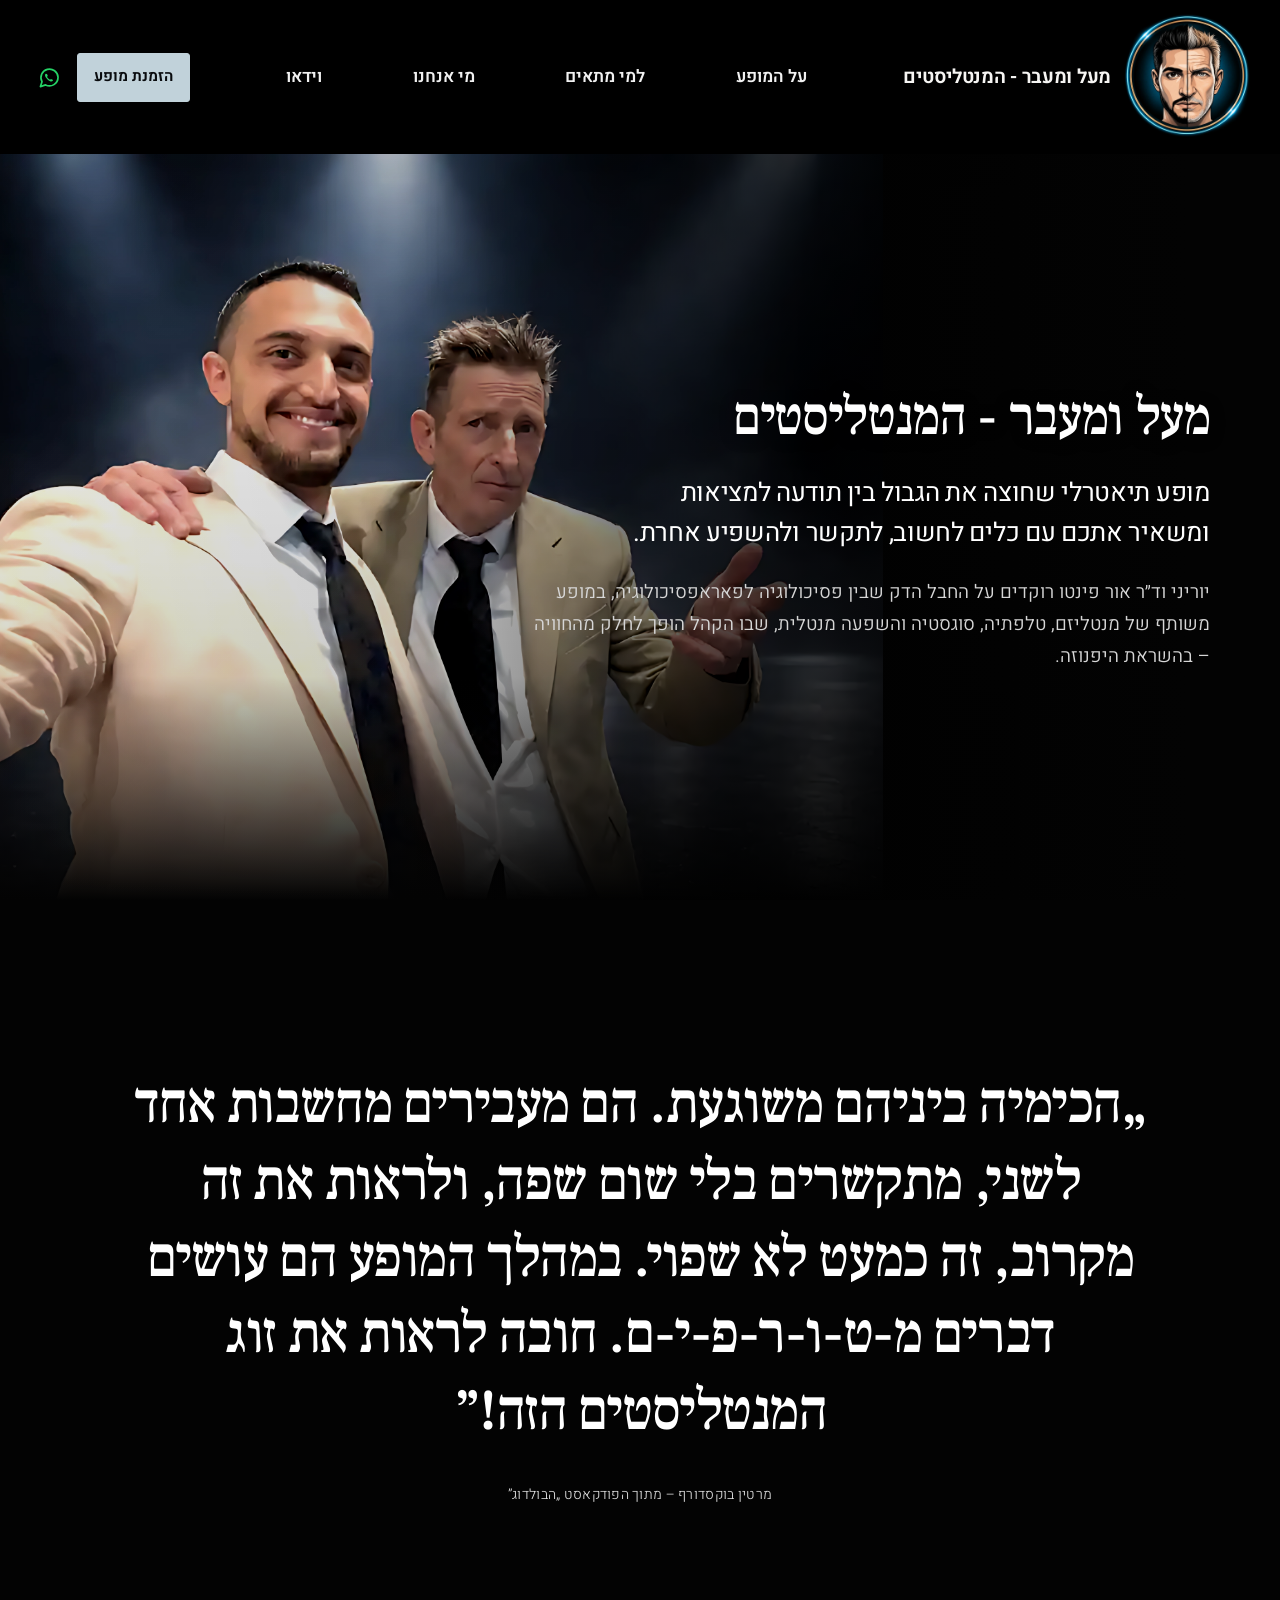
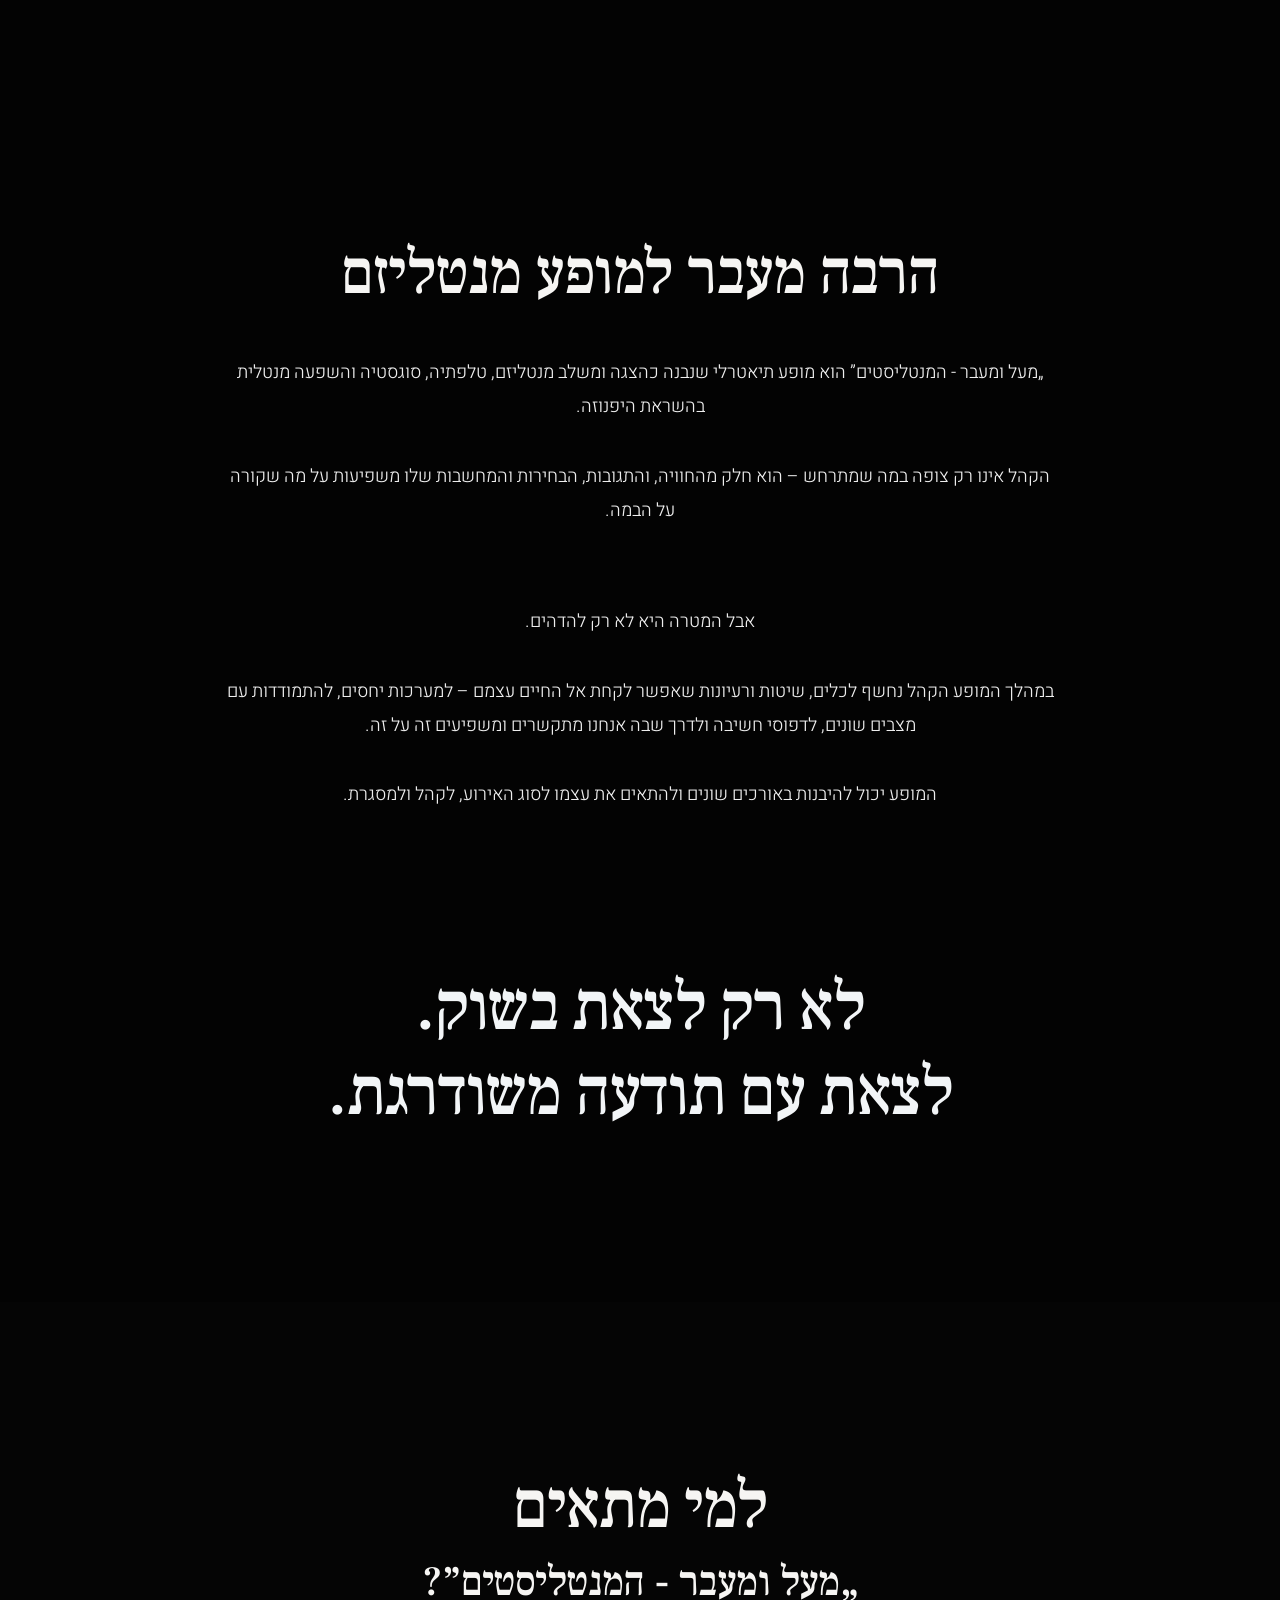
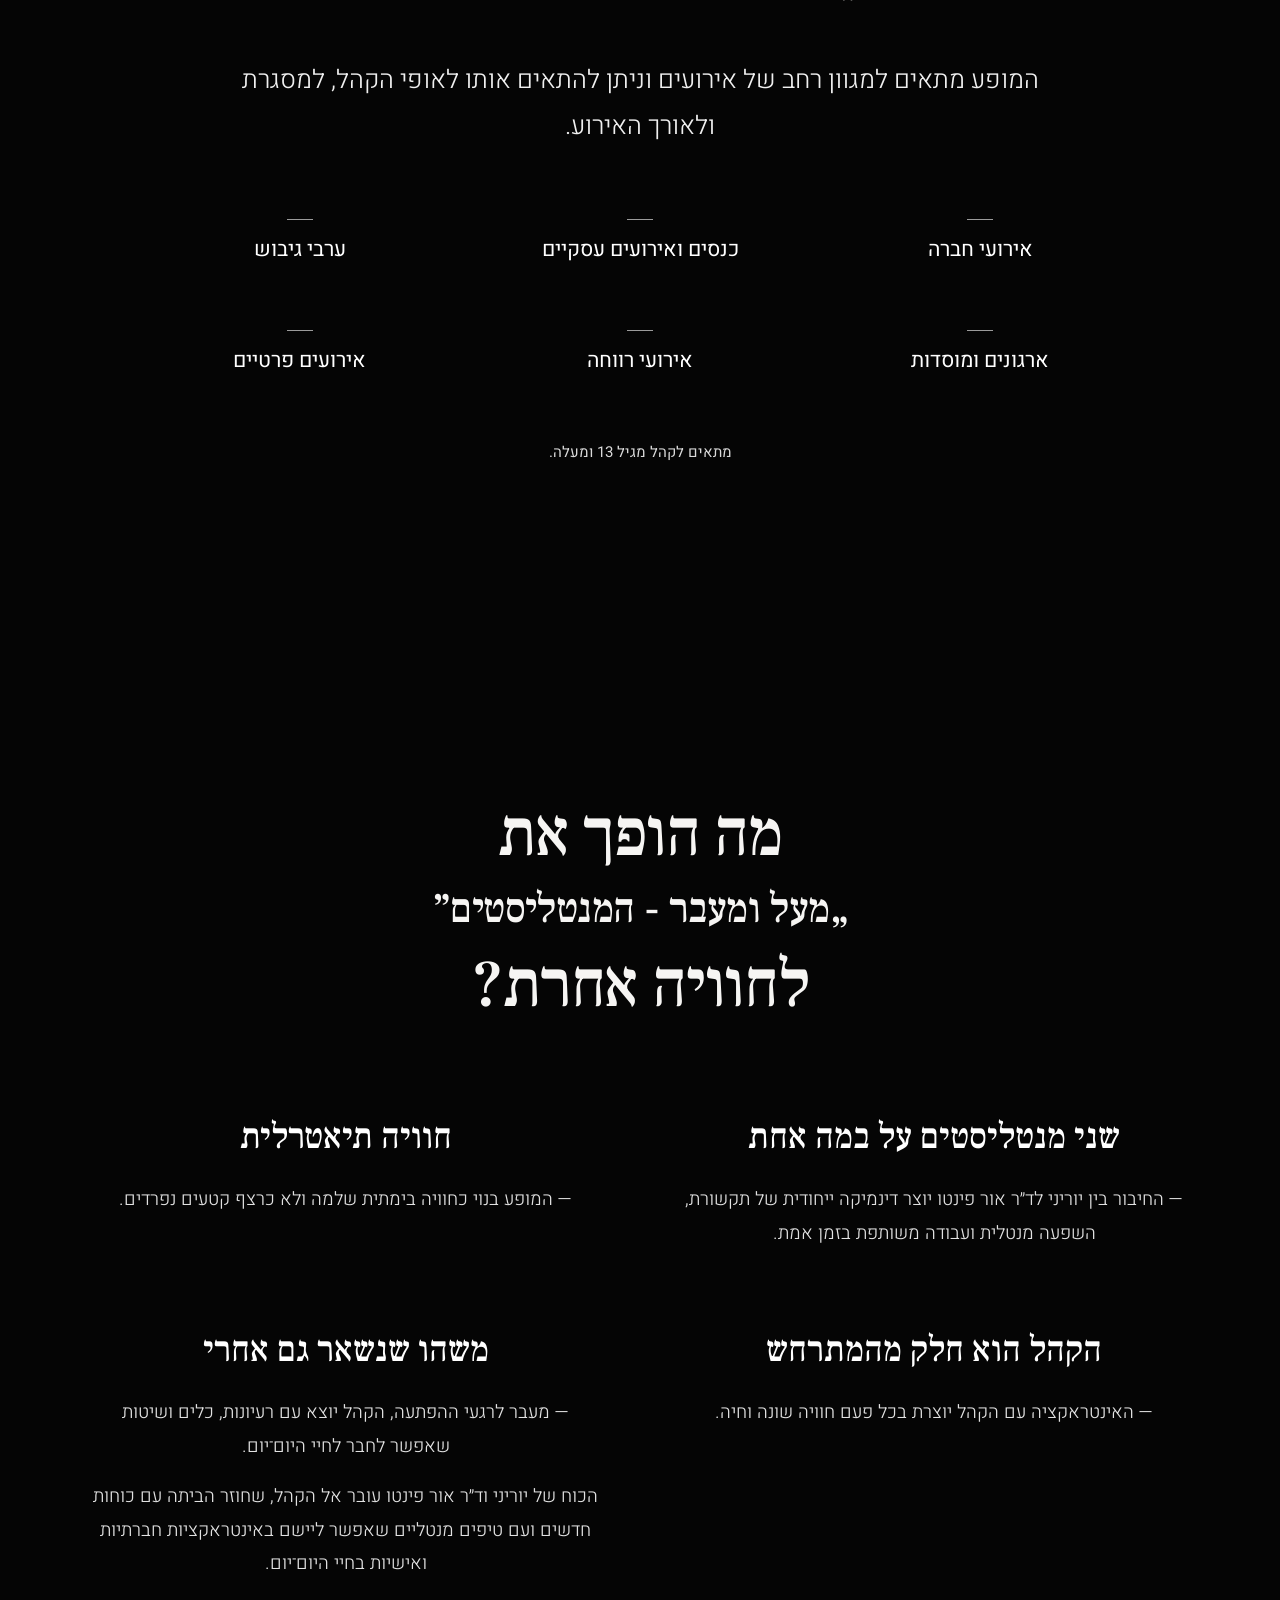
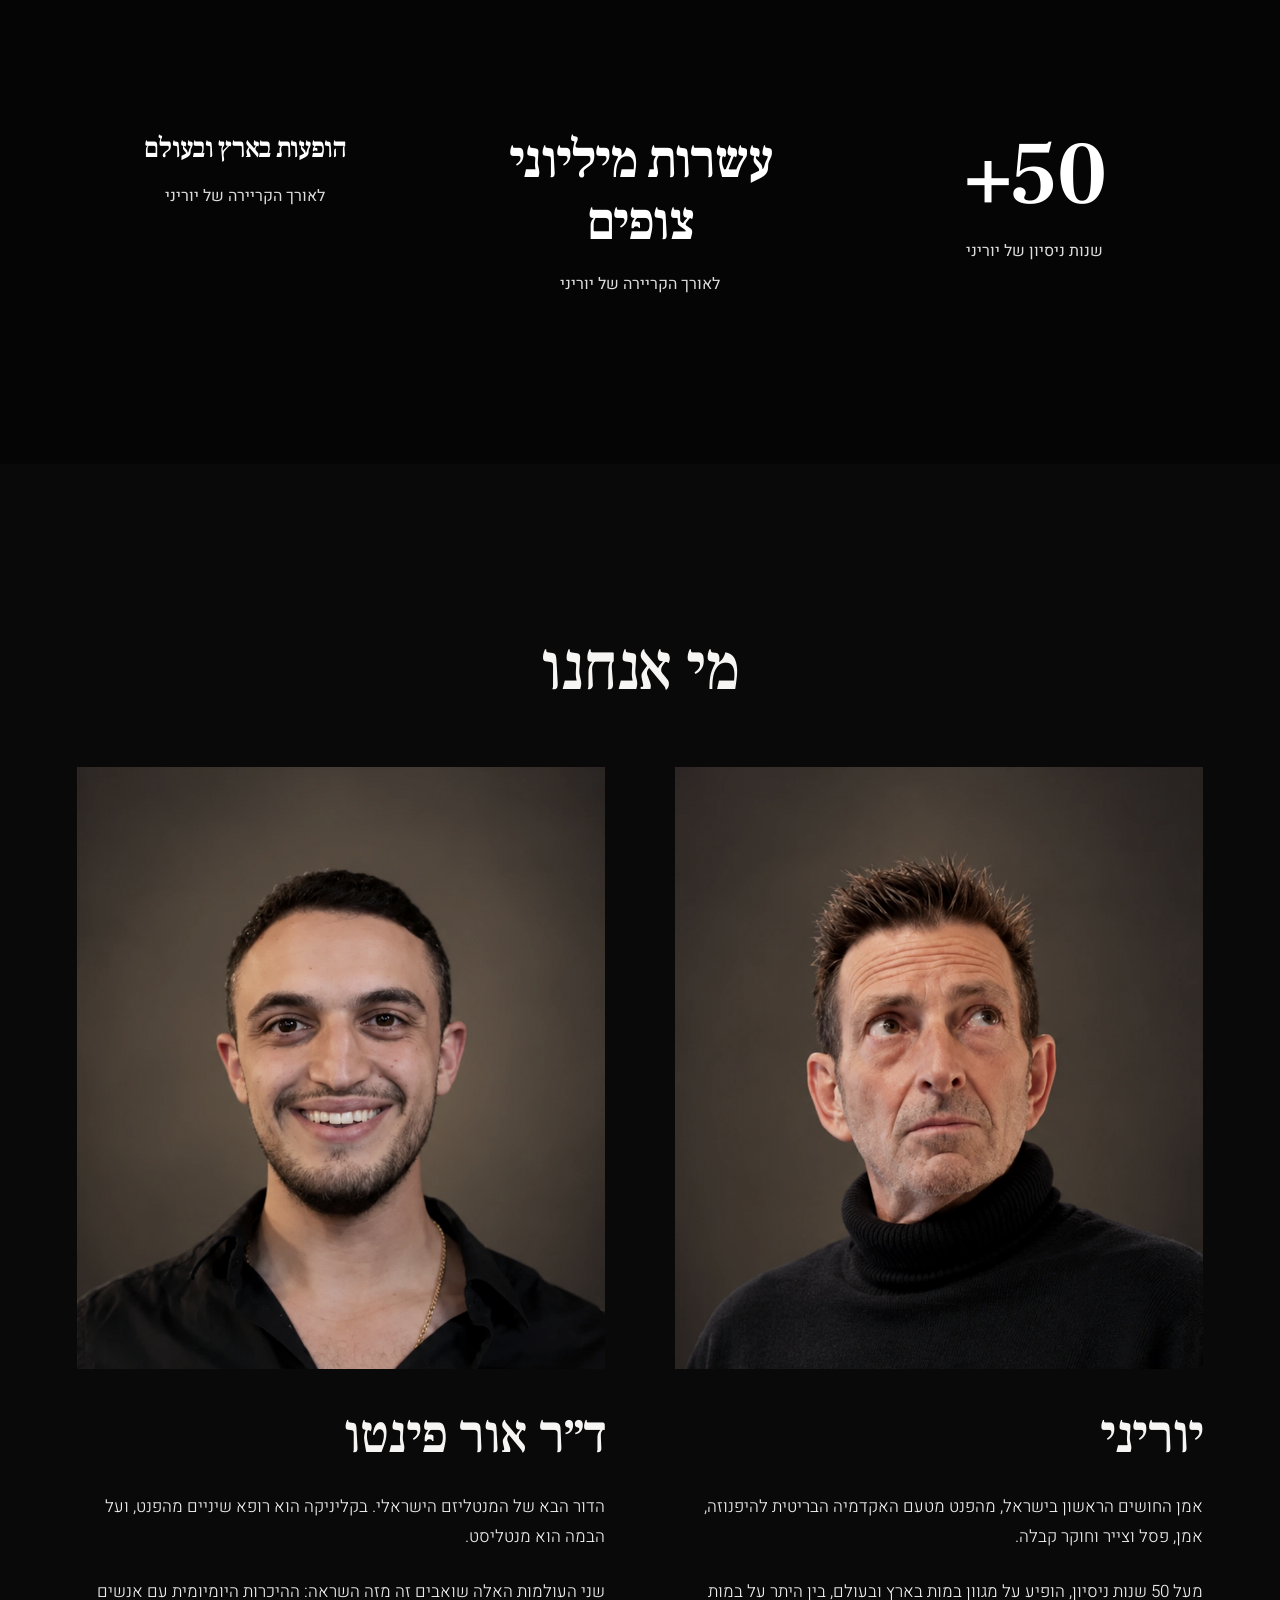
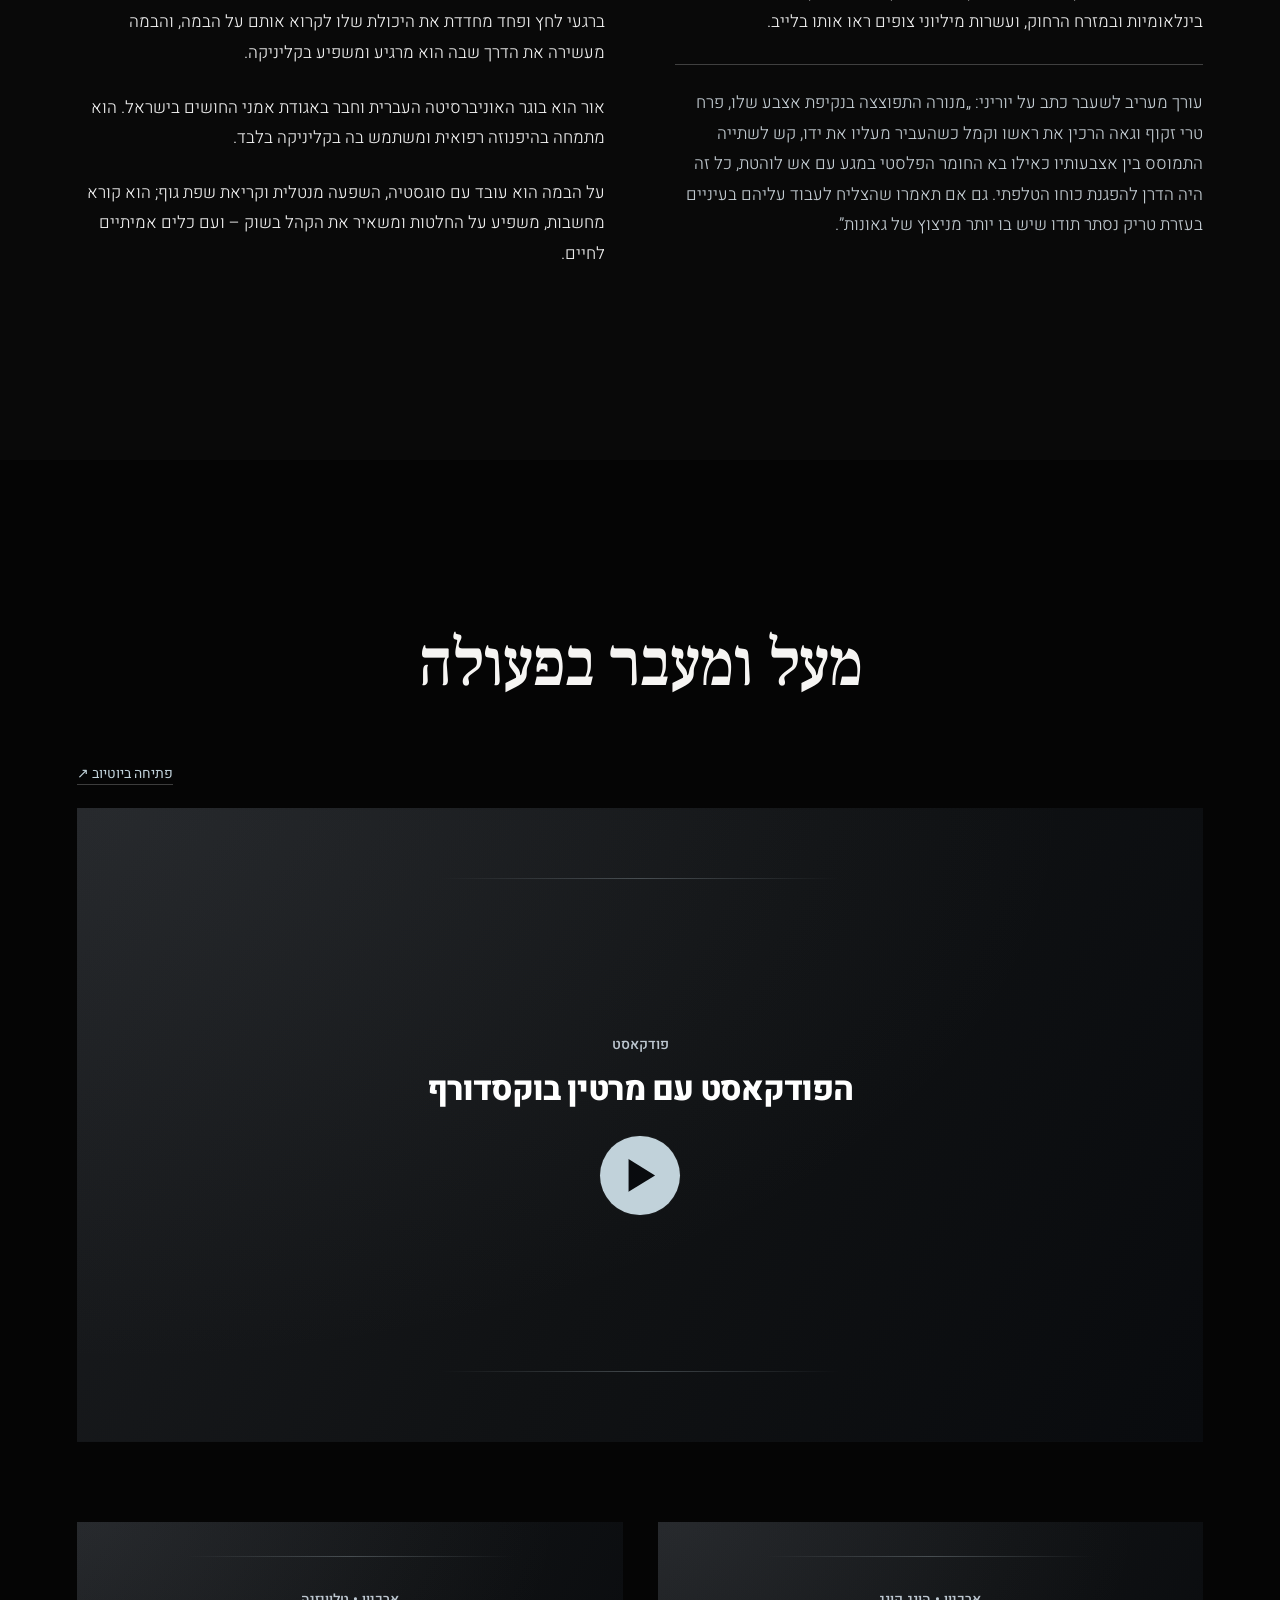
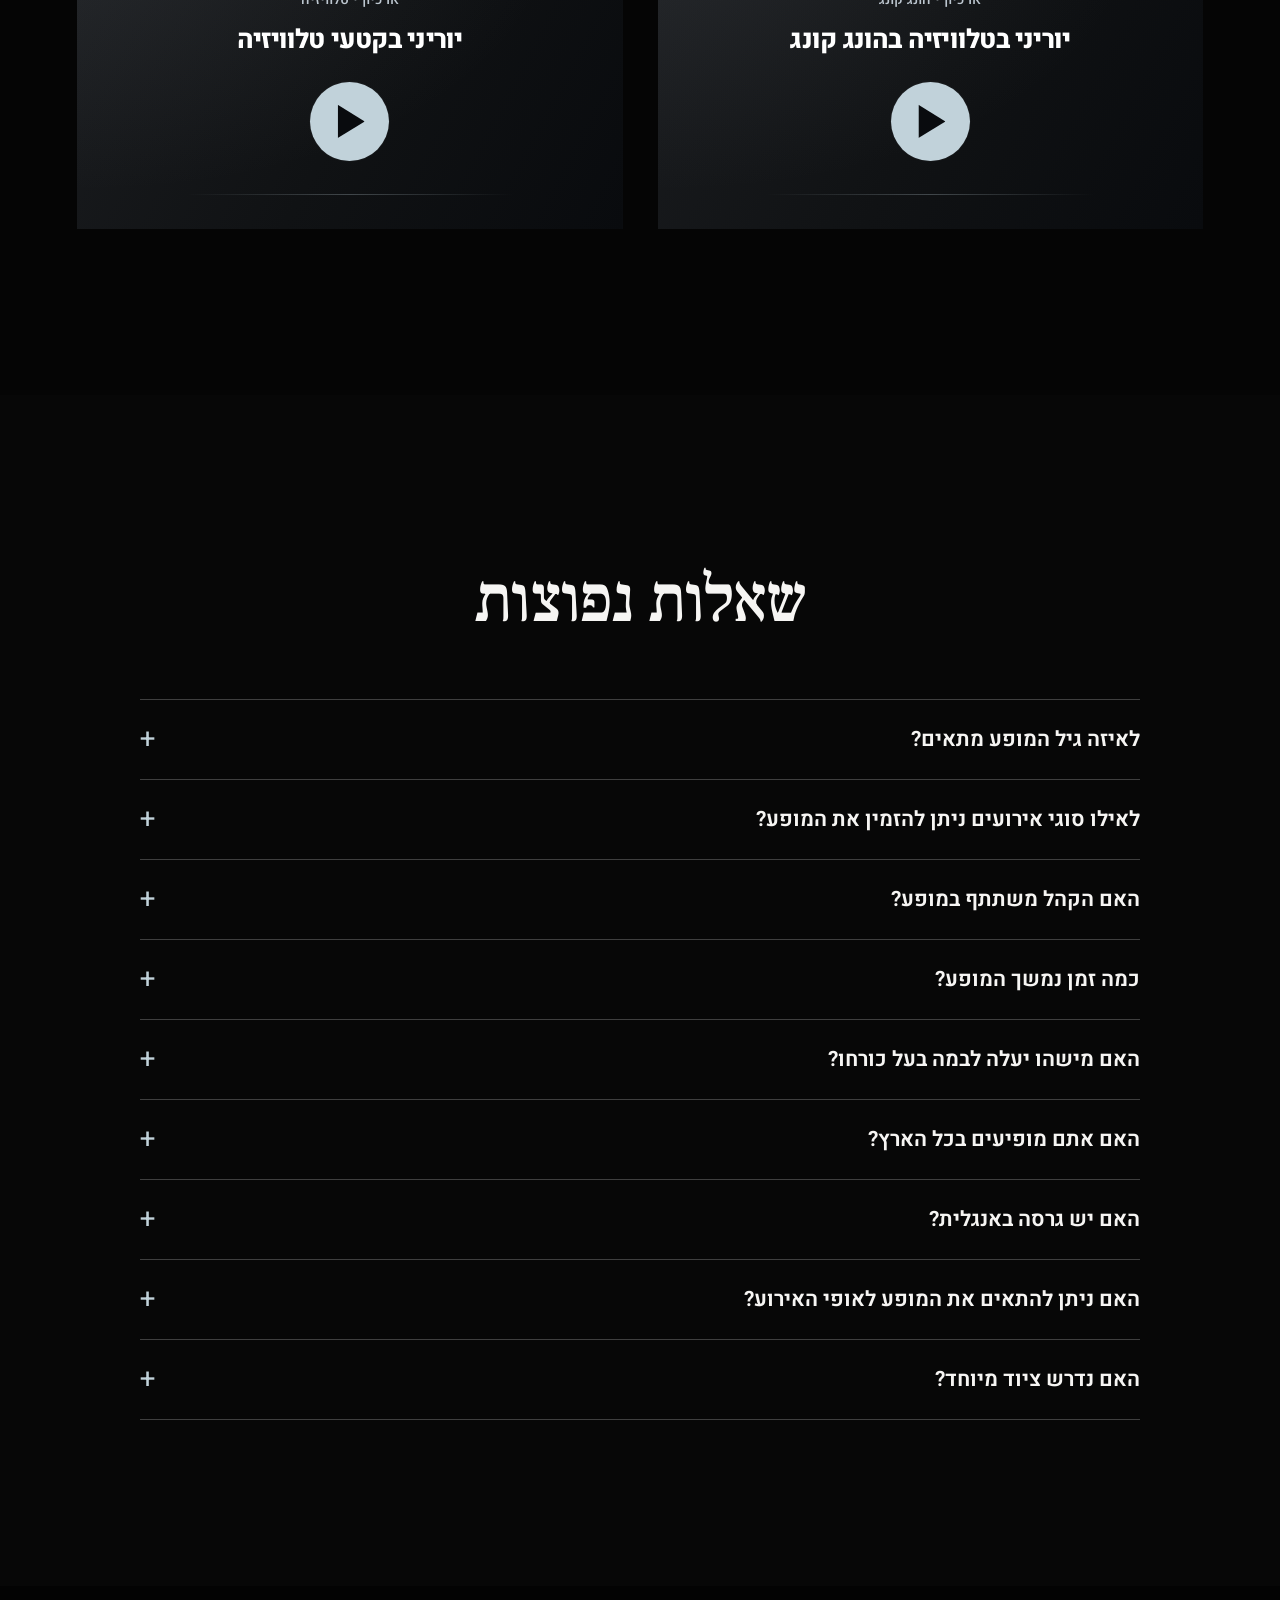
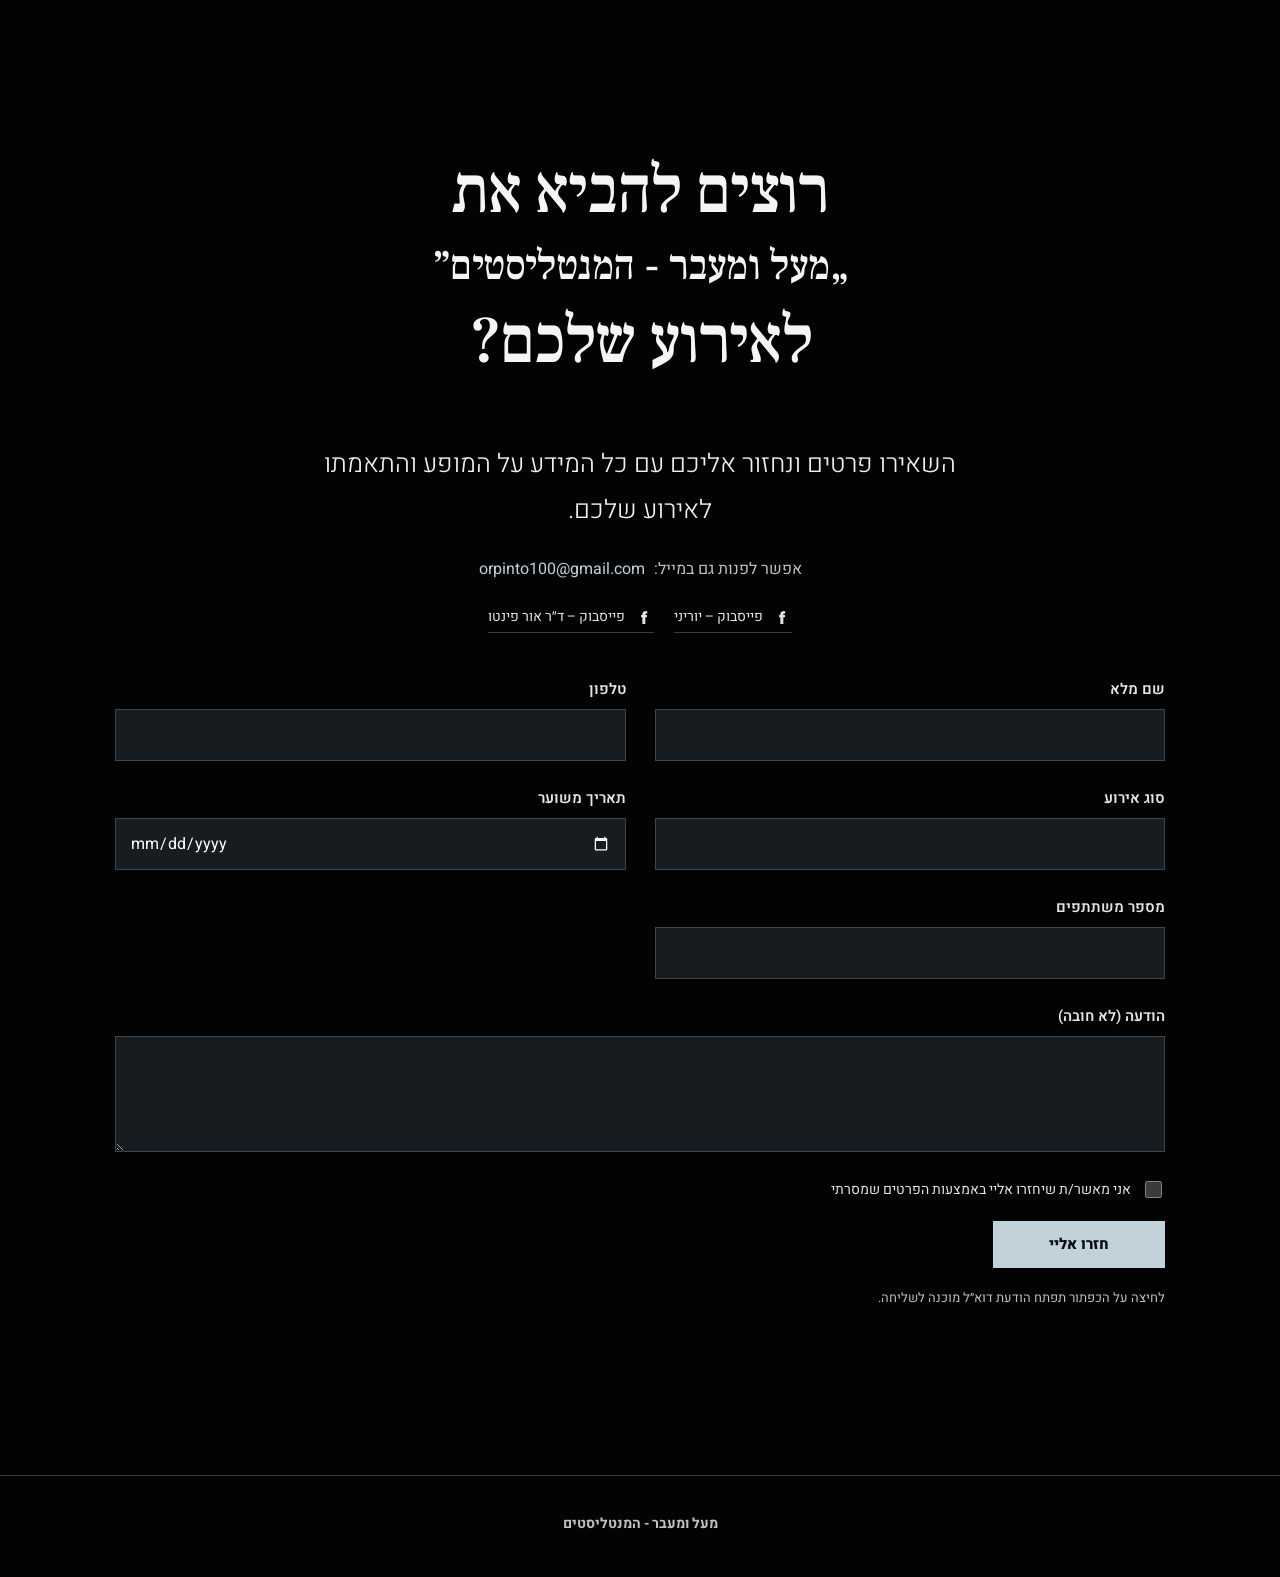
<file: index.html>
<!doctype html>
<html lang="he" dir="rtl">
<head>
<meta charset="utf-8">
<meta name="viewport" content="width=device-width, initial-scale=1, viewport-fit=cover">
<meta name="theme-color" content="#070707">
<link rel="icon" type="image/webp" href="assets/official-logo.webp">
<meta name="description" content="מעל ומעבר – המנטליסטים: מופע תיאטרלי של יוריני וד״ר אור פינטו המשלב מנטליזם, טלפתיה והשפעה מנטלית. מתאים לאירועי חברה, כנסים וערבי גיבוש.">
<title>מעל ומעבר – המנטליסטים | מופע מנטליזם לאירועי חברה וערבי גיבוש</title>
<link rel="preconnect" href="https://fonts.googleapis.com">
<link rel="preconnect" href="https://fonts.gstatic.com" crossorigin>
<link rel="stylesheet" href="premium.css?v=20261026-mobile-brand-text-larger-v10">

</head>
<body>
  <header class="topbar">
    <a class="brand" href="#top" aria-label="מעל ומעבר – חזרה לראש העמוד">
      <img class="brand-logo" src="assets/official-logo.webp" width="100" height="100" alt="לוגו מעל ומעבר – המנטליסטים">
      <span class="brand-text"><span class="brand-name-nowrap">מעל ומעבר - המנטליסטים</span></span>
    </a>
    <nav class="desktop-nav" aria-label="ניווט ראשי למחשב">
      <a href="#about-show">על המופע</a>
      <a href="#events">למי מתאים</a>
      <a href="#who-we-are">מי אנחנו</a>
      <a href="#media">וידאו</a>
    </nav>
    <div class="top-controls">
      <div class="persistent-actions persistent-actions-desktop"><a class="persistent-book book-top" href="#contact">הזמנת מופע</a><button class="persistent-wa" type="button" disabled aria-label="וואטסאפ – המספר טרם הוגדר" title="וואטסאפ – המספר טרם הוגדר"><svg viewBox="0 0 24 24" fill="none" stroke="currentColor" stroke-width="1.65" stroke-linecap="round" stroke-linejoin="round" focusable="false" aria-hidden="true"><path d="M20.2 11.8a8.2 8.2 0 0 1-12 7.3L3.3 20.7l1.5-4.7A8.2 8.2 0 1 1 20.2 11.8Z"/><path d="M8.4 8.3c-.3.2-.7.8-.7 1.4 0 2.3 3.1 5.4 5.4 6.1.8.2 1.6-.1 2.2-.7l-.2-.9-1.8-.8-.7.8c-1.2-.5-2.5-1.8-3-3l.8-.7-.8-1.9-1.2-.3Z" fill="currentColor" stroke="none"/></svg></button></div>
      
      
      
      <button class="menu-lines" type="button" aria-label="תפריט" aria-expanded="false" aria-controls="site-nav"><span></span><span></span><span></span></button>
    </div>
    <nav id="site-nav" class="site-nav" aria-label="ניווט באתר" hidden>
      <a href="#about-show">הרבה מעבר למופע מנטליזם</a>
      <a href="#events">למי מתאים המופע</a>
      <a href="#why">מה מיוחד במופע</a>
      <a href="#who-we-are">מי אנחנו</a>
      <a href="#media">מעל ומעבר בפעולה</a>
      <a href="#questions">שאלות נפוצות</a>
      <a href="#contact">להזמנת המופע</a>
    </nav>
  </header>
<main id="top">
<div class="first-screen">
<div class="hero-frame">
<!-- Original client-supplied hero photo; background remains pending client-approved image edit. -->
<section class="visual-hero" aria-label="מעל ומעבר – המנטליסטים" data-pending-asset="hero-photo-and-showreel">
  <div class="hero-media-space" aria-hidden="true"><div class="duo-hero-photo"></div><div class="beam one"></div><div class="beam two"></div><div class="stage-horizon"></div></div>

  <div class="hero-mobile-photo-title" aria-hidden="true">מעל ומעבר - המנטליסטים</div>
  <div class="hero-footer" aria-hidden="true"></div>
</section>
<section class="intro" aria-labelledby="hero-title">
 <div class="intro-inner">
  <h1 id="hero-title"><span class="brand-name-nowrap"><span class="hero-title-top">מעל ומעבר -</span> <span class="hero-title-bottom">המנטליסטים</span></span></h1>
  <p class="subheading">מופע תיאטרלי שחוצה את הגבול בין תודעה למציאות  ומשאיר אתכם עם כלים לחשוב, לתקשר ולהשפיע אחרת.</p>
  <p class="description">יוריני וד״ר אור פינטו רוקדים על החבל הדק שבין פסיכולוגיה לפאראפסיכולוגיה, במופע משותף של מנטליזם, טלפתיה, סוגסטיה והשפעה מנטלית, שבו הקהל הופך לחלק מהחוויה – בהשראת היפנוזה.</p>
  
  <div class="thin-line" aria-hidden="true"></div>
 </div>
</section>
</div><!-- /hero-frame -->
<section class="quote-section" aria-label="מרטין בוקסדורף – מתוך הפודקאסט „הבולדוג”">
 <blockquote>„הכימיה ביניהם משוגעת. הם מעבירים מחשבות אחד לשני, מתקשרים בלי שום שפה, ולראות את זה מקרוב, זה כמעט לא שפוי. במהלך המופע הם עושים דברים <span class="no-break">מ-ט-ו-ר-פ-י-ם</span>. <span class="quote-finale">חובה לראות את זוג המנטליסטים הזה!</span>”</blockquote>
 <p class="byline">מרטין בוקסדורף – מתוך הפודקאסט „הבולדוג”</p>
</section>
</div>
<section id="about-show" class="section show-about dark-section" aria-labelledby="about-title">
 <div class="about-layout"><div class="about-title"><div class="section-kicker"></div><h2 id="about-title">הרבה מעבר למופע מנטליזם</h2></div>
 <div class="about-content">
  <div class="about-copy-block">
    <p class="copy"><span class="brand-name-nowrap">„מעל ומעבר - המנטליסטים”</span> הוא מופע תיאטרלי שנבנה כהצגה ומשלב מנטליזם, טלפתיה, סוגסטיה והשפעה מנטלית בהשראת היפנוזה.</p>
     <p class="copy">הקהל אינו רק צופה במה שמתרחש – הוא חלק מהחוויה, והתגובות, הבחירות והמחשבות שלו משפיעות על מה שקורה על הבמה.</p>
  </div>
  <figure class="editorial-interlude">
    <img src="assets/hero-approved-restored.webp" alt="יוריני וד״ר אור פינטו — צמד המנטליסטים מעל ומעבר" loading="lazy" decoding="async" width="960" height="720">
  </figure>
  <div class="about-copy-block">
    <p class="copy">אבל המטרה היא לא רק להדהים.</p>
     <p class="copy">במהלך המופע הקהל נחשף לכלים, שיטות ורעיונות שאפשר לקחת אל החיים עצמם – למערכות יחסים, להתמודדות עם מצבים שונים, לדפוסי חשיבה ולדרך שבה אנחנו מתקשרים ומשפיעים זה על זה.</p>
    <p class="copy">המופע יכול להיבנות באורכים שונים ולהתאים את עצמו לסוג האירוע, לקהל ולמסגרת.</p>
  </div>
 </div></div>
 <div class="manifesto"><span class="manifesto-start">לא רק לצאת בשוק.</span> <span class="manifesto-end">לצאת עם תודעה משודרגת.</span></div>
</section>
<section id="events" class="section audiences light-section" aria-labelledby="audiences-title">
<div class="section-header"><div class="section-kicker"></div><h2 id="audiences-title"><span class="headline-phrase">למי מתאים</span> <span class="brand-name-nowrap">„מעל ומעבר - המנטליסטים”?</span></h2><p class="lead">המופע מתאים למגוון רחב של אירועים וניתן להתאים אותו לאופי הקהל, למסגרת ולאורך האירוע.</p></div>
<div class="audience-grid"><div class="audience-item"><span class="audience-icon" aria-hidden="true"><svg viewBox="0 0 24 24" focusable="false"><rect x="3" y="7" width="18" height="13" rx="1.5"/><path d="M8 7V5a2 2 0 0 1 2-2h4a2 2 0 0 1 2 2v2M3 13h18M10 13v2h4v-2"/></svg></span><span class="audience-label">אירועי חברה</span></div><div class="audience-item"><span class="audience-icon" aria-hidden="true"><svg viewBox="0 0 24 24" focusable="false"><rect x="3" y="3.5" width="18" height="13" rx="1.5"/><path d="M12 16.5V21M8.5 21h7M7 12.5l3-3 2.5 2 4-4"/></svg></span><span class="audience-label">כנסים ואירועים עסקיים</span></div><div class="audience-item"><span class="audience-icon" aria-hidden="true"><svg viewBox="0 0 24 24" focusable="false"><circle cx="9" cy="7.5" r="3"/><path d="M3.5 20v-2.2a5.5 5.5 0 0 1 11 0V20M17 10.5a3 3 0 1 0-1.1-5.8M17 14a4.5 4.5 0 0 1 3.5 4.4V20"/></svg></span><span class="audience-label">ערבי גיבוש</span></div><div class="audience-item"><span class="audience-icon" aria-hidden="true"><svg viewBox="0 0 24 24" focusable="false"><path d="m2 9 10-6 10 6M3 9h18M5.5 10.5v8M10 10.5v8M14 10.5v8M18.5 10.5v8M3 21h18M4 19h16"/></svg></span><span class="audience-label">ארגונים ומוסדות</span></div><div class="audience-item"><span class="audience-icon" aria-hidden="true"><svg viewBox="0 0 24 24" focusable="false"><path d="M12 13.5 6.5 8.4a3.1 3.1 0 0 1 4.4-4.4L12 5.1l1.1-1.1a3.1 3.1 0 0 1 4.4 4.4L12 13.5Z"/><path d="m2.5 15 3.7-1.5 3.3 2.3 2.5.7 2.5-.7 3.3-2.3 3.7 1.5M3.5 18.2 8.5 21h7l5-2.8"/></svg></span><span class="audience-label">אירועי רווחה</span></div><div class="audience-item"><span class="audience-icon" aria-hidden="true"><svg viewBox="0 0 24 24" focusable="false"><rect x="3.5" y="10" width="17" height="11" rx="1"/><path d="M2.5 7h19v3h-19zM12 7v14M12 7H8a2.5 2.5 0 1 1 2.1-3.9L12 7Zm0 0h4a2.5 2.5 0 1 0-2.1-3.9L12 7Z"/></svg></span><span class="audience-label">אירועים פרטיים</span></div></div><p class="age-line">מתאים לקהל מגיל 13 ומעלה.</p></section>
<section id="why" class="section unique dark-section" aria-labelledby="unique-title"><div class="section-kicker"></div><h2 id="unique-title"><span class="why-heading-line">מה הופך את</span> <span class="brand-name-nowrap">„מעל ומעבר - המנטליסטים”</span> <span class="why-heading-line">לחוויה אחרת?</span></h2>
<div class="feature-grid"><div class="feature"><p><strong>שני מנטליסטים על במה אחת</strong> — החיבור בין יוריני לד״ר אור פינטו יוצר דינמיקה ייחודית של תקשורת, השפעה מנטלית ועבודה משותפת בזמן אמת.</p></div><div class="feature"><p><strong>חוויה תיאטרלית</strong> — המופע בנוי כחוויה בימתית שלמה ולא כרצף קטעים נפרדים.</p></div><div class="feature"><p><strong>הקהל הוא חלק מהמתרחש</strong> — האינטראקציה עם הקהל יוצרת בכל פעם חוויה שונה וחיה.</p></div><div class="feature"><p><strong>משהו שנשאר גם אחרי</strong> — מעבר לרגעי ההפתעה, הקהל יוצא עם רעיונות, כלים ושיטות שאפשר לחבר לחיי <span class="no-break">היום־יום</span>.</p><p>הכוח של יוריני וד״ר אור פינטו עובר אל הקהל, שחוזר הביתה עם כוחות חדשים ועם טיפים מנטליים שאפשר ליישם באינטראקציות חברתיות ואישיות בחיי <span class="no-break">היום־יום</span>.</p></div></div><div class="trust-strip"><div><strong class="trust-highlight">50+</strong> <span class="trust-caption">שנות ניסיון של יוריני</span></div><div><strong class="trust-highlight">עשרות מיליוני צופים</strong> <span class="trust-caption">לאורך הקריירה של יוריני</span></div><div><strong class="trust-highlight">הופעות בארץ ובעולם</strong> <span class="trust-caption">לאורך הקריירה של יוריני</span></div></div>
</section>
<section id="who-we-are" class="section people light-section" aria-labelledby="people-title"><div class="section-kicker"></div><h2 id="people-title">מי אנחנו</h2>
<div class="profiles-grid"><article class="person"><div class="portrait yorini-portrait" role="img" aria-label="דיוקן יוריני"></div><div><h3>יוריני</h3><div class="copy"><p>אמן החושים הראשון בישראל, מהפנט מטעם האקדמיה הבריטית להיפנוזה, אמן, פסל וצייר וחוקר קבלה.</p><p>מעל 50 שנות ניסיון, הופיע על מגוון במות בארץ ובעולם, בין היתר על במות בינלאומיות ובמזרח הרחוק, ועשרות מיליוני צופים ראו אותו בלייב.</p><p class="press-quote">עורך מעריב לשעבר כתב על יוריני: „מנורה התפוצצה בנקיפת אצבע שלו, פרח טרי זקוף וגאה הרכין את ראשו וקמל כשהעביר מעליו את ידו, קש לשתייה התמוסס בין אצבעותיו כאילו בא החומר הפלסטי במגע עם אש לוהטת, כל זה היה הדרן להפגנת כוחו הטלפתי. גם אם תאמרו שהצליח לעבוד עליהם בעיניים בעזרת טריק נסתר תודו שיש בו יותר מניצוץ של גאונות”.</p></div></div></article>
<article class="person"><div class="portrait or-pinto-portrait" role="img" aria-label="דיוקן ד״ר אור פינטו"></div><div><h3>ד״ר אור פינטו</h3><div class="copy"><p>הדור הבא של המנטליזם הישראלי. בקליניקה הוא רופא שיניים מהפנט, ועל הבמה הוא מנטליסט.</p><p>שני העולמות האלה שואבים זה מזה השראה: ההיכרות היומיומית עם אנשים ברגעי לחץ ופחד מחדדת את היכולת שלו לקרוא אותם על הבמה, והבמה מעשירה את הדרך שבה הוא מרגיע ומשפיע בקליניקה.</p><p>אור הוא בוגר האוניברסיטה העברית וחבר באגודת אמני החושים בישראל. הוא מתמחה בהיפנוזה רפואית ומשתמש בה בקליניקה בלבד.</p><p>על הבמה הוא עובד עם סוגסטיה, השפעה מנטלית וקריאת שפת גוף; הוא קורא מחשבות, משפיע על החלטות ומשאיר את הקהל בשוק – ועם כלים אמיתיים לחיים.</p></div></div></article></div></section>
<section id="media" class="section media dark-section" aria-labelledby="media-title"><div class="section-kicker"></div><h2 id="media-title">מעל ומעבר בפעולה</h2>
<div class="podcast-feature">
  <div class="podcast-headline"><strong>הפודקאסט עם מרטין בוקסדורף</strong><a href="https://youtu.be/SaRoqLR8QxE?si=vpEDCAW0EsunrZTR" target="_blank" rel="noopener noreferrer">פתיחה ביוטיוב <span aria-hidden="true">↗</span></a></div>
  <div class="podcast-player"><iframe src="https://www.youtube-nocookie.com/embed/SaRoqLR8QxE" title="הפודקאסט עם מרטין בוקסדורף" loading="lazy" allow="accelerometer; autoplay; clipboard-write; encrypted-media; gyroscope; picture-in-picture; web-share" referrerpolicy="strict-origin-when-cross-origin" allowfullscreen></iframe><button class="play-overlay" type="button" data-play="podcast" aria-label="נגן את הפודקאסט"><span class="cover-kicker" aria-hidden="true">פודקאסט</span><span class="play-caption">הפודקאסט עם מרטין בוקסדורף</span><span class="play-symbol" aria-hidden="true"></span></button></div>
</div>
<div class="archive-media" aria-label="קטעי ארכיון של יוריני">
  <article class="archive-video">
    <h3>יוריני בטלוויזיה בהונג קונג</h3>
    <div class="archive-player">
      <video playsinline preload="none" controlslist="nodownload" aria-label="יוריני בטלוויזיה בהונג קונג"><source src="assets/yorini-hongkong.mp4" type="video/mp4">הדפדפן שלך אינו תומך בהצגת סרטון זה.</video><button class="play-overlay" type="button" data-play="archive" aria-label="נגן סרטון"><span class="cover-kicker" aria-hidden="true">ארכיון • הונג קונג</span><span class="play-caption">יוריני בטלוויזיה בהונג קונג</span><span class="play-symbol" aria-hidden="true"></span></button>
    </div>
  </article>
  <article class="archive-video">
    <h3>יוריני בקטעי טלוויזיה</h3>
    <div class="archive-player">
      <video playsinline preload="none" controlslist="nodownload" aria-label="יוריני בקטעי טלוויזיה"><source src="assets/yorini-tv.mp4" type="video/mp4">הדפדפן שלך אינו תומך בהצגת סרטון זה.</video><button class="play-overlay" type="button" data-play="archive" aria-label="נגן סרטון"><span class="cover-kicker" aria-hidden="true">ארכיון • טלוויזיה</span><span class="play-caption">יוריני בקטעי טלוויזיה</span><span class="play-symbol" aria-hidden="true"></span></button>
    </div>
  </article>
</div></section>
<section id="questions" class="section faq dark-section" aria-labelledby="faq-title"><div class="section-kicker"></div><h2 id="faq-title">שאלות נפוצות</h2><div class="faq-list"><details><summary>לאיזה גיל המופע מתאים?</summary><p>המופע מתאים לקהל מגיל 13 ומעלה.</p></details><details><summary>לאילו סוגי אירועים ניתן להזמין את המופע?</summary><p>המופע מתאים לאירועי חברה, כנסים, ערבי גיבוש, ארגונים, מוסדות, אירועי רווחה ואירועים פרטיים.</p></details><details><summary>האם הקהל משתתף במופע?</summary><p>כן. חלק משמעותי מהמופע מבוסס על אינטראקציה עם הקהל ועל השתתפות של אנשים מתוך האירוע. מעבר לחוויה עצמה, הקהל יוצא עם כוחות ויכולות חדשים שיכולים לשמש אותו בחיי <span class="no-break">היום־יום</span>.</p></details><details><summary>כמה זמן נמשך המופע?</summary><p>אפשר לבנות את המופע באורכים שונים בהתאם לסוג האירוע, לקהל ולמסגרת.</p></details><details><summary>האם מישהו יעלה לבמה בעל כורחו?</summary><p>לא. ההשתתפות היא בהתנדבות בלבד, באווירה מכבדת ומהנה.</p></details><details><summary>האם אתם מופיעים בכל הארץ?</summary><p>כן. אנחנו מופיעים בכל רחבי הארץ וגם בחו״ל.</p></details><details><summary>האם יש גרסה באנגלית?</summary><p>כן. אפשר לקיים את המופע גם באנגלית.</p></details><details><summary>האם ניתן להתאים את המופע לאופי האירוע?</summary><p>כן. ניתן להתאים את אופי המופע, האורך, הקצב והאינטראקציה לסוג האירוע ולקהל.</p></details><details><summary>האם נדרש ציוד מיוחד?</summary><p>הדרישות משתנות בהתאם למקום ולגודל האירוע, וכל הפרטים מתואמים מראש.</p></details></div></section>
<section id="contact" class="section contact dark-section" aria-labelledby="contact-title"><div class="section-head"><div class="section-kicker"></div><h2 id="contact-title"><span class="headline-phrase">רוצים להביא את</span> <span class="brand-name-nowrap">„מעל ומעבר - המנטליסטים”</span> <span class="headline-phrase">לאירוע שלכם?</span></h2><p class="lead">השאירו פרטים ונחזור אליכם עם כל המידע על המופע והתאמתו לאירוע שלכם.</p><p class="contact-email"><span>אפשר לפנות גם במייל:</span> <a href="mailto:orpinto100@gmail.com" dir="ltr">orpinto100@gmail.com</a></p><nav class="social-links" aria-label="קישורי פייסבוק">
<a href="https://www.facebook.com/share/14syDE9Yshg/?mibextid=wwXIfr" target="_blank" rel="noopener noreferrer" aria-label="פייסבוק – יוריני"><span class="social-f" aria-hidden="true">f</span><span>פייסבוק – יוריני</span></a>
<a href="https://www.facebook.com/share/1BqpX5RABf/?mibextid=wwXIfr" target="_blank" rel="noopener noreferrer" aria-label="פייסבוק – ד״ר אור פינטו"><span class="social-f" aria-hidden="true">f</span><span>פייסבוק – ד״ר אור פינטו</span></a>
</nav></div>
<form class="contact-form" id="contact-lead-form" method="post" autocomplete="on"><div class="form-field"><label for="lead-0">שם מלא</label><input type="text" id="lead-0" name="lead-0" required></div><div class="form-field"><label for="lead-1">טלפון</label><input type="tel" id="lead-1" name="lead-1" required></div><div class="form-field"><label for="lead-2">סוג אירוע</label><input type="text" id="lead-2" name="lead-2"></div><div class="form-field"><label for="lead-3">תאריך משוער</label><input type="date" id="lead-3" name="lead-3"></div><div class="form-field"><label for="lead-4">מספר משתתפים</label><input type="number" id="lead-4" name="lead-4" min="1"></div><div class="form-field wide"><label for="lead-5">הודעה (לא חובה)</label><textarea id="lead-5" name="lead-5" rows="3"></textarea></div>
<div class="form-actions"><label class="consent-line"><input id="contact-consent" type="checkbox" required>אני מאשר/ת שיחזרו אליי באמצעות הפרטים שמסרתי</label><button class="contact-submit" type="submit">חזרו אליי</button><p class="form-status" id="form-status" role="status" aria-live="polite">לחיצה על הכפתור תפתח הודעת דוא״ל מוכנה לשליחה.</p></div></form></section>
</main>
<aside class="persistent-cta-mobile" aria-label="הזמנת מופע ויצירת קשר">
  <div class="persistent-actions persistent-actions-mobile"><a class="persistent-book" href="#contact">הזמנת מופע</a><button class="persistent-wa" type="button" disabled aria-label="וואטסאפ – המספר טרם הוגדר" title="וואטסאפ – המספר טרם הוגדר"><svg viewBox="0 0 24 24" fill="none" stroke="currentColor" stroke-width="1.65" stroke-linecap="round" stroke-linejoin="round" focusable="false" aria-hidden="true"><path d="M20.2 11.8a8.2 8.2 0 0 1-12 7.3L3.3 20.7l1.5-4.7A8.2 8.2 0 1 1 20.2 11.8Z"/><path d="M8.4 8.3c-.3.2-.7.8-.7 1.4 0 2.3 3.1 5.4 5.4 6.1.8.2 1.6-.1 2.2-.7l-.2-.9-1.8-.8-.7.8c-1.2-.5-2.5-1.8-3-3l.8-.7-.8-1.9-1.2-.3Z" fill="currentColor" stroke="none"/></svg></button></div>
</aside>
<footer class="site-footer"><div class="footer-brand"><span class="brand-name-nowrap">מעל ומעבר - המנטליסטים</span></div></footer>
<script>
(()=>{
  const brandTop=document.querySelector('.topbar .brand');
  if(brandTop){
    brandTop.addEventListener('click',event=>{
      event.preventDefault();
      window.scrollTo({top:0,behavior:'smooth'});
    });
  }
  const trigger=document.querySelector('.menu-lines'),nav=document.getElementById('site-nav');
  if(trigger&&nav){
    const closeMenu=()=>{
      nav.hidden=true;
      trigger.setAttribute('aria-expanded','false');
    };
    trigger.addEventListener('click',()=>{
      const open=trigger.getAttribute('aria-expanded')==='true';
      if(open){closeMenu();}else{nav.hidden=false;trigger.setAttribute('aria-expanded','true');}
    });
    nav.querySelectorAll('a').forEach(a=>a.addEventListener('click',closeMenu));
    document.addEventListener('click',event=>{
      if(!nav.hidden && !nav.contains(event.target) && !trigger.contains(event.target)) closeMenu();
    });
    document.addEventListener('keydown',event=>{
      if(event.key==='Escape') closeMenu();
    });
  }

  // GitHub Pages has no built-in form backend. Prepare a real mail draft;
  // never imply that an email has already been sent.
  const leadForm=document.getElementById('contact-lead-form');
  const leadStatus=document.getElementById('form-status');
  if(leadForm&&leadStatus){
    leadForm.addEventListener('submit',event=>{
      event.preventDefault();
      if(!leadForm.reportValidity()) return;
      const get=id=>document.getElementById(id)?.value.trim() || '';
      const fields=[
        ['שם מלא',get('lead-0')],
        ['טלפון',get('lead-1')],
        ['סוג אירוע',get('lead-2')],
        ['תאריך משוער',get('lead-3')],
        ['מספר משתתפים',get('lead-4')],
        ['הודעה',get('lead-5')]
      ];
      const body=fields.map(([label,value])=>label+': '+(value||'—')).join('\n');
      const subject='פנייה מהאתר – מעל ומעבר המנטליסטים';
      const href='mailto:orpinto100@gmail.com?subject='+encodeURIComponent(subject)+'&body='+encodeURIComponent(body);
      leadStatus.textContent='יש לשלוח את ההודעה בחלון הדוא״ל שנפתח. הטופס לא נשלח אוטומטית.';
      window.location.href=href;
    });
  }

  // Replace preview artwork with the original video on first deliberate play.
  document.querySelectorAll(".play-overlay").forEach(button=>button.addEventListener("click",()=>{
    const frame=button.parentElement;
    if(button.dataset.play==="podcast"){
      const iframe=frame.querySelector("iframe");
      if(iframe&&!iframe.src.includes("autoplay=1")) iframe.src+=(iframe.src.includes("?")?"&":"?")+"autoplay=1";
    }else{
      const video=frame.querySelector("video");
      if(video){ video.controls=true; video.play().catch(()=>{}); }
    }
    button.remove();
  }));



  // Mobile photo return: wait until the upward swipe and iOS momentum stop.
  // Then align the page to its real beginning in one deterministic step.
  // Never fight native scrolling with a per-frame scroll animation.
  const firstPhoto = document.querySelector('.hero-frame .visual-hero');
  const topHeader = document.querySelector('.topbar');
  if (firstPhoto && topHeader) {
    let lastY = window.scrollY;
    let goingUp = false;
    let touching = false;
    let aligning = false;
    let settleTimer = null;
    const mobile = () => window.innerWidth <= 760;
    const cancelSettle = () => {
      if (settleTimer !== null) clearTimeout(settleTimer);
      settleTimer = null;
    };
    const photoPartlyVisible = () => {
      const photo = firstPhoto.getBoundingClientRect();
      const header = topHeader.getBoundingClientRect();
      const y = window.scrollY;
      return y > 10 &&
        photo.top < header.bottom - 12 &&
        photo.bottom > header.bottom + 24;
    };
    const alignPhoto = () => {
      cancelSettle();
      if (!mobile() || touching || aligning || !goingUp || !photoPartlyVisible()) return;
      aligning = true;
      const root = document.documentElement;
      const previousBehavior = root.style.scrollBehavior;
      root.style.setProperty('scroll-behavior','auto','important');
      window.scrollTo(0, 0);
      lastY = 0;
      goingUp = false;
      requestAnimationFrame(() => {
        if (previousBehavior) root.style.scrollBehavior = previousBehavior;
        else root.style.removeProperty('scroll-behavior');
        requestAnimationFrame(() => { aligning = false; });
      });
    };
    const settleLater = () => {
      cancelSettle();
      if (mobile() && !touching && goingUp)
        settleTimer = setTimeout(alignPhoto, 190);
    };
    window.addEventListener('touchstart', () => {
      touching = true;
      cancelSettle();
    }, {passive:true});
    window.addEventListener('touchend', () => {
      touching = false;
      settleLater();
    }, {passive:true});
    window.addEventListener('touchcancel', () => {
      touching = false;
      settleLater();
    }, {passive:true});
    window.addEventListener('scroll', () => {
      if (!mobile() || aligning) return;
      const y = window.scrollY;
      const movement = y - lastY;
      if (movement < -1) goingUp = true;
      else if (movement > 1) goingUp = false;
      lastY = y;
      if (y <= 1) {
        goingUp = false;
        cancelSettle();
      } else if (!touching) settleLater();
    }, {passive:true});
    if ('onscrollend' in window) {
      window.addEventListener('scrollend', alignPhoto, {passive:true});
    }
  }

  // Gentle viewport-entry fade: no movement, no layout shift and no
  // hidden content when JavaScript or IntersectionObserver is unavailable.
  if ('IntersectionObserver' in window &&
      (!window.matchMedia || !window.matchMedia('(prefers-reduced-motion: reduce)').matches)) {
    const revealTargets = document.querySelectorAll(
      '#about-show .about-layout, #events .section-header, #events .audience-grid, '+
      '#why .feature, #why .trust-strip, #who-we-are .person, '+
      '#media .podcast-feature, #media .archive-video, '+
      '#questions .faq-list, #contact .section-head'
    );
    const revealObserver = new IntersectionObserver(entries => {
      entries.forEach(entry => {
        if (entry.isIntersecting) {
          entry.target.classList.add('soft-reveal-seen');
          revealObserver.unobserve(entry.target);
        }
      });
    }, {threshold:0.07, rootMargin:'0px 0px -7% 0px'});
    revealTargets.forEach(target => revealObserver.observe(target));
  }

  // Only one archival recording should play at a time.
  const archiveVideos=[...document.querySelectorAll('.archive-player video')];
  archiveVideos.forEach(active=>active.addEventListener('play',()=>{
    archiveVideos.forEach(other=>{if(other!==active&&!other.paused)other.pause();});
  }));

})();
</script>
</body>
</html>
</file>
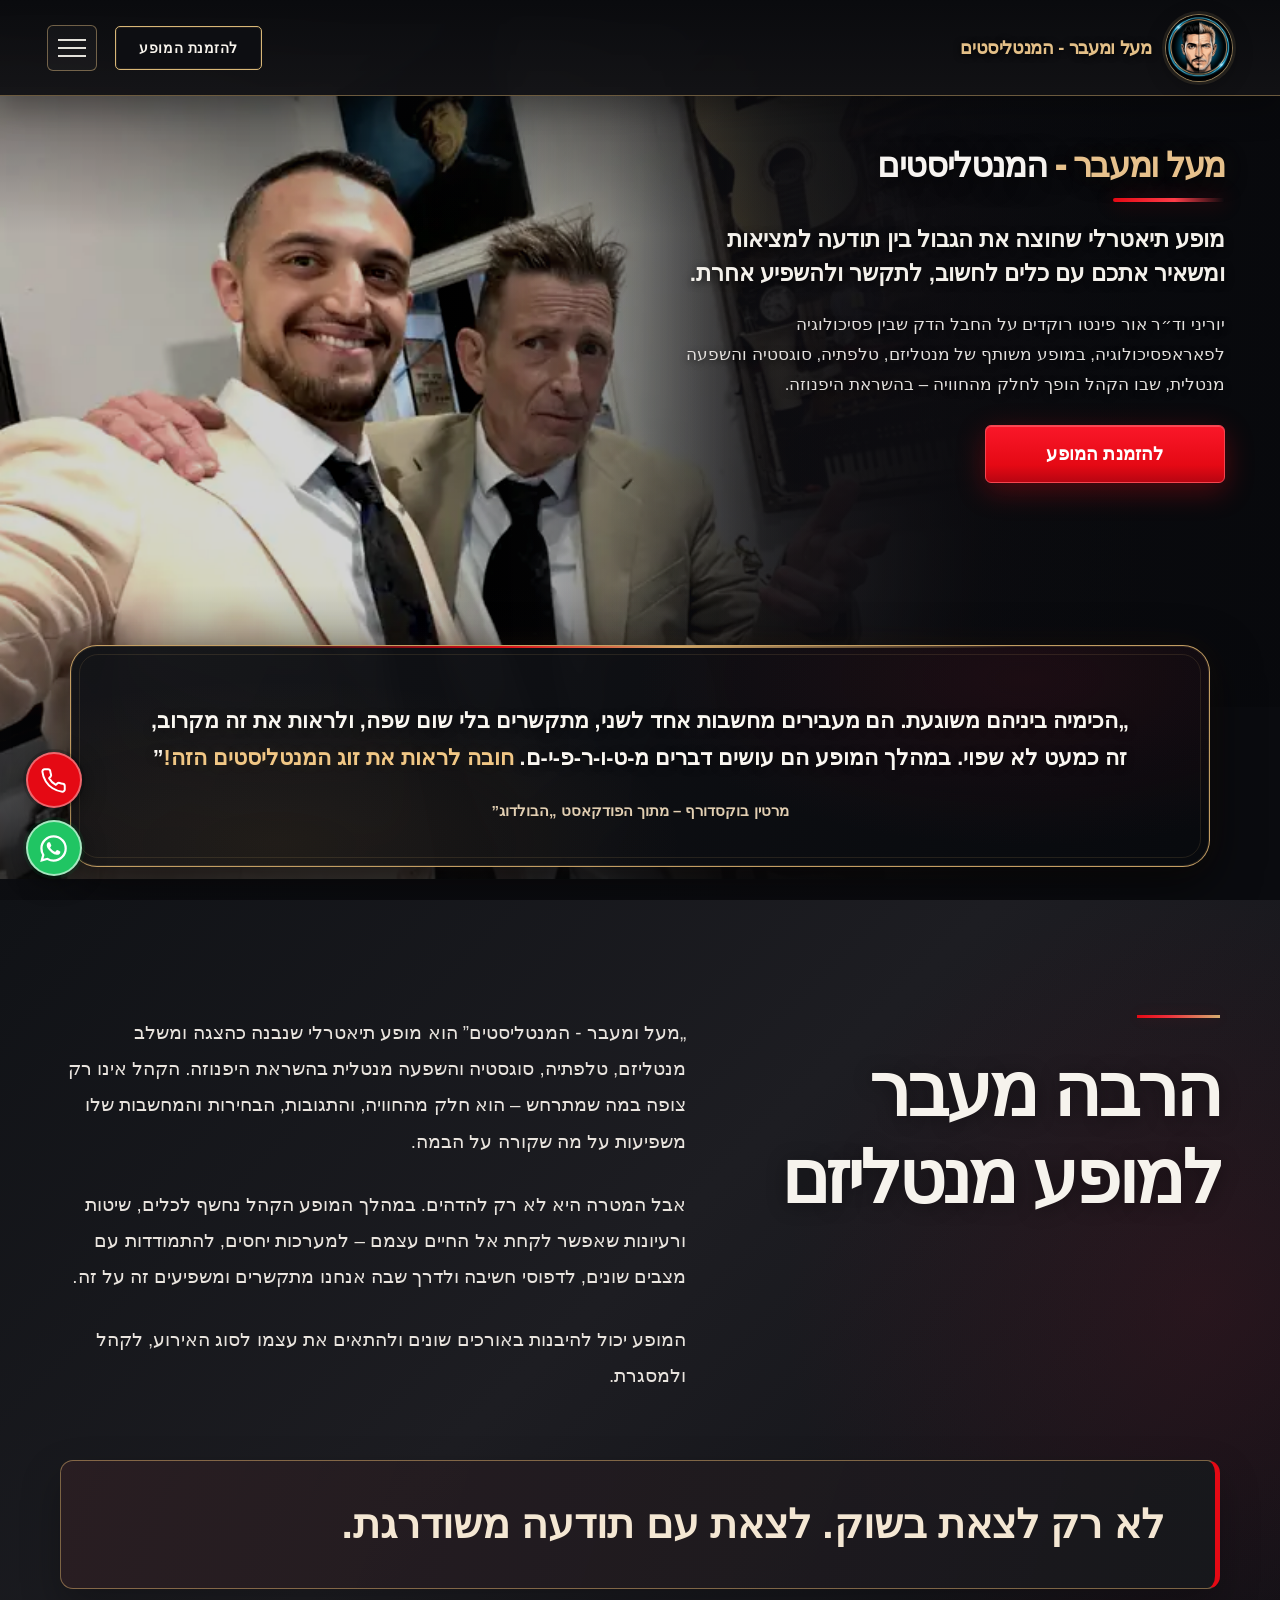
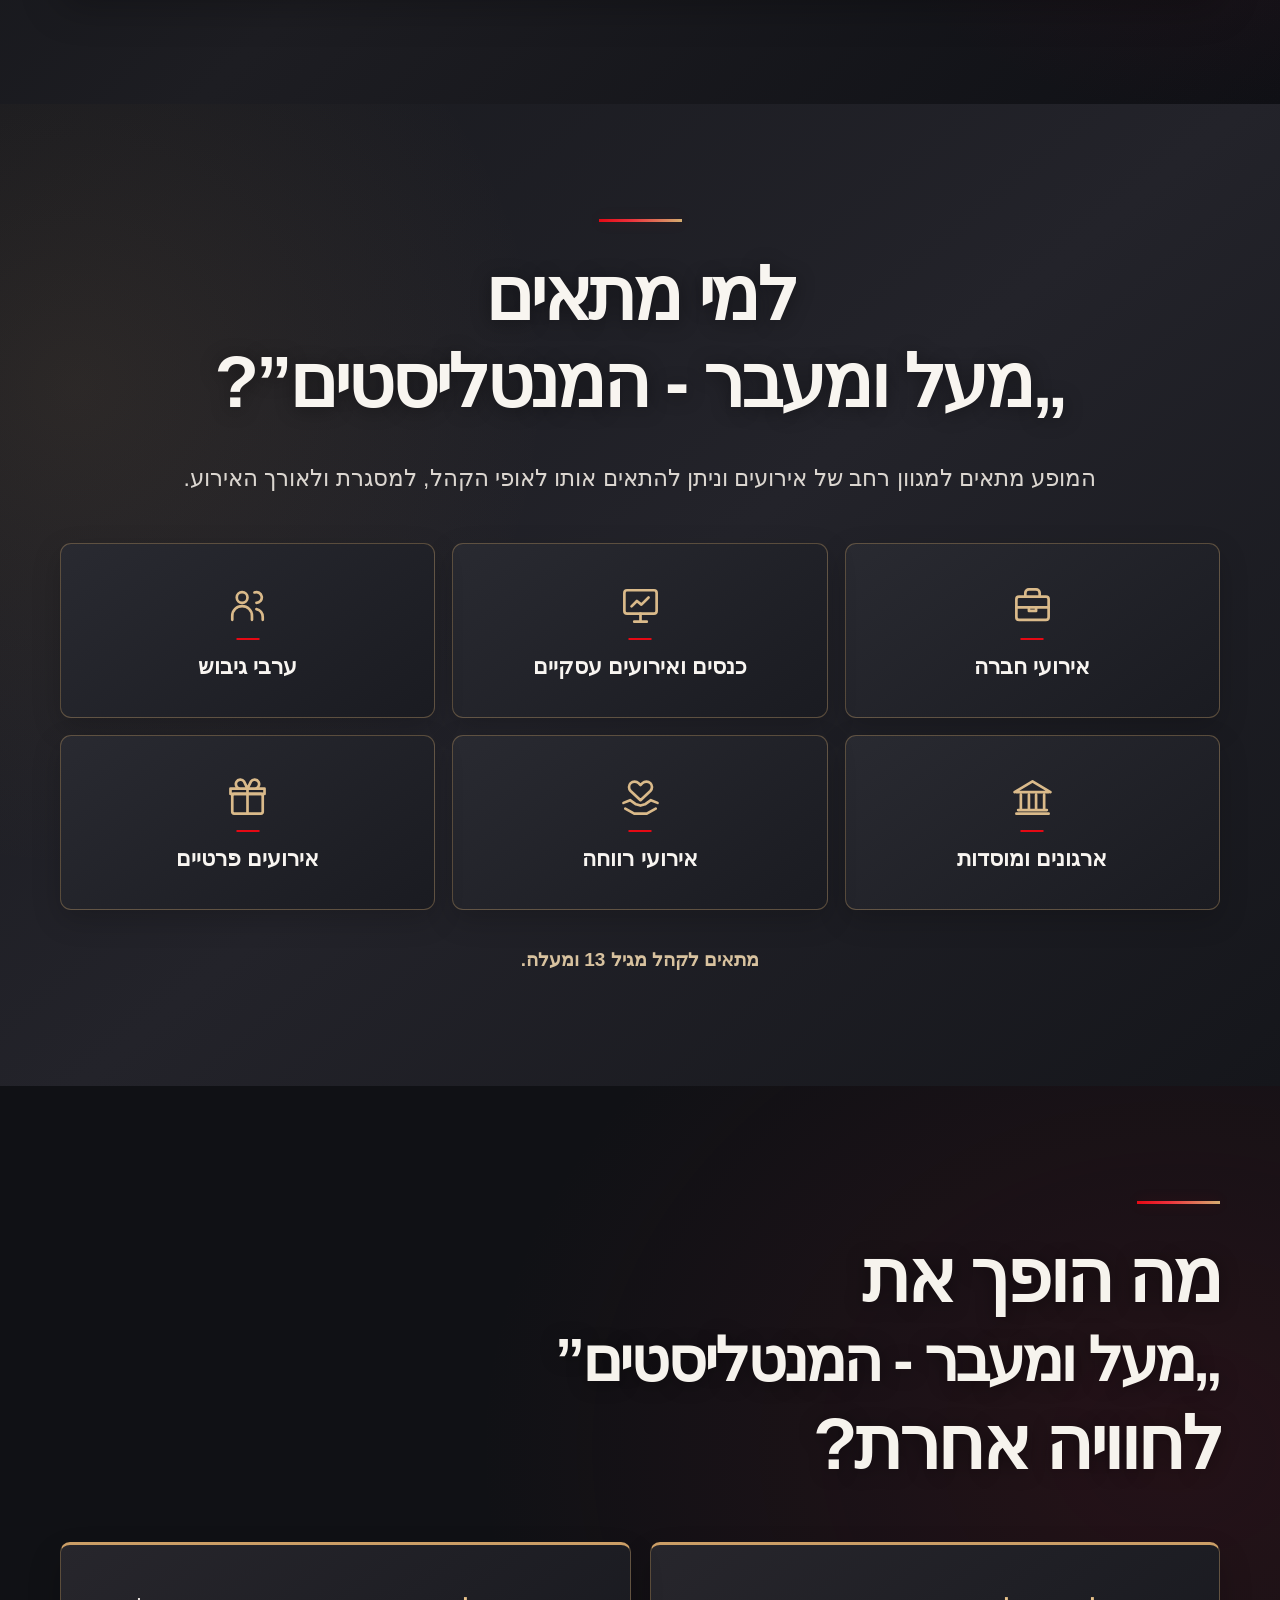
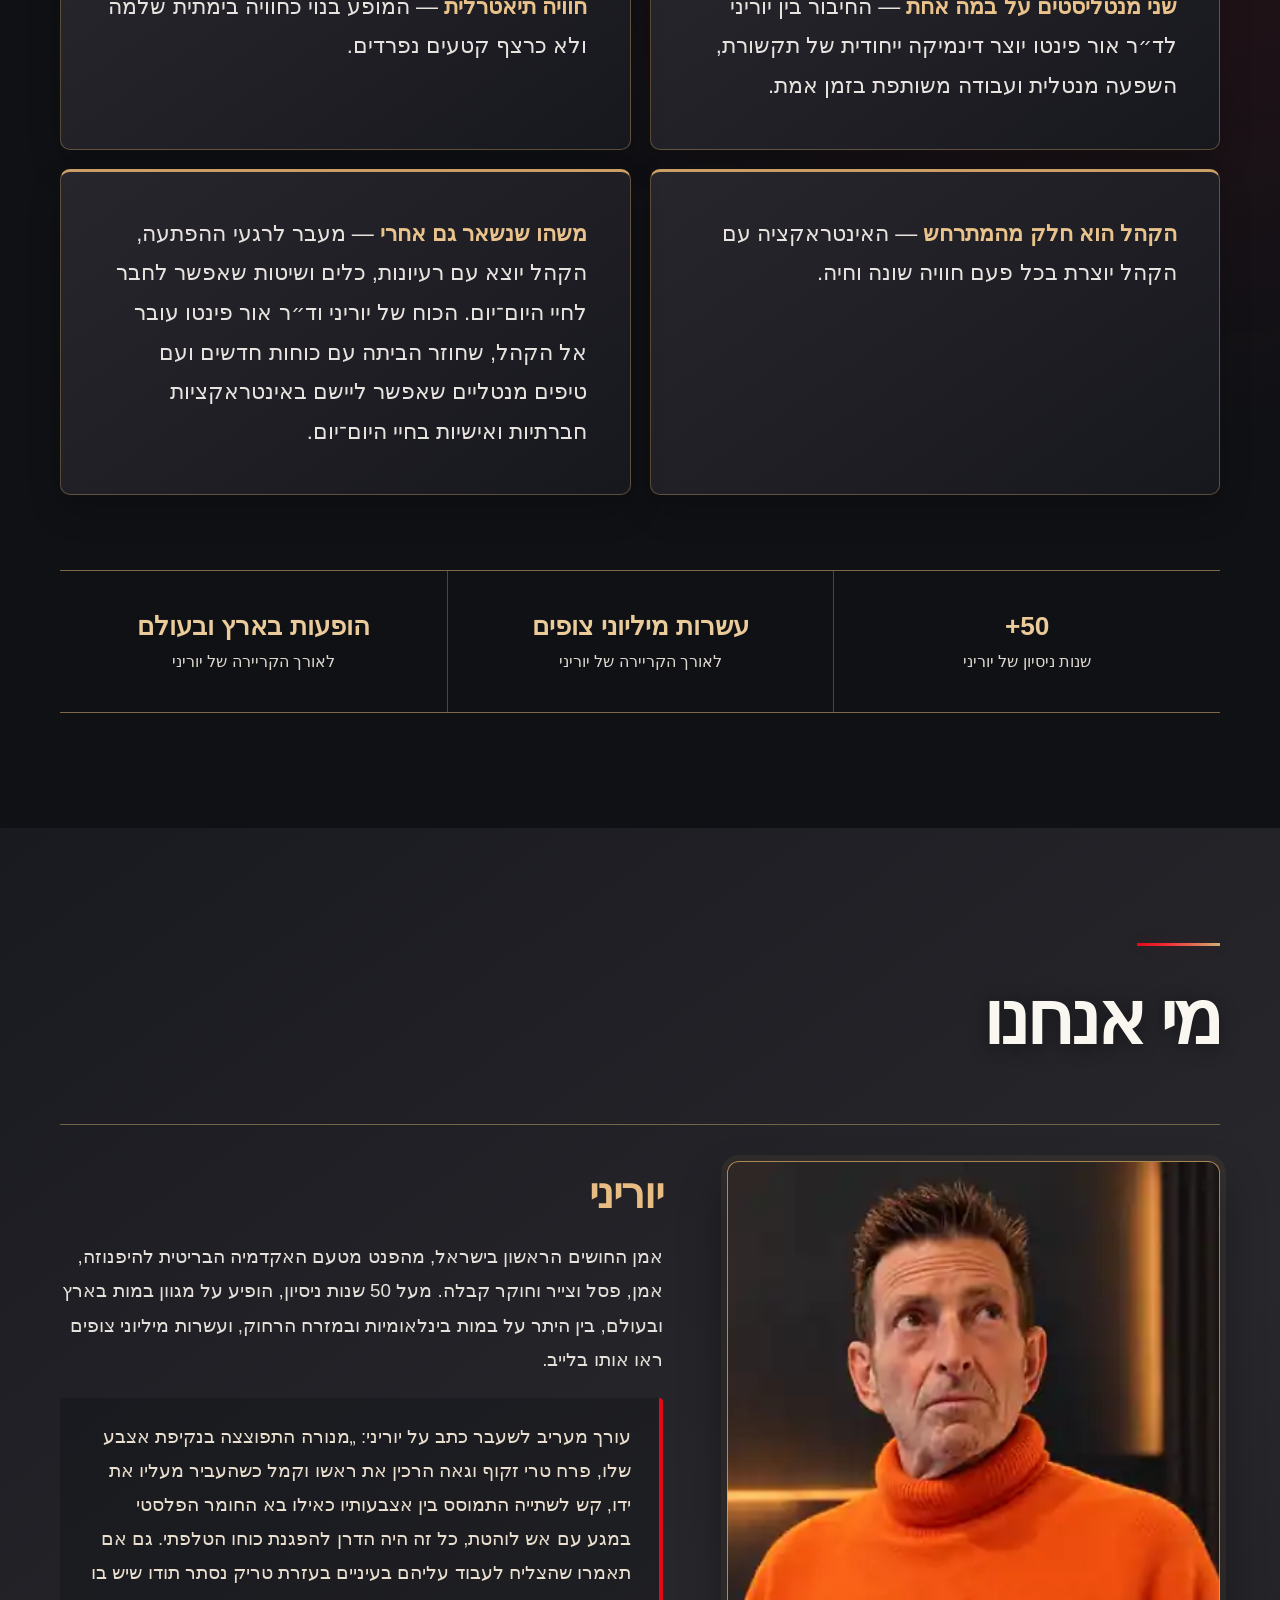
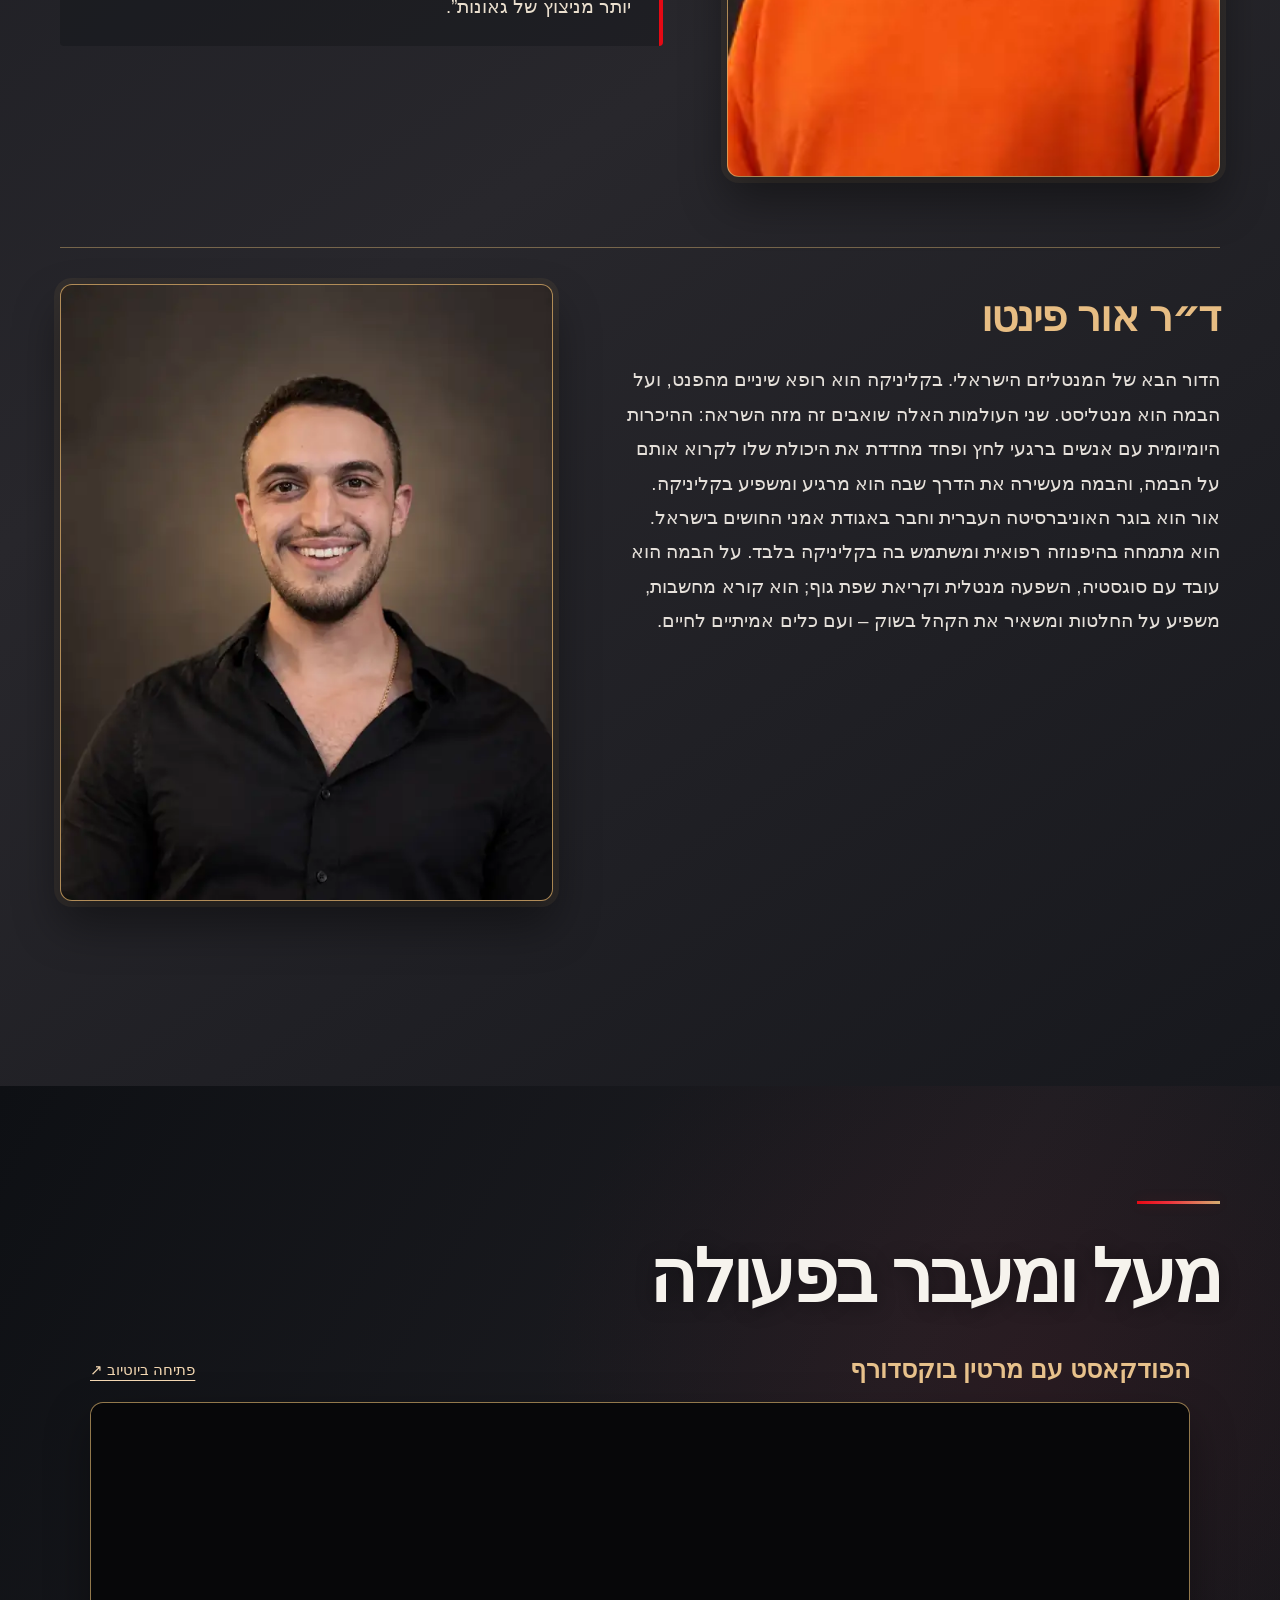
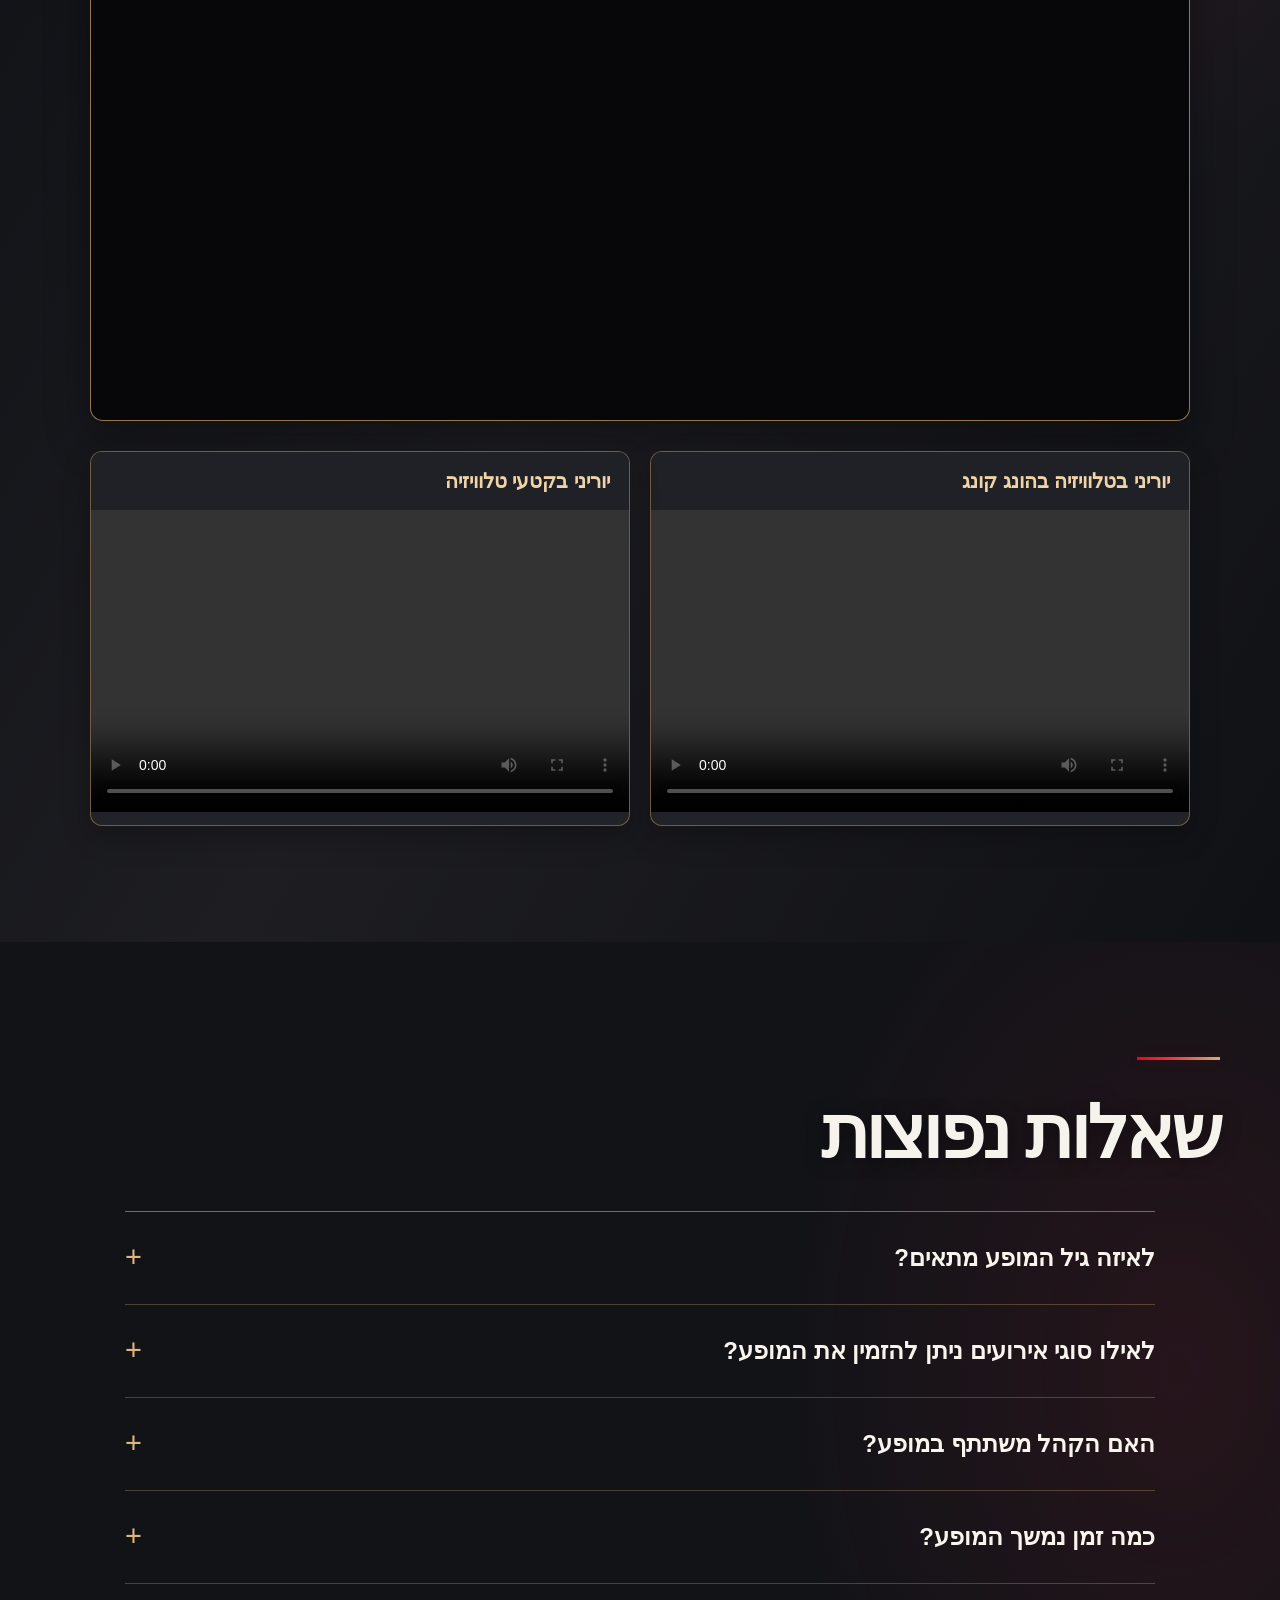
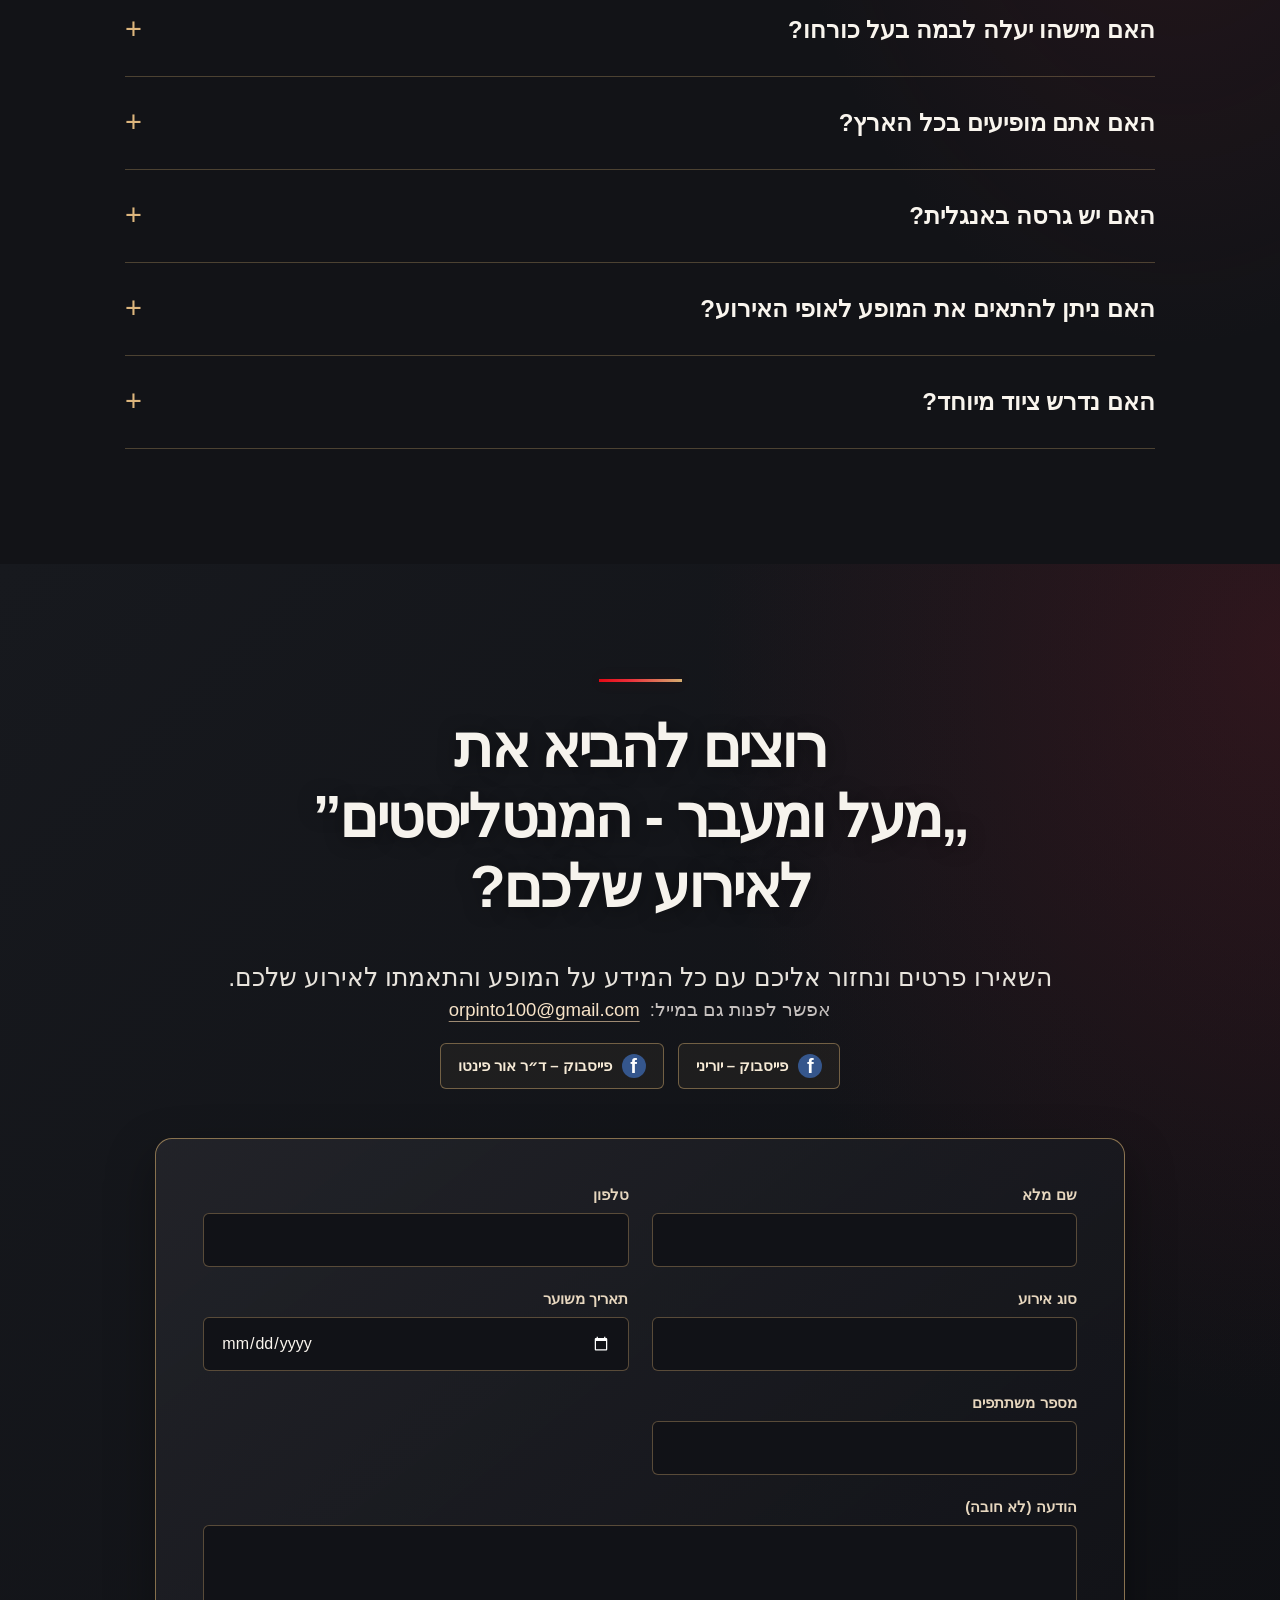
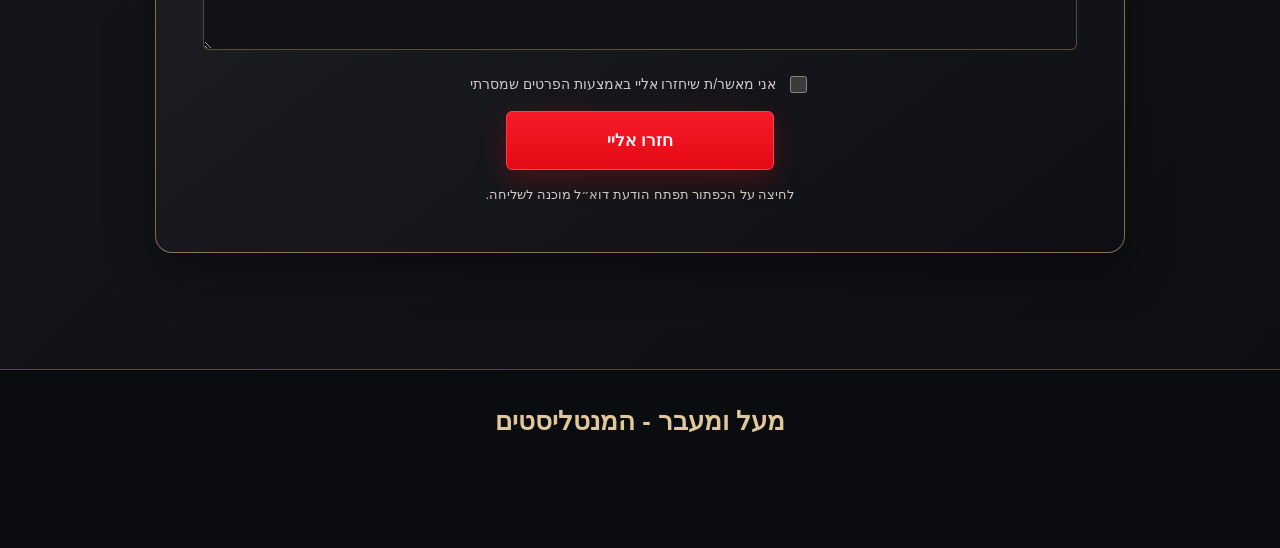
<file: previous-2026-10-22/index.html>
<!doctype html>
<html lang="he" dir="rtl">
<head>
<meta charset="utf-8">
<meta name="viewport" content="width=device-width, initial-scale=1, viewport-fit=cover">
<meta name="theme-color" content="#070707">
<link rel="icon" type="image/webp" href="assets/official-logo.webp">
<meta name="description" content="מופע תיאטרלי שחוצה את הגבול בין תודעה למציאות  ומשאיר אתכם עם כלים לחשוב, לתקשר ולהשפיע אחרת.">
<title>מעל ומעבר – המנטליסטים</title>
<style>
  :root {color-scheme:dark; --black:#050505; --paper:#f9f9f9; --ash:#c8c6c5; --red:#aa2232; --gold:#b9a079;}
  * {box-sizing:border-box;}
  html {scroll-behavior:smooth;}
  body {margin:0; min-width:320px; background:var(--black); color:var(--paper); font-family:'Heebo','Arial',sans-serif; -webkit-font-smoothing:antialiased;}
  a {color:inherit;text-decoration:none;}
  button {font:inherit;}
  /* Ref-inspired composition: uninterrupted cinematic hero, OVERLAID navigation, a black typography panel below. */
  .visual-hero {position:relative; isolation:isolate; min-height:clamp(570px,67vw,900px); overflow:hidden; background:#0a0a0c;}
  .visual-hero:before {content:"";position:absolute;z-index:-2;inset:-2%;background:
    radial-gradient(ellipse 18% 30% at 52% 37%,rgba(205,192,166,.24),transparent 90%),
    radial-gradient(ellipse 40% 30% at 25% 35%,rgba(143,127,112,.22),transparent 88%),
    radial-gradient(ellipse 24% 18% at 82% 54%,rgba(222,218,204,.20),transparent 87%),
    radial-gradient(ellipse 45% 60% at 82% 85%,rgba(24,25,31,.8),transparent 88%),
    linear-gradient(105deg,#111013 0%,#212024 29%,#101013 46%,#242022 69%,#07080a 100%);}
  .visual-hero:after {content:"";position:absolute;z-index:-1;inset:0;pointer-events:none;background:
    linear-gradient(180deg,rgba(0,0,0,.70) 0%,rgba(0,0,0,.04) 21%,rgba(0,0,0,.03) 52%,rgba(0,0,0,.55) 86%,#000 100%),
    repeating-linear-gradient(88deg,transparent 0 105px,rgba(230,217,203,.020) 112px 116px,transparent 126px 245px);}
  .beam {position:absolute;inset:-20% auto auto; height:102%;pointer-events:none;filter:blur(21px);opacity:.32;mix-blend-mode:screen;clip-path:polygon(34% 0,45% 0,100% 100%,0 100%);background:linear-gradient(to bottom,rgba(220,218,195,.48),rgba(185,174,152,.02) 85%);}
  .beam.one {right:3%;width:30%;transform:rotate(21deg);}
  .beam.two {left:11%;width:30%;transform:rotate(-23deg);opacity:.17;}
  .stage-horizon {position:absolute;inset:auto 0 0;height:26%;background:linear-gradient(180deg,transparent,#000 100%);}
  .stage-horizon:after {content:"";display:block;height:1px;position:absolute;bottom:18%;left:8%;right:8%;background:linear-gradient(90deg,transparent,rgba(185,160,121,.20),transparent);}
  .topbar {width:100%;position:absolute;top:0;inset-inline:0;z-index:2;display:flex;align-items:center;justify-content:space-between;gap:22px;padding:clamp(24px,3.6vw,55px) clamp(24px,5.2vw,88px);}
  .brand {display:flex;align-items:center;gap:16px;min-width:0;}
  .mark {width:65px;height:65px;position:relative;display:grid;place-items:center;flex:none;}
  .mark:before {content:"";width:44px;height:44px;display:block;border:4px solid var(--paper);border-inline-start-width:1px;transform:rotate(45deg);}
  .mark:after {content:"";position:absolute;width:9px;height:9px;transform:rotate(45deg);background:var(--red);box-shadow:0 0 0 5px rgba(6,6,6,.8);}
  .brand-text {font-size:clamp(14px,1.65vw,22px);font-weight:800;letter-spacing:-.02em;line-height:1.3;white-space:nowrap;}
  .top-controls {display:flex;align-items:center;gap:clamp(20px,2vw,34px);}
  .book-top {border:1.4px solid #fff;background:rgba(0,0,0,.16);color:white; padding:14px 25px;font-size:clamp(12px,1.1vw,15px);font-weight:750;letter-spacing:.04em;white-space:nowrap; opacity:.92;cursor:default;}
  .menu-lines {width:50px;height:38px;border:0;padding:0;background:transparent;display:flex;flex-direction:column;justify-content:space-evenly;gap:4px;opacity:.92;cursor:default;}
  .menu-lines span {height:2px;width:100%;display:block;background:#fff;}
  /* Intentionally reserved visual, awaiting actual photo/showreel supplied by the client. No fabricated imagery. */
  .hero-media-space {position:absolute;inset:0;}
  .hero-footer {position:absolute;z-index:1;inset:auto 0 0;height:70px;background:linear-gradient(180deg,transparent,#030303);}
  .intro {position:relative;background:#030303;text-align:center;padding:clamp(72px,8.4vw,130px) 26px 86px;}
  .intro-inner {max-width:1020px;margin:0 auto;}
  /* Dramatic but restrained stage-style heading; approved wording stays unchanged. */
  h1 {
    position:relative;isolation:isolate;display:inline-block;max-width:100%;margin:0 auto 52px;
    font-size:clamp(21px,6.2vw,74px);letter-spacing:-.042em;line-height:1.09;font-weight:900;white-space:nowrap;color:#fff;
    text-shadow:0 3px 13px rgba(0,0,0,.95),0 0 26px rgba(167,30,41,.5),0 0 58px rgba(167,30,41,.26);
  }
  h1::before {content:"";position:absolute;z-index:-1;inset:-42px -11% -28px;pointer-events:none;background:radial-gradient(ellipse at center,rgba(167,30,41,.28),rgba(95,9,18,.12) 35%,transparent 72%);filter:blur(17px);}
  h1::after {content:"";position:absolute;inset:auto auto -21px 50%;transform:translateX(-50%);width:clamp(84px,18vw,178px);height:3px;border-radius:3px;background:linear-gradient(90deg,transparent,#a71e29 24%,#dc3547 50%,#a71e29 76%,transparent);box-shadow:0 0 14px rgba(220,53,71,.48);}

  .subheading {margin:0 auto 28px;max-width:760px;color:#f0eeee;font-size:clamp(22px,2.1vw,31px);font-weight:400;line-height:1.58;}
  .description {margin:0 auto 43px;max-width:775px;color:#c5c4c4;font-size:clamp(16px,1.4vw,20px);line-height:1.85;}
  .cta-large {min-width:225px;display:inline-flex;align-items:center;justify-content:center;border:1.6px solid #dedede;padding:18px 30px;font-weight:750;font-size:16px;letter-spacing:.01em;background:transparent;color:white;cursor:default;}
  .thin-line {margin:85px auto 0;height:1px;width:45px;background:var(--gold);}
  .quote-section {background:#030303;text-align:center;padding:32px 26px 86px;}
  .quote-section blockquote {max-width:820px;margin:0 auto 20px;font-size:clamp(19px,2vw,27px);line-height:1.8;color:#ecebeb;}
  .quote-section .byline {font-size:clamp(13px,1.2vw,17px);color:var(--gold);font-weight:650;margin:0;}
  @media(max-width:700px) {
    .visual-hero {height:clamp(480px,117vw,640px);min-height:0;}
    .topbar {padding:24px 21px;gap:10px;}
    .brand {gap:8px;}
    .mark {width:46px;height:50px;}
    .mark:before {width:28px;height:28px;border-width:3px;border-inline-start-width:1px;}
    .mark:after {width:7px;height:7px;}
    .brand-text {font-size:clamp(9px,2.8vw,12px);line-height:1.2;max-width:none;}
    .top-controls {gap:17px;}
    .book-top {font-size:12px;min-height:42px;padding:10px 12px;}
    .menu-lines {width:34px;height:28px;}
    .menu-lines span {height:1.7px;}
    .beam.one {right:-5%;width:50%;}
    .beam.two {left:-12%;width:55%;}
    .intro {padding:67px 24px 47px;}
    h1 {font-size:clamp(21px,6.2vw,43px);margin-bottom:44px;line-height:1.13;}
    h1::before {inset:-32px -2% -20px;filter:blur(12px);}
    h1::after {bottom:-18px;width:112px;}
    .subheading {font-size:clamp(18px,4.6vw,23px);line-height:1.6;margin-bottom:25px;}
    .description {font-size:15px;line-height:1.8;margin-bottom:32px;}
    .cta-large {width:100%;max-width:290px;min-height:56px;font-size:15px;}
    .thin-line {margin:61px auto 0;}
    .quote-section {padding:18px 25px 72px;}
    .quote-section blockquote {font-size:19px;line-height:1.75;}
    .quote-section .byline {font-size:13px;line-height:1.6;}
  }
  @media(max-width:365px) {
    .topbar {padding:20px 14px;}
    .top-controls {gap:11px;}
    .brand-text {font-size:9px;max-width:none;}
    .book-top {font-size:10px;min-height:37px;padding:9px;}
    .menu-lines {width:29px;}
    .visual-hero {height:440px;}
    h1 {font-size:21px;}
  }
  @media(prefers-reduced-motion:reduce) {html {scroll-behavior:auto;}}

  :root {--ink:#08080a;--warm:#e8e5e1;--muted:#b3b0af;--accent:#a71e29;--gold2:#bda16e;}
  body {overflow-x:hidden;}
  .book-top,.cta-large {cursor:pointer;transition:background .2s,color .2s,border-color .2s;}
  .book-top:hover,.cta-large:hover {background:#a71e29;border-color:#a71e29;color:#fff;}
  .menu-lines {cursor:pointer;}
  .site-nav[hidden] {display:none!important;}
  .site-nav {position:absolute;inset-block-start:100%;inset-inline-end:clamp(18px,5vw,85px);display:grid;width:min(330px,calc(100vw - 36px));background:rgba(8,8,10,.97);border:1px solid rgba(189,161,110,.32);padding:12px 18px;box-shadow:0 22px 50px rgba(0,0,0,.5);}
  .site-nav a {display:block;padding:14px 8px;border-block-end:1px solid #252225;font-size:15px;line-height:1.5;font-weight:600;}
  .site-nav a:last-child {border:0;color:#e8b1b8;}
  .site-nav a:focus-visible,.book-top:focus-visible,.cta-large:focus-visible,.mobile-booking:focus-visible {outline:2px solid #e8c08e;outline-offset:3px;}
  .section {position:relative;isolation:isolate;padding:clamp(86px,11vw,162px) max(24px,calc((100vw - 1160px)/2));}
  .section h2 {margin:0 0 34px;font-size:clamp(37px,5.7vw,79px);font-weight:900;letter-spacing:-.042em;line-height:1.12;}
  .section p {margin:0;}
  .section .lead {font-size:clamp(19px,2.3vw,25px);line-height:1.7;}
  .section .copy {font-size:clamp(16px,1.47vw,20px);line-height:1.92;}
  .section-kicker {height:2px;width:75px;background:linear-gradient(90deg,#ac2737,#bda16e);margin:0 0 30px;}
  .dark-section {background:#0b0b0d;color:#f2f0ef;}
  .light-section {background:var(--warm);color:#171619;}
  .dark-section .copy {color:#c8c5c4;}
  .light-section .copy {color:#3f3a3a;}
  .show-about {background:radial-gradient(ellipse at 92% 70%,#32151c 0%,transparent 41%),#0b0b0d;}
  .about-layout {display:grid;grid-template-columns: .83fr 1.17fr;gap:clamp(40px,6vw,115px);align-items:start;}
  .about-title {position:static;}
  .about-content {display:grid;gap:27px;}
  .manifesto {margin-block-start:42px;border-inline-start:3px solid #a71e29;padding:30px clamp(20px,3.5vw,52px);background:linear-gradient(110deg,#24161b,rgba(29,24,26,.35));font-size:clamp(25px,3.2vw,43px);line-height:1.48;font-weight:800;}
  .audiences {background:linear-gradient(160deg,#f4f2ef,#dedcda);}
  .audiences .section-header {max-width:880px;margin:0 auto 46px;text-align:center;}
  .audiences .section-kicker {margin-inline:auto;}
  .audience-grid {display:grid;grid-template-columns:repeat(3,1fr);gap:12px;}
  .audience-item {min-height:166px;padding:25px 18px;background:rgba(255,255,255,.6);border:1px solid rgba(0,0,0,.085);display:flex;flex-direction:column;justify-content:center;align-items:center;gap:20px;text-align:center;transition:transform .22s,box-shadow .22s;}
  .audience-item:hover {transform:translateY(-3px);box-shadow:0 11px 24px rgba(0,0,0,.065);}
  .audience-icon {width:53px;height:53px;display:grid;place-items:center;color:#a71e29;position:relative;flex:none;}
  .audience-icon svg {width:43px;height:43px;stroke:currentColor;stroke-width:1.5;stroke-linecap:round;stroke-linejoin:round;fill:none;}
  .audience-icon::after {content:"";position:absolute;bottom:-8px;left:50%;transform:translateX(-50%);width:23px;height:1px;background:#ae8e60;}
  .audience-label {font-size:clamp(18px,2vw,23px);font-weight:780;line-height:1.35;}
  .age-line {margin:38px auto 0!important;text-align:center;font-size:19px;font-weight:750;}
  .unique {background:radial-gradient(ellipse at 11% 40%,#30131d 0%,transparent 40%),#08080a;}
  .unique>div:first-child {max-width:960px;}
  .feature-grid {display:grid;grid-template-columns:repeat(2,minmax(0,1fr));gap:16px;margin-block:54px 75px;}
  .feature {min-height:215px;padding:clamp(26px,3.3vw,44px);border-top:2px solid rgba(172,39,55,.9);background:linear-gradient(145deg,#222125,#111113);box-shadow:inset 0 0 0 1px rgba(255,255,255,.045);}
  .feature p {font-size:clamp(17px,1.8vw,22px);font-weight:500;line-height:1.8;}
  .feature strong {color:#fff;font-weight:850;}
  .trust-strip {border-top:1px solid #414044;border-bottom:1px solid #414044;display:grid;grid-template-columns:repeat(3,1fr);gap:0;}
  .trust-strip > div {padding:30px 28px;border-inline-start:1px solid #38363b;font-size:clamp(18px,2.15vw,24px);font-weight:750;line-height:1.45;text-align:center;color:#dfd0c1;}
  .trust-strip > div:last-child {border:0;}
  .pending-video {margin-top:48px;height:clamp(220px,29vw,385px);background:radial-gradient(ellipse at 52% 20%,#393132,transparent 53%),linear-gradient(140deg,#181719,#09090b);border:1px solid rgba(183,154,113,.25);position:relative;overflow:hidden;}
  .pending-video::after {content:"";position:absolute;width:70px;height:70px;top:50%;left:50%;transform:translate(-50%,-50%);border:1px solid rgba(232,224,216,.45);border-radius:50%;background:linear-gradient(135deg,transparent,rgba(233,229,220,.03));}
  .pending-video::before {content:"";position:absolute;z-index:2;top:50%;left:50%;transform:translate(-30%,-50%);border-block:10px solid transparent;border-inline-start:15px solid #d3c7bc;opacity:.6;}
  .people {background:#e5e2df;}
  .people h2 {margin-bottom:61px;}
  .person {display:grid;grid-template-columns: .9fr 1.1fr;gap:clamp(28px,5vw,78px);align-items:start;padding:36px 0 70px;border-block-start:1px solid #c2beba;}
  .person + .person {grid-template-columns:1.1fr .9fr;}
  .person + .person .portrait {order:2;}
  .portrait {min-height:480px;aspect-ratio:4/5;background:radial-gradient(ellipse at 58% 28%,rgba(144,133,129,.26),transparent 33%),linear-gradient(125deg,#545055,#18181a 47%,#343034);position:relative;overflow:hidden;}
  .portrait::before {content:"";position:absolute;inset:8% 8%;border:1px solid rgba(229,213,197,.20);}
  .portrait::after {content:"";position:absolute;left:0;right:0;bottom:0;height:52%;background:linear-gradient(0deg,#070709,transparent);}
  .person .copy {display:grid;gap:20px;line-height:1.83;color:#363233;}
  .person h3 {font-size:clamp(27px,3.3vw,42px);margin:8px 0 22px;letter-spacing:-.02em;}
  .person .press-quote {border-inline-start:3px solid #a71e29;padding-inline-start:20px;color:#4a4142;font-size:clamp(16px,1.45vw,19px);line-height:1.88;}
  .media {background:#0b0b0d;}
  .media-stage {height:clamp(235px,42vw,570px);border:1px solid rgba(191,167,128,.2);position:relative;overflow:hidden;background:radial-gradient(ellipse at 45% 32%,rgba(100,52,60,.28),transparent 50%),linear-gradient(130deg,#292629,#060607 67%);}
  .media-stage::before {content:"";position:absolute;inset:10% 9%;border:1px solid rgba(220,211,192,.14);}
  .media-stage::after {content:"";position:absolute;left:50%;top:50%;transform:translate(-40%,-50%);border-inline-start:22px solid rgba(223,211,200,.65);border-block:15px solid transparent;}
  .media-thumbs {display:grid;grid-template-columns:repeat(3,minmax(0,1fr));gap:14px;margin-top:14px;}
  .media-thumb {aspect-ratio:16/9;background:linear-gradient(140deg,#383134,#111115 68%);border:1px solid rgba(190,157,116,.2);position:relative;overflow:hidden;}
  .media-thumb::after {content:"";position:absolute;inset:33% auto auto 50%;border-inline-start:13px solid rgba(223,211,200,.5);border-block:10px solid transparent;}
  .recommendations {background:#dfdcd9;}
  .reviews-slot {min-height:215px;border-block:1px solid #aaa4a1;position:relative;background:linear-gradient(145deg,rgba(255,255,255,.25),transparent);}
  .reviews-slot::after {content:'“';font-family:serif;position:absolute;top:18px;left:50%;transform:translateX(-50%);font-size:190px;line-height:1;color:rgba(166,31,47,.15);}
  .faq {background:radial-gradient(ellipse at 100% 15%,rgba(75,23,30,.28),transparent 40%),#0d0d10;}
  .faq-list {border-top:1px solid #494044;max-width:1030px;margin:0 auto;}
  .faq details {border-bottom:1px solid #494044;padding:0;}
  .faq summary {list-style:none;cursor:pointer;position:relative;display:flex;align-items:center;justify-content:space-between;gap:30px;padding:28px 0;font-size:clamp(18px,2vw,24px);font-weight:700;line-height:1.5;}
  .faq summary::-webkit-details-marker {display:none;}
  .faq summary:after {content:'+';color:var(--gold2);font-size:29px;font-weight:300;line-height:1;}
  .faq details[open] summary:after {content:'−';color:#d54b57;}
  .faq details p {max-width:850px;padding:0 0 29px;color:#c8c4c3;font-size:clamp(16px,1.7vw,20px);line-height:1.8;}
  .contact {background:radial-gradient(ellipse at 90% 15%,rgba(121,27,39,.21),transparent 43%),#141114;}
  .contact .section-head {max-width:970px;margin:0 auto 49px;text-align:center;}
  .contact .section-kicker {margin-inline:auto;}
  .contact h2 {font-size:clamp(31px,4.6vw,61px);}
  .contact-form {display:grid;grid-template-columns:repeat(2,minmax(0,1fr));gap:23px;max-width:920px;margin:auto;}
  .form-field {display:grid;gap:9px;}
  .form-field label {font-size:15px;color:#d5d0ce;font-weight:650;}
  .form-field input,.form-field textarea {font:inherit;background:rgba(255,255,255,.045);border:1px solid #595154;color:#fff;padding:15px 17px;min-height:54px;outline:none;border-radius:0;width:100%;}
  .form-field input:focus,.form-field textarea:focus {border-color:#bd9f84;box-shadow:0 0 0 2px rgba(189,159,132,.12);}
  .form-field.wide,.form-actions {grid-column:1/-1;}
  .form-field textarea {resize:vertical;min-height:125px;}
  .form-actions {display:grid;justify-items:center;gap:15px;}
  .consent-line {display:flex;align-items:center;gap:10px;font-size:14px;color:#d0cacc;}
  .consent-line input {accent-color:#a71e29;width:17px;height:17px;}
  .contact-submit {background:#a71e29;color:#fff;min-width:240px;border:1px solid #a71e29;padding:18px 28px;font:inherit;font-weight:750;opacity:.55;cursor:not-allowed;}
  .site-footer {background:#09090b;border-top:1px solid #302a2d;text-align:center;padding:36px 24px 112px;color:#c7c4c3;}
  .site-footer .footer-brand {font-size:22px;font-weight:800;}
  .mobile-booking {display:none;}
  @media(max-width:760px) {
    .section {padding:83px 23px;}
    .section h2 {font-size:clamp(35px,9vw,55px);margin-bottom:26px;}
    .about-layout {display:block;}
    .about-title {position:static;margin-bottom:31px;}
    .about-content {gap:21px;}
    .manifesto {margin-top:26px;padding:23px 20px;font-size:27px;}
    .audience-grid {grid-template-columns:repeat(2,minmax(0,1fr));gap:10px;}
    .audience-item {min-height:144px;padding:19px 13px;gap:16px;}
    .audience-icon {width:47px;height:47px;}
    .audience-icon svg {width:39px;height:39px;}
    .audience-label {font-size:17px;}
    .feature-grid {grid-template-columns:1fr;gap:11px;margin:40px 0 54px;}
    .feature {min-height:0;padding:27px 23px;}
    .trust-strip {grid-template-columns:1fr;}
    .trust-strip>div {padding:24px 12px;border-inline-start:0;border-bottom:1px solid #38363b;}
    .trust-strip>div:last-child {border:0;}
    .pending-video {margin-top:24px;height:210px;}
    .person,.person+.person {display:flex;flex-direction:column;gap:27px;padding:24px 0 49px;}
    .person+.person .portrait {order:0;}
    .portrait {min-height:0;aspect-ratio:4/4.5;width:100%;}
    .person h3 {margin:0 0 12px;}
    .media-stage {height:250px;}
    .media-thumbs {gap:7px;margin-top:7px;}
    .reviews-slot {min-height:170px;}
    .contact-form {grid-template-columns:1fr;gap:17px;}
    .form-field.wide,.form-actions {grid-column:auto;}
    .site-footer {padding-bottom:105px;}
    .mobile-booking {display:flex;position:fixed;bottom:0;right:0;left:0;z-index:20;justify-content:center;align-items:center;min-height:61px;background:#a71e29;color:#fff;font-size:17px;font-weight:850;box-shadow:0 -3px 18px #0009;}
  }
  @media(prefers-reduced-motion:reduce) {.audience-item,.cta-large,.book-top {transition:none;}}


/* Mobile header stays accessible during scroll, with safe-area and compact one-row controls. */
@media (max-width:700px) {
  html {scroll-padding-top:calc(90px + env(safe-area-inset-top,0px));}
  .topbar {
    position:fixed;inset:0 0 auto;z-index:100;max-width:100vw;width:100%;
    min-height:calc(68px + env(safe-area-inset-top,0px));
    padding:calc(10px + env(safe-area-inset-top,0px)) 16px 10px;
    gap:12px;
    background:linear-gradient(180deg,rgba(6,6,7,.98),rgba(6,6,7,.86));
    border-bottom:1px solid rgba(189,161,110,.17);
    -webkit-backdrop-filter:blur(14px);backdrop-filter:blur(14px);
  }
  .brand {flex:1 1 auto;min-width:0;gap:8px;}
  .mark {width:42px;height:44px;}
  .brand-text {font-size:clamp(10px,2.65vw,12px);min-width:0;line-height:1.2;white-space:nowrap;}
  .top-controls {flex:0 0 auto;gap:0;}
  .book-top {display:none;}
  .menu-lines {width:44px;min-width:44px;height:44px;min-height:44px;align-items:center;justify-content:center;gap:6px;}
  .menu-lines span {display:block;width:30px;height:2px;flex:none;}
  .site-nav {inset-inline-end:16px;max-height:calc(100dvh - 100px);overflow-y:auto;}
}
@media (max-width:365px) {
  .topbar {padding:calc(10px + env(safe-area-inset-top,0px)) 12px 10px;}
  .brand-text {font-size:10px;}
  .menu-lines {width:42px;min-width:42px;}
}


  /* Brand palette: theatrical monochrome canvas, red actions.
     Cyan/gold live primarily inside the approved logo with soft stage lighting only. */
  .brand-logo {
    display:block;
    width:56px;height:56px;flex:none;object-fit:contain;
    border-radius:50%;
  }
  .hero-media-space::after {
    content:"";position:absolute;inset:0;pointer-events:none;
    background:
      radial-gradient(ellipse 37% 44% at 72% 30%,rgba(14,165,233,.065),transparent 78%),
      radial-gradient(ellipse 33% 40% at 23% 62%,rgba(170,128,75,.045),transparent 80%);
  }
  /* A single calm symbol color throughout FAQs; red only when expanded. */
  .faq summary::after {color:#c5c0bd;}
  .faq details[open] summary::after {color:#ba4650;}
  @media(max-width:700px) {
    .brand-logo {width:43px;height:43px;}
  }
  @media(max-width:365px) {.brand-logo {width:40px;height:40px;}}


/* Desktop hero: approved text, future performer photo and testimonial share the first viewport.
   The wrapper is inert on mobile, preserving the previously approved mobile layout. */
.first-screen {display:contents;}
@media (min-width:981px) {
  .topbar {z-index:12;padding:24px clamp(28px,4vw,72px);}
  .brand-logo {width:68px;height:68px;}
  .brand-text {font-size:clamp(15px,1.25vw,19px);}
  .first-screen {
    display:grid;
    grid-template-areas:"visual intro" "quote quote";
    grid-template-columns:minmax(0,1.03fr) minmax(0,.97fr);
    grid-template-rows:minmax(0,1fr) auto;
    min-height:100vh;
    min-height:100svh;
    background:#060607;
    isolation:isolate;
  }
  .first-screen .visual-hero {
    grid-area:visual;
    position:relative;
    min-height:0;
    height:auto;
    overflow:hidden;
    background:linear-gradient(105deg,#08090b,#171619 54%,#09090c);
  }
  .first-screen .visual-hero::before {
    background:
      radial-gradient(ellipse 32% 41% at 52% 42%,rgba(203,187,160,.14),transparent 91%),
      radial-gradient(ellipse 37% 53% at 71% 35%,rgba(175,180,190,.10),transparent 85%),
      linear-gradient(120deg,#080809 0%,#19191d 52%,#08080a 100%);
  }
  .first-screen .visual-hero::after {
    background:linear-gradient(270deg,transparent 25%,rgba(3,3,5,.22) 60%,rgba(4,4,5,.92) 100%);
  }
  .first-screen .beam {opacity:.12;filter:blur(36px);}
  .first-screen .hero-footer {height:20%;background:linear-gradient(0deg,#070708,transparent);}
  .first-screen .intro {
    grid-area:intro;
    position:relative;
    z-index:2;
    background:linear-gradient(270deg,#080809 0%,rgba(7,7,8,.97) 72%,rgba(7,7,8,.76) 100%);
    display:flex;
    align-items:center;
    text-align:right;
    padding:clamp(106px,14vh,155px) clamp(35px,4.5vw,80px) clamp(15px,2.6vh,32px);
    min-width:0;
  }
  .first-screen .intro-inner {width:100%;max-width:625px;margin:0;}
  .first-screen h1 {
    display:block;
    white-space:normal;
    font-size:clamp(36px,3.65vw,58px);
    letter-spacing:-.045em;
    line-height:1.13;
    margin:0 0 clamp(23px,3.1vh,34px);
    text-wrap:balance;
    max-width:100%;
  }
  .first-screen h1::after {bottom:-13px;left:auto;right:0;transform:none;width:90px;height:2px;}
  .first-screen h1::before {inset:-18px -22px -15px;filter:blur(22px);}
  .first-screen .subheading {
    max-width:none;
    font-size:clamp(18px,1.53vw,23px);
    line-height:1.51;
    margin:0 0 clamp(12px,2vh,22px);
    color:#f0eeed;
  }
  .first-screen .description {
    max-width:none;
    font-size:clamp(15px,1.12vw,18px);
    line-height:1.63;
    margin:0 0 clamp(17px,2.8vh,27px);
    color:#c9c6c5;
  }
  .first-screen .cta-large {
    min-width:180px;
    padding:13px 24px;
    font-size:15px;
    border-color:rgba(238,236,234,.8);
  }
  .first-screen .thin-line {display:none;}
  .first-screen .quote-section {
    grid-area:quote;
    z-index:3;
    position:relative;
    background:linear-gradient(180deg,rgba(7,7,8,.95),#070708);
    border-top:1px solid rgba(185,160,121,.24);
    padding:clamp(15px,2.7vh,27px) clamp(25px,6vw,85px) clamp(19px,3.1vh,30px);
  }
  .first-screen .quote-section blockquote {
    max-width:1180px;
    font-size:clamp(15px,1.21vw,19px);
    line-height:1.54;
    margin:0 auto 8px;
    font-weight:450;
    color:#e9e6e5;
  }
  .first-screen .quote-section .byline {font-size:clamp(12px,1.02vw,15px);}
}
@media (min-width:981px) and (max-width:1120px) {
  .first-screen .intro {padding-inline:30px;}
  .first-screen h1 {font-size:clamp(36px,3.35vw,46px);}
  .first-screen .subheading {font-size:18px;}
  .first-screen .description {font-size:15px;}
}
@media (min-width:981px) and (max-height:720px) {
  .first-screen .intro {padding-top:92px;padding-bottom:14px;}
  .first-screen h1 {font-size:clamp(34px,3vw,49px);margin-bottom:18px;}
  .first-screen .subheading {font-size:clamp(16px,1.4vw,19px);line-height:1.42;margin-bottom:9px;}
  .first-screen .description {font-size:clamp(14px,1.08vw,16px);line-height:1.48;margin-bottom:13px;}
  .first-screen .quote-section {padding-top:12px;padding-bottom:14px;}
  .first-screen .quote-section blockquote {font-size:14px;line-height:1.42;margin-bottom:5px;}
}


/* Fixed desktop/tablet navigation: keep approved mobile header intact. */
@media (min-width:701px) {
  html {scroll-padding-top:104px;}
  .section {scroll-margin-top:104px;}
  .topbar {
    position:fixed;
    inset:0 0 auto;
    z-index:120;
    min-height:86px;
    padding:10px clamp(24px,4vw,72px);
    background:rgba(7,7,9,.93);
    border-bottom:1px solid rgba(189,161,110,.18);
    -webkit-backdrop-filter:blur(14px);
    backdrop-filter:blur(14px);
  }
}
/* Hebrew typography: preserve each hyphenated expression as one word. */
.no-break {white-space:nowrap;}
/* All three proof points share a layout; only two dividing lines between them. */
.trust-strip {grid-template-columns:repeat(3,minmax(0,1fr));border-block:1px solid rgba(189,161,110,.32);}
.trust-strip > div {
  display:flex;
  flex-direction:column;
  align-items:center;
  justify-content:center;
  gap:6px;
  padding:clamp(24px,3vw,38px) clamp(12px,2vw,28px);
  min-width:0;
  border:0;
  border-inline-end:1px solid rgba(189,161,110,.33);
  text-align:center;
}
.trust-strip > div:last-child {border-inline-end:0;}
.trust-highlight {color:#cbb08d;font-size:clamp(20px,2.05vw,28px);font-weight:800;line-height:1.33;}
.trust-caption {color:#e0dcda;font-size:clamp(15px,1.26vw,18px);font-weight:500;line-height:1.5;}
@media (max-width:700px) {
  .trust-strip {grid-template-columns:1fr;}
  .trust-strip > div {
    border:0;
    border-bottom:1px solid rgba(189,161,110,.29);
    padding:22px 16px;
  }
  .trust-strip > div:last-child {border-bottom:0;}
  .trust-highlight {font-size:22px;}
  .trust-caption {font-size:16px;}
}

/* Contact icons are clearly visible, but intentionally not clickable until the numbers are provided. */
.contact-icon-rail {
  position:fixed;
  inset-inline-end:clamp(14px,2vw,28px);
  bottom:24px;
  z-index:65;
  display:flex;
  flex-direction:column;
  gap:12px;
  pointer-events:none;
}
.contact-icon-placeholder {
  width:56px;height:56px;
  display:grid;place-items:center;
  flex:none;border-radius:50%;
  color:#fff;
  border:2px solid rgba(255,255,255,.38);
  background:#bd3044;
  box-shadow:0 6px 24px rgba(0,0,0,.45),0 0 0 3px rgba(0,0,0,.16);
  opacity:1;
}
.contact-icon-placeholder:last-child {
  background:#20c563;
  border-color:rgba(255,255,255,.60);
  box-shadow:0 6px 25px rgba(0,0,0,.45),0 0 0 3px rgba(12,132,64,.14);
}
.contact-icon-placeholder svg {width:27px;height:27px;display:block;}
@media (max-width:760px) {
  .contact-icon-rail {inset-inline-end:14px;bottom:calc(80px + env(safe-area-inset-bottom,0px));gap:10px;}
  .contact-icon-placeholder {width:51px;height:51px;}
  .contact-icon-placeholder svg {width:25px;height:25px;}
}
/* Keep the full brand name and its hyphen together wherever it occurs. */
.brand-name-nowrap {display:inline-block;white-space:nowrap;unicode-bidi:isolate;}
@media (min-width:981px) {
  .first-screen h1 {font-size:clamp(27px,3vw,43px);}
}
@media (min-width:981px) and (max-width:1120px) {
  .first-screen h1 {font-size:clamp(25px,2.75vw,32px);}
}
@media (max-width:700px) {
  .section h2 .brand-name-nowrap {font-size:clamp(20px,6.1vw,29px);}
  .intro h1 .brand-name-nowrap {font-size:clamp(20px,5.7vw,29px);}
  .site-footer .brand-name-nowrap {font-size:clamp(17px,4.6vw,22px);}
}


/* Hebrew punctuation belongs to the brand name: keep opening and closing quotes, plus short headline phrases, together. */
.headline-phrase {display:inline-block;white-space:nowrap;unicode-bidi:isolate;}
@media(max-width:700px) {
  .section h2 .brand-name-nowrap {font-size:clamp(18px,5.65vw,26px);vertical-align:baseline;}
  .contact h2 {font-size:clamp(27px,7vw,35px);line-height:1.43;text-wrap:balance;}
  .contact h2 .headline-phrase {white-space:nowrap;}
  .contact h2 .brand-name-nowrap {font-size:clamp(18px,5.45vw,25px);}
}
@media(min-width:701px) and (max-width:980px) {
  .section h2 .brand-name-nowrap {font-size:clamp(28px,3.8vw,42px);}
}


/* Genuine podcast video; the archival VOB files remain links until web-ready conversion. */
.podcast-feature {max-width:1100px;margin:0 auto;}
.podcast-headline {display:flex;justify-content:space-between;align-items:center;gap:18px;flex-wrap:wrap;padding:0 0 18px;}
.podcast-headline strong {font-size:clamp(18px,2.2vw,25px);font-weight:750;color:#f1edeb;}
.podcast-headline a {font-size:15px;color:#d5b79d;text-decoration:underline;text-underline-offset:5px;}
.podcast-player {aspect-ratio:16/9;overflow:hidden;border:1px solid rgba(199,172,133,.38);background:#070709;}
.podcast-player iframe {display:block;border:0;width:100%;height:100%;}
.archive-media {display:grid;grid-template-columns:repeat(2,minmax(0,1fr));gap:14px;max-width:1100px;margin:19px auto 0;}
.archive-link {display:flex;align-items:center;gap:16px;min-height:105px;padding:20px 23px;border:1px solid rgba(190,160,117,.32);background:linear-gradient(135deg,#211f23,#121215);color:#eee9e5;transition:border-color .2s ease,background .2s ease;}
.archive-link:hover,.archive-link:focus-visible {border-color:rgba(211,178,136,.78);background:#292529;}
.archive-link strong {display:block;font-size:clamp(16px,1.7vw,20px);line-height:1.45;}
.archive-link small {display:block;color:#b9b1af;font-size:13px;margin-top:6px;}
.archive-video-icon {display:grid;place-items:center;width:44px;height:44px;border:1px solid rgba(205,176,137,.7);border-radius:50%;color:#d7b38e;flex:none;font-size:16px;}
.archive-arrow {margin-inline-start:auto;color:#d4b58f;font-size:22px;}
.contact-email {display:flex;gap:10px;align-items:center;justify-content:center;flex-wrap:wrap;margin:18px 0 0;color:#c6c1bf;font-size:clamp(16px,1.45vw,19px);}
.contact-email a {color:#f6e2c7;text-decoration:underline;text-decoration-color:rgba(232,201,164,.65);text-underline-offset:5px;overflow-wrap:anywhere;}
.contact-email a:hover,.contact-email a:focus-visible {color:#fff;}
@media (max-width:760px) {
  .podcast-headline {justify-content:center;text-align:center;}
  .archive-media {grid-template-columns:1fr;gap:10px;}
  .archive-link {min-height:92px;}
  .contact-email {gap:8px;}
}


/* Video archive is watchable inline, not navigational links. */
.archive-media {display:grid;grid-template-columns:repeat(2,minmax(0,1fr));gap:17px;max-width:1100px;margin:30px auto 0;}
.archive-video {min-width:0;background:#121214;border:1px solid rgba(190,160,117,.3);padding:0 0 13px;}
.archive-video h3 {font-size:clamp(17px,1.6vw,21px);color:#eee9e5;margin:0;padding:17px 19px;font-weight:700;text-align:right;}
.archive-player {aspect-ratio:16/9;position:relative;background:#0a0b0d;overflow:hidden;}
.archive-player iframe {width:100%;height:100%;display:block;border:0;}
.social-links {display:flex;gap:14px;justify-content:center;align-items:center;flex-wrap:wrap;margin:22px auto 0;}
.social-links a {display:inline-flex;align-items:center;gap:10px;padding:10px 17px;border:1px solid rgba(193,164,126,.4);background:rgba(255,255,255,.045);font-size:15px;color:#f2eeee;font-weight:650;transition:background .15s ease,border-color .15s ease;}
.social-links a:hover,.social-links a:focus-visible {background:rgba(255,255,255,.11);border-color:#d0b089;}
.social-f {width:24px;height:24px;display:grid;place-items:center;border-radius:50%;background:#35568c;color:white;font-family:Arial,sans-serif;font-size:20px;font-weight:800;line-height:1;}
@media (max-width:760px) {.archive-media {grid-template-columns:1fr;gap:13px;margin-top:20px;} .archive-video h3 {padding:14px 16px;font-size:18px;}}


/* Real artists' photo seamlessly integrated with stage background, without face-altering effects. */
.hero-media-space {overflow:hidden;}
.duo-hero-photo {
  position:absolute;
  inset:0;
  z-index:0;
  pointer-events:none;
  background-image:url("assets/hero-duo.webp");
  background-repeat:no-repeat;
  background-position:center 34%;
  background-size:cover;
  filter:saturate(.88) contrast(1.05);
  -webkit-mask-image:linear-gradient(to bottom,transparent 0%,#000 13%,#000 72%,transparent 100%);
  mask-image:linear-gradient(to bottom,transparent 0%,#000 13%,#000 72%,transparent 100%);
}
.hero-media-space .beam,.hero-media-space .stage-horizon {opacity:.10;}
@media (min-width:981px) {
  .first-screen .visual-hero {isolation:isolate;}
  .first-screen .duo-hero-photo {
    inset:0 -3% 0 -9%;
    background-position:53% 41%;
    background-size:contain;
    filter:saturate(.85) contrast(1.04);
    -webkit-mask-image:
      linear-gradient(to left,transparent 0%,#000 15%,#000 77%,transparent 100%);
    mask-image:
      linear-gradient(to left,transparent 0%,#000 15%,#000 77%,transparent 100%);
  }
  .first-screen .visual-hero::after {
    background:linear-gradient(to right,transparent 0%,rgba(7,7,8,.03) 50%,#070708 99%),
               linear-gradient(to top,#070708 0%,transparent 18%,transparent 79%,rgba(7,7,8,.62) 100%);
  }
  .first-screen .intro {
    background:linear-gradient(270deg,#080809 0%,rgba(7,7,8,.98) 68%,rgba(7,7,8,.75) 100%);
  }
}
@media (min-width:701px) and (max-width:980px) {
  .duo-hero-photo {background-size:contain;background-position:center 50%;}
}
@media (max-width:700px) {
  .visual-hero .duo-hero-photo {
    inset:12px 0 0;
    background-size:cover;
    background-position:50% 34%;
    -webkit-mask-image:linear-gradient(to bottom,transparent 0%,#000 14%,#000 73%,transparent 100%);
    mask-image:linear-gradient(to bottom,transparent 0%,#000 14%,#000 73%,transparent 100%);
  }
  .visual-hero::after {
    background:linear-gradient(to bottom,rgba(0,0,0,.50) 0%,transparent 22%,transparent 64%,#030303 100%);
  }
}


/* Approved single portrait slot: Or Pinto. Source image is preserved; adapt crop per viewport. */
.or-pinto-portrait {
  background-color:#af8a51;
  background-image:url("assets/or-pinto-portrait.webp");
  background-repeat:no-repeat;
  background-size:cover;
  background-position:center 31%;
}
.or-pinto-portrait::before,.or-pinto-portrait::after {display:none;}
@media (max-width:700px) {
  .or-pinto-portrait {
    aspect-ratio:4 / 4.5;
    background-size:cover;
    background-position:center 26%;
  }
}


/* Approved new studio portrait of Dr Or Pinto. Use one unaltered image, no masks or pseudo layers. */
.or-pinto-portrait {
  background-image:url("assets/or-pinto-approved.webp");
  background-size:cover;
  background-position:center 35%;
  background-repeat:no-repeat;
  background-color:#342c2b;
  border:1px solid rgba(25,22,22,.08);
  box-shadow:0 20px 45px rgba(24,17,17,.13);
  border-radius:2px;
}
.or-pinto-portrait::before,.or-pinto-portrait::after {display:none !important;content:none !important;}
@media(max-width:700px) {.or-pinto-portrait {background-position:center 35%;}}


/* Approved Yurini portrait in the reserved slot, matching Or Pinto's image crop. */
.yorini-portrait {
  background-color:#181519;
  background-image:url("assets/yorini-portrait-approved.webp");
  background-size:cover;
  background-position:center 25%;
  background-repeat:no-repeat;
}
.yorini-portrait::before,.yorini-portrait::after {display:none;}
@media(max-width:700px) {
  .yorini-portrait {background-position:center 23%;}
}

/* Native archive playback, no Drive wrapper/toolbar or external redirects. */
.archive-player video {
  display:block;
  width:100%;height:100%;
  aspect-ratio:16/9;
  background:#000;
  object-fit:contain;
  border:0;
}
.archive-player {background:#000;}


/* Desktop-only visual refinements (22 Oct 2026).
   Leave all Hebrew copy, images and mobile/tablet compositions untouched. */
@media (min-width:981px) {
  /* More elegant, high-contrast desktop navigation, distinct from the dark header. */
  .topbar .menu-lines {
    width:54px;
    height:46px;
    padding:9px 10px;
    border:1px solid rgba(226,202,169,.56);
    border-radius:7px;
    background:rgba(246,236,223,.09);
    transition:background .2s ease,border-color .2s ease,box-shadow .2s ease;
  }
  .topbar .menu-lines span {height:2px;width:100%;background:#f7eee3;}
  .topbar .menu-lines:hover,
  .topbar .menu-lines[aria-expanded="true"] {
    background:rgba(225,203,174,.22);
    border-color:#d9b997;
    box-shadow:0 0 0 3px rgba(208,171,128,.08);
  }
  .topbar .menu-lines:focus-visible {outline:2px solid #efc6a5;outline-offset:4px;}
  .topbar .site-nav {
    inset-block-start:calc(100% + 8px);
    inset-inline-end:clamp(24px,4vw,72px);
    width:min(405px,calc(100vw - 48px));
    max-height:calc(100dvh - 120px);
    overflow-y:auto;
    padding:15px;
    background:linear-gradient(145deg,#fbf4eb,#e8dbcd);
    border:1px solid #d1baa2;
    border-radius:11px;
    box-shadow:0 24px 70px rgba(0,0,0,.52),0 8px 18px rgba(0,0,0,.19);
  }
  .topbar .site-nav a {
    display:block;
    padding:16px 17px;
    border:0;
    border-bottom:1px solid rgba(86,61,57,.16);
    border-radius:4px;
    text-align:right;
    color:#302326;
    font-size:clamp(17px,1.22vw,19px);
    font-weight:750;
    line-height:1.5;
    transition:background .17s ease,color .17s ease,padding .17s ease;
  }
  .topbar .site-nav a:hover,
  .topbar .site-nav a:focus-visible {
    background:rgba(137,38,54,.10);
    color:#812334;
    padding-inline-start:22px;
  }
  .topbar .site-nav a:last-child {
    margin-top:11px;
    border:1px solid #8e293a;
    border-radius:6px;
    background:#932e3f;
    color:#fff9f4;
    text-align:center;
    box-shadow:0 6px 16px rgba(98,27,40,.17);
  }
  .topbar .site-nav a:last-child:hover,
  .topbar .site-nav a:last-child:focus-visible {
    padding-inline-start:17px;
    background:#702132;
    color:#fff;
  }

  /* Desktop cinematic hero: faces remain natural; edges and studio wall dissolve
     into a shared graphite stage. Never draw an image-panel boundary. */
  .first-screen {
    position:relative;isolation:isolate;overflow:hidden;
    display:grid;
    grid-template-areas:"intro visual" "quote quote";
    grid-template-columns:minmax(0,1.07fr) minmax(0,.93fr);
    grid-template-rows:minmax(575px,1fr) auto;
    min-height:max(760px,100svh);
    background:
      radial-gradient(ellipse 48% 65% at 25% 48%,rgba(108,91,82,.22),transparent 88%),
      radial-gradient(ellipse 48% 70% at 78% 38%,rgba(87,40,48,.19),transparent 80%),
      linear-gradient(105deg,#101217 0%,#1c1e23 47%,#121318 100%);
  }
  .first-screen::before {
    content:"";position:absolute;inset:0;z-index:0;pointer-events:none;
    background:url("assets/hero-duo.webp") no-repeat left -26px top 43% / clamp(800px,76vw,1150px) auto;
    filter:brightness(.78) saturate(.68) contrast(1.07);
    -webkit-mask-image:radial-gradient(ellipse 64% 85% at 26% 47%,
      #000 25%,rgba(0,0,0,.98) 43%,rgba(0,0,0,.76) 57%,rgba(0,0,0,.32) 73%,transparent 95%);
    mask-image:radial-gradient(ellipse 64% 85% at 26% 47%,
      #000 25%,rgba(0,0,0,.98) 43%,rgba(0,0,0,.76) 57%,rgba(0,0,0,.32) 73%,transparent 95%);
  }
  .first-screen::after {
    content:"";position:absolute;inset:0;z-index:0;pointer-events:none;
    background:
      linear-gradient(90deg,transparent 7%,transparent 34%,rgba(18,19,24,.18) 45%,rgba(18,19,24,.73) 66%,#16171c 83%),
      linear-gradient(180deg,rgba(13,15,19,.75),transparent 23%,transparent 73%,rgba(17,19,23,.52) 92%);
  }
  .first-screen .visual-hero {
    grid-area:visual;position:relative;z-index:1;min-height:0;height:auto;
    overflow:visible;background:transparent;pointer-events:none;
  }
  .first-screen .visual-hero::before,
  .first-screen .visual-hero::after,
  .first-screen .hero-media-space,
  .first-screen .hero-footer {display:none;}
  .first-screen .intro {
    grid-area:intro;position:relative;z-index:2;min-width:0;
    display:flex;align-items:flex-start;text-align:right;
    background:linear-gradient(270deg,rgba(17,18,23,.57),rgba(18,19,24,.38) 65%,transparent);
    padding:clamp(106px,12.5vh,140px) clamp(30px,4.45vw,84px) clamp(32px,4.5vh,57px);
  }
  .first-screen .intro-inner {width:100%;max-width:760px;margin:0;}
  .first-screen h1 {
    display:block;max-width:100%;white-space:normal;
    font-size:clamp(34px,3.5vw,60px);font-weight:900;letter-spacing:-.045em;
    line-height:1.17;margin:0 0 clamp(29px,3.6vh,39px);
    color:#fff8f6;text-shadow:0 3px 20px rgba(0,0,0,.6);
  }
  .first-screen h1::after {right:0;left:auto;transform:none;bottom:-16px;width:114px;height:3px;}
  .first-screen .subheading {
    max-width:740px;font-size:clamp(21px,1.88vw,28px);
    font-weight:650;line-height:1.54;color:#fbf8f6;
    margin:0 0 clamp(16px,2.35vh,27px);
  }
  .first-screen .description {
    max-width:740px;font-size:clamp(17px,1.37vw,22px);
    line-height:1.7;font-weight:480;color:#e7e5e6;
    margin:0 0 clamp(23px,2.9vh,35px);
  }
  .first-screen .cta-large {
    min-width:214px;padding:15px 29px;font-size:17px;font-weight:800;
    border:1px solid #b63e50;border-radius:3px;background:#ab2940;
    box-shadow:0 9px 26px rgba(0,0,0,.25);
  }
  .first-screen .cta-large:hover,.first-screen .cta-large:focus-visible {
    background:#c43c50;border-color:#df8491;
  }
  /* Premium single testimonial inspired by editorial stage/performer sites.
     Quote and credit are one centered composition, never two separate pieces. */
  .first-screen .quote-section {
    grid-area:quote;
    z-index:4;
    position:relative;
    display:flex;
    flex-direction:column;
    align-items:center;
    justify-content:center;
    gap:0;
    padding:clamp(31px,4.8vh,53px) clamp(38px,6vw,92px) clamp(29px,4.3vh,47px);
    background:
      radial-gradient(ellipse 58% 85% at 50% 10%,rgba(79,42,51,.14),transparent 100%),
      linear-gradient(180deg,#1c1d23 0%,#15161b 100%);
    border-top:1px solid rgba(202,169,123,.24);
    box-shadow:0 -14px 38px rgba(0,0,0,.13);
    text-align:center;
  }
  .first-screen .quote-section::before {
    content:"";
    position:static;
    display:block;
    flex:0 0 auto;
    width:clamp(54px,5vw,74px);
    height:3px;
    margin:0 auto clamp(20px,2.4vh,28px);
    border-radius:2px;
    background:linear-gradient(90deg,#a82c42 0%,#ce4256 75%,#d0a273 100%);
  }
  .first-screen .quote-section blockquote {
    position:static;
    width:100%;
    max-width:1120px;
    margin:0 auto;
    padding:0;
    border:0;
    background:transparent;
    box-shadow:none;
    color:#f6f4f3;
    font-size:clamp(20px,1.63vw,25px);
    font-weight:580;
    line-height:1.72;
    text-align:center;
    text-shadow:none;
    text-wrap:pretty;
  }
  .first-screen .quote-section blockquote::before {
    display:none;
    content:none;
  }
  .first-screen .quote-section .quote-finale {
    color:#ecd1ae;
    font-weight:850;
    text-decoration:none;
  }
  .first-screen .quote-section .byline {
    position:static;
    display:block;
    width:100%;
    max-width:1120px;
    margin:clamp(13px,2vh,22px) auto 0;
    padding:0;
    border:0;
    color:#d4b38b;
    font-size:clamp(15px,1.13vw,18px);
    font-weight:750;
    line-height:1.5;
    text-align:center;
  }
  .first-screen .quote-section .byline::before {
    display:none;
    content:none;
  }

  /* Balance only the audience intro paragraph; prevent "האירוע." orphaning.
     Its heading wording and appearance are intentionally unchanged. */
  .audiences .section-header {max-width:min(100%,1080px);}
  .audiences .section-header .lead {
    max-width:1050px;margin-inline:auto;
    font-size:clamp(19px,1.85vw,23px);
    line-height:1.6;text-wrap:balance;
  }
  /* Force the approved heading into the three intended lines on desktop only. */
  .unique #unique-title {max-width:1160px;line-height:1.18;}
  .unique #unique-title .why-heading-line,
  .unique #unique-title .brand-name-nowrap {display:block;}
  .unique #unique-title .brand-name-nowrap {
    font-size:clamp(34px,4.75vw,67px);
    white-space:nowrap;
    margin-block:.08em;
  }
  @media (max-height:720px) {
    .first-screen {grid-template-rows:minmax(500px,1fr) auto;}
    .first-screen .intro {padding-top:103px;padding-bottom:28px;}
    .first-screen h1 {font-size:clamp(32px,3.2vw,48px);margin-bottom:28px;}
    .first-screen .subheading {font-size:clamp(19px,1.8vw,24px);line-height:1.46;margin-bottom:13px;}
    .first-screen .description {font-size:clamp(16px,1.32vw,19px);line-height:1.57;margin-bottom:18px;}
    .first-screen .quote-section {padding-top:24px;padding-bottom:25px;}
    .first-screen .quote-section::before {margin-bottom:15px;}
    .first-screen .quote-section blockquote {font-size:clamp(18px,1.5vw,21px);line-height:1.57;padding:0;}
    .first-screen .quote-section .byline {font-size:15px;margin-top:12px;padding:0;}
  }

}
/* Keep all existing styles below 981px unchanged. */


/* Contact submission uses the visitor's own mail application until a server form handler is supplied. */
.contact-form .contact-submit {opacity:1;cursor:pointer;transition:background .2s ease,box-shadow .2s ease;}
.contact-form .contact-submit:hover,.contact-form .contact-submit:focus-visible {
  background:#c1384a;box-shadow:0 0 0 3px rgba(197,91,100,.16);
}
.contact-form .contact-submit:focus-visible {outline:2px solid #d4b58c;outline-offset:4px;}
.contact-form .form-status {max-width:650px;margin:0;color:#d0c9c5;font-size:13px;line-height:1.55;text-align:center;}
.contact-form .consent-line {cursor:pointer;line-height:1.6;}


/* ==========================
   APPROVED THEATRICAL REDESIGN — DESKTOP
   October 2026 | real logo, real approved photographs, original Hebrew copy.
   Netflix red #E50914 | brass gold #DAB77D | graphite #111216
   All rules are desktop scoped; existing mobile/tablet design remains intact.
   ========================== */
@media (min-width:981px) {
  :root {
    --red:#e50914;
    --accent:#e50914;
    --gold:#dab77d;
    --gold2:#c9a46a;
    --warm:#17181d;
    --muted:#dad5cd;
  }
  html {scroll-padding-top:102px;}
  body {background:#0c0d11;color:#f5f3ef;}

  /* Luxury fixed header: original illustrated logo, no invented imagery. */
  .topbar {
    min-height:96px;
    padding:12px clamp(25px,3.7vw,68px);
    background:linear-gradient(180deg,rgba(10,11,14,.985),rgba(18,18,21,.96));
    border-bottom:1px solid rgba(216,178,117,.47);
    box-shadow:0 12px 32px rgba(0,0,0,.28);
    -webkit-backdrop-filter:blur(15px);
    backdrop-filter:blur(15px);
  }
  .brand {gap:13px;}
  .brand-logo {
    width:68px;height:68px;
    border:1px solid rgba(218,183,125,.64);
    background:#0c0e13;
    box-shadow:0 0 0 3px rgba(218,183,125,.10),0 5px 20px rgba(0,0,0,.28);
    border-radius:50%;
  }
  .brand-text {
    font-size:clamp(17px,1.44vw,23px);
    color:#e3bf87;font-weight:850;
    text-shadow:0 1px 7px #000;
  }
  .top-controls {gap:18px;}
  .book-top {
    opacity:1;
    font-size:clamp(14px,1.06vw,16px);
    font-weight:800;
    border:1px solid #d8b777;
    border-radius:5px;
    background:#0d0e12;
    color:#f8f4ed;
    padding:13px 23px;
    box-shadow:inset 0 0 0 1px rgba(218,183,125,.11);
  }
  .book-top:hover,.book-top:focus-visible {
    background:#e50914;border-color:#f0474f;color:#fff;
    box-shadow:0 8px 20px rgba(229,9,20,.21);
  }
  .topbar .menu-lines {
    width:50px;height:46px;padding:11px 10px;
    border:1px solid rgba(216,183,127,.52);
    border-radius:6px;background:rgba(255,255,255,.035);
  }
  .topbar .menu-lines span {background:#f6f3ec;height:2px;}
  .topbar .menu-lines:hover,.topbar .menu-lines[aria-expanded="true"] {
    background:rgba(229,9,20,.13);border-color:#dfb87a;
  }
  .topbar .site-nav {
    background:linear-gradient(150deg,#24242a,#131418);
    border:1px solid rgba(222,185,128,.65);
    border-radius:12px;
    box-shadow:0 20px 65px rgba(0,0,0,.7),inset 0 0 0 1px rgba(255,255,255,.025);
  }
  .topbar .site-nav a {
    color:#f7f3ef;font-size:18px;
    border-bottom:1px solid rgba(217,181,125,.16);
  }
  .topbar .site-nav a:hover,.topbar .site-nav a:focus-visible {
    background:rgba(229,9,20,.17);color:#fff;
  }
  .topbar .site-nav a:last-child {
    border:1px solid #ea2630;background:#e50914;
    color:#fff;border-radius:7px;font-weight:850;
  }
  .topbar .site-nav a:last-child:hover {background:#f22230;}

  /* One cinematic canvas, rather than a photo rectangle next to a dark rectangle. */
  .first-screen {
    display:grid;
    position:relative;
    isolation:isolate;
    overflow:hidden;
    grid-template-areas:"intro visual" "quote quote";
    grid-template-columns:minmax(0,1.05fr) minmax(0,.95fr);
    grid-template-rows:minmax(610px,1fr) auto;
    min-height:max(840px,100svh);
    background:
      radial-gradient(ellipse 38% 64% at 27% 45%,rgba(142,109,70,.12),transparent 80%),
      radial-gradient(ellipse 48% 60% at 90% 38%,rgba(111,25,35,.15),transparent 88%),
      linear-gradient(115deg,#17181b,#111216 63%,#08090c);
  }
  .first-screen::before {
    content:"";
    position:absolute;
    inset:0;z-index:0;pointer-events:none;
    background-image:url("assets/hero-duo.webp");
    background-repeat:no-repeat;
    background-size:clamp(1000px,90vw,1440px) auto;
    background-position:left -32px top 38%;
    filter:brightness(.81) contrast(1.075) saturate(.86);
    -webkit-mask-image:linear-gradient(90deg,
      #000 0%,#000 30%,rgba(0,0,0,.98) 39%,rgba(0,0,0,.76) 50%,
      rgba(0,0,0,.34) 60%,transparent 77%);
    mask-image:linear-gradient(90deg,
      #000 0%,#000 30%,rgba(0,0,0,.98) 39%,rgba(0,0,0,.76) 50%,
      rgba(0,0,0,.34) 60%,transparent 77%);
  }
  .first-screen::after {
    content:"";position:absolute;inset:0;z-index:0;pointer-events:none;
    background:
      linear-gradient(90deg,transparent 0%,transparent 32%,
        rgba(12,12,16,.16) 42%,rgba(12,12,16,.65) 68%,#0a0b0f 89%),
      linear-gradient(180deg,rgba(8,9,12,.65) 0%,transparent 26%,
        transparent 65%,rgba(9,10,14,.72) 93%);
  }
  .first-screen .visual-hero {
    grid-area:visual;z-index:1;position:relative;
    background:none;min-height:0;height:auto;overflow:visible;pointer-events:none;
  }
  .first-screen .visual-hero::before,
  .first-screen .visual-hero::after,
  .first-screen .hero-media-space,
  .first-screen .hero-footer {display:none;}

  .first-screen .intro {
    grid-area:intro;z-index:2;position:relative;min-width:0;
    display:flex;align-items:flex-start;text-align:right;
    background:linear-gradient(270deg,rgba(6,7,10,.48),rgba(10,11,15,.33) 70%,transparent);
    padding:clamp(141px,16vh,182px) clamp(29px,4.3vw,75px) 35px;
  }
  .first-screen .intro-inner {max-width:740px;width:100%;margin:0;}
  .first-screen h1 {
    display:block;margin:0 0 clamp(29px,3.6vh,41px);
    max-width:100%;white-space:normal;
    font-size:clamp(45px,5.3vw,83px);
    line-height:1.02;
    font-weight:950;letter-spacing:-.047em;
    color:#fff;
    text-shadow:0 4px 24px rgba(0,0,0,.70);
  }
  .first-screen h1 .brand-name-nowrap {display:block;white-space:normal;}
  .first-screen h1 .hero-title-top {
    display:block;white-space:nowrap;
    color:#e7bf85;
    font-size:.91em;
    text-shadow:0 3px 20px rgba(0,0,0,.7),0 0 24px rgba(218,168,92,.11);
  }
  .first-screen h1 .hero-title-bottom {
    display:block;white-space:nowrap;
    font-size:1.06em;
    background:linear-gradient(180deg,#ffffff 8%,#ebecef 64%,#bfc1c7);
    -webkit-background-clip:text;background-clip:text;
    -webkit-text-fill-color:transparent;
  }
  .first-screen h1::before {background:none;filter:none;}
  .first-screen h1::after {
    right:0;left:auto;bottom:-17px;transform:none;
    width:112px;height:4px;border:0;
    background:linear-gradient(90deg,#e50914,#ff3d49 55%,transparent);
    box-shadow:0 0 19px rgba(229,9,20,.35);
  }
  .first-screen .subheading {
    max-width:740px;
    font-size:clamp(20px,1.76vw,26px);
    font-weight:750;
    line-height:1.5;color:#f4f1eb;
    margin:0 0 clamp(14px,2.1vh,23px);
    text-shadow:0 2px 8px rgba(0,0,0,.75);
  }
  .first-screen .description {
    max-width:710px;
    font-size:clamp(16px,1.32vw,20px);
    font-weight:480;line-height:1.78;
    color:#e3e0dd;
    text-shadow:0 2px 7px rgba(0,0,0,.65);
    margin:0 0 clamp(20px,2.8vh,34px);
  }
  .first-screen .cta-large {
    min-width:240px;padding:17px 33px;border-radius:6px;
    border:1px solid #f54550;
    background:linear-gradient(180deg,#fa1729,#e50914 70%,#b80511);
    color:#fff;font-size:18px;font-weight:900;
    box-shadow:0 8px 29px rgba(229,9,20,.32),inset 0 1px 0 rgba(255,255,255,.22);
    transition:transform .2s ease,box-shadow .2s ease,background .2s ease;
  }
  .first-screen .cta-large:hover,.first-screen .cta-large:focus-visible {
    background:linear-gradient(180deg,#ff3542,#e50914);
    border-color:#ff8c8e;color:#fff;transform:translateY(-2px);
    box-shadow:0 11px 32px rgba(229,9,20,.47);
  }

  /* Entire approved Martin quote + attribution in ONE elegant gold frame. */
  .first-screen .quote-section {
    position:relative;grid-area:quote;z-index:5;
    display:flex;flex-direction:column;align-items:center;justify-content:center;
    margin:-62px clamp(24px,5.5vw,90px) 33px;
    padding:clamp(34px,4.5vw,57px) clamp(34px,5.2vw,84px) clamp(29px,3.4vw,44px);
    border:1.5px solid rgba(226,183,113,.85);
    border-radius:27px;
    background:
      radial-gradient(ellipse 36% 75% at 18% 90%,rgba(193,136,61,.09),transparent 100%),
      radial-gradient(ellipse 36% 80% at 84% 15%,rgba(118,20,37,.17),transparent 95%),
      linear-gradient(115deg,rgba(18,19,23,.97),rgba(8,10,14,.98));
    -webkit-backdrop-filter:blur(10px);backdrop-filter:blur(10px);
    box-shadow:0 0 0 1px rgba(246,208,141,.10) inset,0 16px 49px rgba(0,0,0,.65),0 0 31px rgba(177,112,55,.09);
    text-align:center;
  }
  .first-screen .quote-section::before {
    content:"";position:absolute;
    top:0;right:17%;left:17%;
    width:auto;height:2px;margin:0;
    background:linear-gradient(90deg,transparent,#e50914 31%,#dcad6b 55%,transparent);
    opacity:.95;
  }
  .first-screen .quote-section::after {
    content:"";position:absolute;inset:8px;pointer-events:none;
    border:1px solid rgba(215,174,107,.13);border-radius:19px;
  }
  .first-screen .quote-section blockquote {
    position:relative;max-width:1120px;width:100%;
    margin:0 auto;padding:0;
    color:#faf7f1;
    font-size:clamp(19px,1.68vw,25px);
    line-height:1.74;font-weight:620;text-wrap:pretty;
    text-shadow:0 2px 10px rgba(0,0,0,.37);text-align:center;
    border:0;background:none;box-shadow:none;
  }
  .first-screen .quote-section blockquote::before {display:none;content:none;}
  .first-screen .quote-section .quote-finale {
    color:#f1c785;font-weight:900;text-decoration:none;
    text-shadow:0 0 13px rgba(203,158,92,.12);
  }
  .first-screen .quote-section .byline {
    position:relative;max-width:1120px;width:100%;
    margin:clamp(14px,2.4vh,25px) auto 0;padding:0;
    font-size:clamp(15px,1.12vw,18px);
    line-height:1.55;font-weight:750;
    color:#e2cfb2;text-align:center;border:0;
  }
  .first-screen .quote-section .byline::before {display:none;content:none;}

  /* Cohesive typography and stage accents through ALL desktop sections. */
  .section {padding-block:clamp(95px,9vw,152px);}
  .section h2 {
    color:#f6f3ed;
    font-weight:900;letter-spacing:-.042em;line-height:1.19;
    text-shadow:0 2px 19px rgba(0,0,0,.4);
  }
  .section-kicker {
    background:linear-gradient(90deg,#e50914 0%,#ed303b 38%,#d5ad70 100%);
    width:83px;height:3px;
    box-shadow:0 0 13px rgba(229,9,20,.15);
  }
  .dark-section .copy {color:#d6d2cf;}
  .show-about {
    background:
      radial-gradient(ellipse 40% 63% at 94% 50%,rgba(116,21,40,.20),transparent 82%),
      linear-gradient(135deg,#101216,#1d1d22 48%,#0f1015);
  }
  .show-about .lead,.show-about .copy {color:#e9e4de;}
  .show-about .about-layout {gap:clamp(50px,7vw,120px);}
  .manifesto {
    margin-top:66px;
    border:1px solid rgba(216,171,107,.53);
    border-inline-start:5px solid #e50914;
    border-radius:13px;
    background:linear-gradient(108deg,rgba(43,30,35,.88),rgba(23,24,28,.94));
    box-shadow:0 17px 39px rgba(0,0,0,.26);
    color:#f4e7d3;
    padding:33px clamp(28px,4vw,56px);
  }
  .audiences {
    background:
      radial-gradient(ellipse 45% 60% at 6% 29%,rgba(201,155,93,.095),transparent 82%),
      linear-gradient(140deg,#18191e,#23232a 51%,#15161b);
    color:#f8f5f0;
  }
  .audiences h2,.audiences .lead,.audiences .age-line {color:#f8f5f0;}
  .audiences .section-header {max-width:1080px;}
  .audiences .section-header .lead {max-width:1030px;color:#dbd6d0;}
  .audience-grid {gap:17px;}
  .audience-item {
    min-height:175px;padding:27px 23px;
    border:1px solid rgba(216,174,112,.33);
    border-radius:11px;
    color:#f8f5f1;
    background:linear-gradient(145deg,#292a31,#1a1b21);
    box-shadow:0 10px 29px rgba(0,0,0,.18);
    transition:transform .2s ease,border-color .2s ease,box-shadow .2s ease;
  }
  .audience-item:hover {
    border-color:#d9ae72;
    box-shadow:0 15px 34px rgba(0,0,0,.38),0 0 0 1px rgba(216,175,111,.10);
  }
  .audience-icon {color:#daba8a;}
  .audience-icon::after {background:#e50914;height:2px;}
  .audience-label {color:#f8f5f1;font-size:clamp(19px,1.7vw,24px);}
  .age-line {color:#d8c29f!important;}

  .unique {
    background:radial-gradient(ellipse at 92% 27%,rgba(131,22,36,.18),transparent 42%),#101115;
  }
  .feature-grid {gap:19px;}
  .feature {
    min-height:208px;
    border:1px solid rgba(211,168,107,.35);
    border-top:3px solid #cb9e66;
    border-radius:10px;
    background:linear-gradient(145deg,#27262c,#17181e);
    box-shadow:0 16px 33px rgba(0,0,0,.2);
  }
  .feature strong {color:#e9c38b;}
  .feature p {color:#e8e3df;}
  .trust-strip {border-block-color:rgba(218,179,117,.54);}
  .trust-strip > div {border-inline-end-color:rgba(218,179,117,.32);}
  .trust-highlight {color:#eacb99;font-weight:900;}
  .trust-caption {color:#ddd7cf;}

  .people {
    background:linear-gradient(145deg,#191a20 0%,#28272c 48%,#17181d 100%);
    color:#f4f1ed;
  }
  .people h2 {color:#faf7f1;}
  .person {border-block-start:1px solid rgba(218,180,116,.45);}
  .person h3 {color:#e7bd83;font-weight:850;}
  .person .copy,.person .copy p {color:#e5e0da;}
  .person .press-quote {
    background:rgba(12,13,17,.31);
    padding:22px 28px;
    border-inline-start:4px solid #e50914;
    border-radius:4px;
    color:#eadfce!important;
    line-height:1.84;
  }
  .people .portrait {
    border:1px solid rgba(222,175,104,.74);
    border-radius:12px;
    box-shadow:0 0 0 6px rgba(222,175,104,.065),0 24px 46px rgba(0,0,0,.4);
  }

  .media {
    background:
      radial-gradient(ellipse 45% 35% at 80% 20%,rgba(109,28,39,.17),transparent 85%),
      linear-gradient(120deg,#0e1014,#1d1d22 50%,#101115);
  }
  .podcast-headline strong {color:#e7c18b;}
  .podcast-headline a {color:#f3d7b2;}
  .podcast-player {
    border:1px solid rgba(222,181,113,.65);
    border-radius:13px;box-shadow:0 18px 44px rgba(0,0,0,.35);
  }
  .archive-media {gap:20px;}
  .archive-video {
    overflow:hidden;border:1px solid rgba(215,168,106,.43);
    background:#222329;border-radius:12px;
    box-shadow:0 11px 29px rgba(0,0,0,.22);
  }
  .archive-video h3 {color:#f0d4a7;background:#202126;}
  .archive-player {background:#090a0d;}

  .faq {
    background:
      radial-gradient(ellipse 36% 55% at 92% 35%,rgba(118,29,43,.2),transparent 86%),
      #121317;
  }
  .faq-list {border-top-color:rgba(218,179,117,.53);}
  .faq details {border-bottom-color:rgba(218,179,117,.29);}
  .faq summary {color:#f9f5ee;transition:color .18s ease;}
  .faq summary:hover,.faq summary:focus-visible {color:#e4bd86;}
  .faq details[open] summary {color:#e4bd86;}
  .faq details p {color:#ded8d2;}
  .faq summary::after {color:#ddb67d;}
  .faq details[open] summary::after {color:#e50914;}

  .contact {
    background:
      radial-gradient(ellipse 50% 60% at 100% 6%,rgba(130,28,42,.25),transparent 90%),
      linear-gradient(135deg,#17191e,#0e0f13);
  }
  .contact .lead {color:#e8e4dd;}
  .contact-form {
    max-width:970px;
    padding:clamp(29px,3.7vw,52px);
    border:1px solid rgba(218,178,115,.58);
    border-radius:17px;
    background:linear-gradient(142deg,rgba(38,39,45,.78),rgba(15,16,21,.96));
    box-shadow:0 19px 48px rgba(0,0,0,.36);
  }
  .form-field label {font-weight:700;color:#e7d7bf;}
  .form-field input,.form-field textarea {
    background:#111217;
    border:1px solid rgba(217,174,116,.36);
    border-radius:6px;color:#fbf6ef;
  }
  .form-field input:focus,.form-field textarea:focus {
    border-color:#d6b279;
    box-shadow:0 0 0 3px rgba(214,178,121,.14);
  }
  .contact-form .contact-submit {
    min-width:268px;
    background:linear-gradient(180deg,#f71a2a,#e50914);
    border:1px solid #f04550;
    border-radius:6px;
    box-shadow:0 8px 27px rgba(229,9,20,.27);
    font-weight:900;
    font-size:17px;
  }
  .contact-form .contact-submit:hover {
    background:#fd1727;
    box-shadow:0 9px 30px rgba(229,9,20,.39);
  }
  .social-links a {
    color:#f6ead6;
    background:rgba(232,190,129,.055);
    border:1px solid rgba(218,178,115,.45);
    border-radius:6px;
    font-weight:750;
  }
  .social-links a:hover,.social-links a:focus-visible {
    background:rgba(229,9,20,.14);border-color:#d7ae77;
  }
  .site-footer {
    background:#0b0c10;
    color:#e0c69b;
    border-top:1px solid rgba(218,177,112,.35);
  }
  .site-footer .footer-brand {font-size:clamp(23px,2vw,29px);}
  .contact-icon-placeholder:first-child {background:#e50914;}

  /* A MacBook-sized desktop keeps the complete title & unified quote readable. */
  @media (max-width:1250px) {
    .first-screen {grid-template-columns:minmax(0,1.09fr) minmax(0,.91fr);}
    .first-screen h1 {font-size:clamp(43px,4.55vw,58px);}
    .first-screen .subheading {font-size:clamp(19px,1.64vw,23px);}
    .first-screen .description {font-size:clamp(16px,1.26vw,18px);}
    .first-screen .intro {padding-inline:32px;}
    .first-screen .quote-section blockquote {font-size:clamp(18px,1.6vw,22px);}
  }
  @media (max-height:730px) {
    .first-screen {grid-template-rows:minmax(560px,1fr) auto;}
    .first-screen .intro {padding-top:119px;}
    .first-screen h1 {margin-bottom:28px;}
    .first-screen .subheading {line-height:1.44;margin-bottom:15px;}
    .first-screen .description {line-height:1.6;margin-bottom:18px;}
    .first-screen .quote-section {padding-top:30px;padding-bottom:28px;margin-top:-46px;}
    .first-screen .quote-section blockquote {line-height:1.55;}
  }
}


/* FINAL RESPONSIVE REFINEMENT: Oct 22 2026
   Original approved Hebrew copy and original official logo remain unchanged.
   Theme: graphite #14151b, stage gold #dab77d, Netflix red #e50914. */

/* The full approved name, including its dash, is a SINGLE desktop headline. */
@media (min-width:981px) {
  .first-screen h1 {
    white-space:nowrap;
    max-width:none;
    overflow:visible;
    font-size:clamp(25px,2.66vw,47px);
    line-height:1.27;
    margin-bottom:clamp(32px,4vh,47px);
    text-wrap:nowrap;
  }
  .first-screen h1 .brand-name-nowrap {
    display:inline-block;white-space:nowrap;letter-spacing:-.04em;
  }
  .first-screen h1 .hero-title-top,
  .first-screen h1 .hero-title-bottom {
    display:inline;white-space:nowrap;
    font-size:inherit;
    background:none;
    -webkit-text-fill-color:currentColor;
  }
  .first-screen h1 .hero-title-top {color:#e7c18c;}
  .first-screen h1 .hero-title-bottom {color:#f7f4f1;}
  .first-screen .intro {padding-top:clamp(144px,16vh,190px);}
  .first-screen h1::after {bottom:-15px;}
}
@media (min-width:981px) and (max-width:1250px) {
  .first-screen h1 {font-size:clamp(24px,2.62vw,33px);}
  .first-screen .intro {padding-inline:clamp(23px,2.3vw,33px);}
}

/* Design language for real tablet and mobile: never reuse generated copy or logo. */
@media (max-width:980px) {
  :root {
    --red:#e50914;--accent:#e50914;
    --gold:#dab77d;--gold2:#c7a36a;--warm:#17181d;
  }
  body {background:#111217;color:#f6f2ec;}
  .topbar {
    background:linear-gradient(180deg,rgba(8,9,12,.99),rgba(19,20,25,.95));
    border-bottom:1px solid rgba(218,179,116,.46);
    box-shadow:0 8px 26px rgba(0,0,0,.29);
  }
  .brand-logo {
    border:1px solid rgba(221,176,107,.65);
    border-radius:50%;background:#0b0c10;
    box-shadow:0 0 0 2px rgba(218,178,115,.09);
  }
  .brand-text {color:#e9c693;font-weight:850;}
  .menu-lines {
    opacity:1;border:1px solid rgba(218,177,111,.6);
    border-radius:6px;background:rgba(228,193,141,.055);
  }
  .menu-lines span {background:#faf5ee;}
  .site-nav {
    background:linear-gradient(150deg,#28282e,#111318);
    border:1px solid rgba(218,177,111,.7);
    border-radius:10px;box-shadow:0 16px 42px rgba(0,0,0,.62);
  }
  .site-nav a {color:#f7f2ec;border-color:rgba(218,177,111,.19);font-size:16px;}
  .site-nav a:last-child {
    color:#fff;background:#e50914;
    border:1px solid #ee4350;border-radius:5px;
    text-align:center;margin-top:8px;
  }
  .book-top {border-color:#d8b27a;border-radius:5px;}
  .intro {
    background:
      radial-gradient(ellipse 70% 60% at 70% 0%,rgba(113,29,44,.15),transparent 82%),
      linear-gradient(160deg,#1a1c22,#111217);
  }
  .intro h1 {
    text-shadow:0 2px 15px rgba(0,0,0,.6);
    color:#fff7ee;
  }
  .intro h1 .brand-name-nowrap {white-space:nowrap;}
  .intro h1 .hero-title-top,
  .intro h1 .hero-title-bottom {
    display:inline;font-size:inherit;white-space:nowrap;
    background:none;-webkit-text-fill-color:currentColor;
  }
  .intro h1 .hero-title-top {color:#e6c08a;}
  .intro h1 .hero-title-bottom {color:#f9f7f4;}
  .intro h1::after {
    background:linear-gradient(90deg,transparent,#e50914 20%,#fc2531 75%,transparent);
    box-shadow:0 0 13px rgba(229,9,20,.3);
  }
  .intro .subheading {color:#f9f4ef;font-weight:650;}
  .intro .description {color:#ddd8d3;}
  .intro .cta-large {
    border:1px solid #fc4c58;border-radius:6px;
    background:linear-gradient(180deg,#ff2031,#e50914 70%,#b60611);
    box-shadow:0 8px 25px rgba(229,9,20,.31);
    color:#fff;font-weight:900;
  }

  /* Martin's words and attribution form one framed design unit. */
  .quote-section {
    position:relative;
    margin:0 16px 36px;padding:32px clamp(20px,4.5vw,48px) 29px;
    background:linear-gradient(140deg,#202127,#0d0e12);
    border:1.5px solid rgba(220,175,108,.85);
    border-radius:19px;
    box-shadow:0 13px 34px rgba(0,0,0,.45),inset 0 0 0 1px rgba(227,181,109,.07);
    text-align:center;
  }
  .quote-section::before {
    content:"";display:block;width:62px;height:3px;
    margin:0 auto 20px;
    background:linear-gradient(90deg,#e50914,#f12836 68%,#dab77d);
    border-radius:2px;
  }
  .quote-section blockquote {
    padding:0;margin:0 auto;
    color:#f7f5f0;line-height:1.65;
    font-weight:580;text-wrap:pretty;
  }
  .quote-section .quote-finale {color:#edc38a;font-weight:850;}
  .quote-section .byline {color:#ddbc8f;font-weight:750;margin:15px auto 0;}

  .section-kicker {
    width:74px;height:3px;
    background:linear-gradient(90deg,#e50914 0%,#ee2330 55%,#d2a668 100%);
  }
  .section h2 {line-height:1.22;font-weight:900;}
  .dark-section {background:#131418;color:#f8f3ec;}
  .dark-section .copy {color:#ddd7cf;}
  .show-about {
    background:radial-gradient(ellipse at 90% 18%,rgba(121,31,44,.17),transparent 70%),#14151a;
  }
  .show-about .copy {color:#e9e3dc;}
  .manifesto {
    border:1px solid rgba(219,174,108,.48);
    border-inline-start:4px solid #e50914;border-radius:10px;
    background:linear-gradient(130deg,#2a242a,#17181d);
    color:#f4dfbe;box-shadow:0 10px 27px rgba(0,0,0,.24);
  }
  .audiences {
    background:linear-gradient(145deg,#22232a,#16171c);color:#f8f4ed;
  }
  .audiences h2,.audiences .lead,.audiences .age-line {color:#f8f4ed;}
  .audiences .section-header .lead {color:#dad5cc;text-wrap:balance;}
  .audience-item {
    background:linear-gradient(145deg,#303038,#1c1d24);
    border:1px solid rgba(220,176,108,.43);
    border-radius:9px;color:#faf6ee;
    box-shadow:0 8px 22px rgba(0,0,0,.21);
  }
  .audience-label {color:#faf6ee;}
  .audience-icon {color:#e4be86;}
  .audience-icon::after {background:#e50914;height:2px;}
  .age-line {color:#e4cb9e!important;}
  .unique {background:#121318;}
  .feature {
    background:linear-gradient(145deg,#28292f,#17181e);
    border:1px solid rgba(218,175,109,.36);
    border-top:3px solid #cba06a;
    border-radius:9px;box-shadow:0 11px 27px rgba(0,0,0,.22);
  }
  .feature p {color:#e9e4df;}
  .feature strong {color:#eac38a;}
  .trust-strip {border-block-color:rgba(218,175,110,.49);}
  .trust-strip>div {border-block-end-color:rgba(218,175,110,.29);}
  .trust-highlight {color:#eccb94;}
  .trust-caption {color:#ddd7ce;}
  .people {
    background:linear-gradient(155deg,#202127,#14151a);color:#f8f4ee;
  }
  .people h2 {color:#f8f4ee;}
  .person {border-block-start:1px solid rgba(221,179,113,.44);}
  .person h3 {color:#ebc089;}
  .person .copy,.person .copy p {color:#e5ded6;}
  .person .press-quote {
    color:#e9d6bb!important;
    border-inline-start:3px solid #e50914;
    padding:16px 19px;border-radius:3px;
    background:rgba(8,9,12,.3);
  }
  .portrait {
    border:1px solid rgba(221,175,106,.7);border-radius:10px;
    box-shadow:0 15px 31px rgba(0,0,0,.36);
  }
  .media {background:radial-gradient(ellipse at 90% 0%,rgba(112,27,42,.18),transparent 70%),#121318;}
  .podcast-headline strong {color:#e8c18d;}
  .podcast-headline a {color:#ead2b2;}
  .podcast-player,.archive-video {
    overflow:hidden;border:1px solid rgba(219,173,105,.56);
    border-radius:10px;box-shadow:0 10px 27px rgba(0,0,0,.28);
  }
  .archive-video {background:#222329;}
  .archive-video h3 {color:#f0d1a3;}
  .faq {background:#131419;}
  .faq-list {border-top-color:rgba(218,175,112,.5);}
  .faq details {border-bottom-color:rgba(218,175,112,.28);}
  .faq summary {color:#f7f4ec;}
  .faq details[open] summary {color:#e9c38b;}
  .faq details[open] summary::after {color:#e50914;}
  .faq details p {color:#e0dad4;}
  .contact {background:radial-gradient(ellipse at 90% 15%,rgba(125,26,39,.17),transparent 75%),#14151a;}
  .contact .lead {color:#e5dfd8;}
  .contact-form {
    padding:clamp(20px,5vw,33px);
    border:1px solid rgba(221,178,112,.59);
    border-radius:13px;
    background:linear-gradient(140deg,#26272d,#14151b);
    box-shadow:0 13px 30px rgba(0,0,0,.27);
  }
  .form-field label {color:#ead6bb;}
  .form-field input,.form-field textarea {
    background:#111217;color:#fff9ef;
    border:1px solid rgba(219,176,109,.46);border-radius:6px;
  }
  .form-field input:focus,.form-field textarea:focus {border-color:#e7bd81;box-shadow:0 0 0 2px rgba(220,182,121,.17);}
  .consent-line input {accent-color:#e50914;}
  .contact-form .contact-submit {
    background:#e50914;border:1px solid #fb4b56;border-radius:6px;
    box-shadow:0 8px 24px rgba(229,9,20,.29);
    opacity:1;cursor:pointer;font-weight:900;
  }
  .social-links a {
    background:rgba(219,175,107,.08);color:#f8ecd9;
    border:1px solid rgba(218,176,110,.48);border-radius:6px;
  }
  .site-footer {background:#0b0c10;color:#e1c69a;border-top:1px solid rgba(219,177,109,.43);}
  .contact-icon-placeholder:first-child {background:#e50914;}
  .mobile-booking {
    background:linear-gradient(180deg,#fb1d2e,#e50914);
    box-shadow:0 -5px 23px rgba(0,0,0,.42);
    font-weight:900;
  }
}
@media (max-width:700px) {
  .brand-logo {width:43px;height:43px;}
  .menu-lines {width:44px;min-width:44px;height:44px;padding:9px;}
  .menu-lines span {width:27px;}
  .site-nav {inset-inline-end:12px;max-width:calc(100vw - 24px);padding:11px 15px;}
  .visual-hero {
    min-height:0;height:clamp(326px,93vw,520px);
    background:radial-gradient(ellipse at 50% 45%,rgba(138,108,75,.16),transparent 80%),#14161b;
  }
  .visual-hero .duo-hero-photo {
    filter:brightness(.89) saturate(.88) contrast(1.04);
    background-position:50% 32%;
    -webkit-mask-image:linear-gradient(180deg,transparent 0%,#000 10%,#000 72%,transparent 100%);
    mask-image:linear-gradient(180deg,transparent 0%,#000 10%,#000 72%,transparent 100%);
  }
  .visual-hero::after {
    background:linear-gradient(180deg,rgba(10,11,14,.5),transparent 28%,transparent 67%,#16171c);
  }
  .intro {padding:30px 18px 38px;}
  .intro h1 {
    display:block;width:100%;max-width:100%;
    white-space:nowrap;
    font-size:clamp(16px,4.1vw,23px);
    line-height:1.35;margin-bottom:36px;
    letter-spacing:-.044em;
  }
  .intro h1 .brand-name-nowrap {display:inline-block;white-space:nowrap;}
  .intro h1::after {bottom:-14px;width:97px;height:3px;}
  .intro .subheading {font-size:clamp(18px,4.5vw,23px);line-height:1.56;margin-bottom:19px;}
  .intro .description {font-size:clamp(15px,3.78vw,18px);line-height:1.72;margin-bottom:24px;}
  .intro .cta-large {width:100%;max-width:300px;min-height:55px;font-size:17px;}
  .intro .thin-line {display:none;}
  .quote-section {margin:0 13px 36px;padding:29px 20px 26px;border-radius:18px;}
  .quote-section::before {margin-bottom:17px;}
  .quote-section blockquote {font-size:clamp(17px,4.25vw,21px);line-height:1.7;}
  .quote-section .byline {font-size:clamp(13px,3.55vw,15px);line-height:1.57;}
  .section {padding:clamp(72px,14vw,94px) 21px;}
  .section h2 {font-size:clamp(30px,8vw,43px);line-height:1.24;}
  .section .lead {font-size:clamp(17px,4.5vw,21px);}
  .section .copy {font-size:clamp(16px,4vw,19px);}
  .audiences .section-header .lead {font-size:clamp(16px,4.2vw,19px);line-height:1.75;}
  .audience-item {min-height:142px;padding:19px 12px;}
  .audience-label {font-size:clamp(15px,4vw,18px);}
  .feature {padding:24px 20px;}
  .feature p {font-size:clamp(16px,4.1vw,19px);line-height:1.8;}
  .contact-form {padding:22px 16px;}
  .contact-form .contact-submit {min-width:220px;max-width:100%;}
  .mobile-booking {min-height:63px;}
  .site-footer {padding-bottom:118px;}
}
@media (max-width:365px) {
  .intro h1 {font-size:15px;}
  .quote-section {margin-inline:10px;padding-inline:15px;}
  .quote-section blockquote {font-size:16.5px;}
}

</style>
</head>
<body>
  <header class="topbar">
    <div class="brand" aria-label="מעל ומעבר – המנטליסטים">
      <img class="brand-logo" src="assets/official-logo.webp" width="56" height="56" alt="" aria-hidden="true">
      <span class="brand-text"><span class="brand-name-nowrap">מעל ומעבר - המנטליסטים</span></span>
    </div>
    <div class="top-controls">
      
      <a class="book-top" href="#contact">להזמנת המופע</a>
      <button class="menu-lines" type="button" aria-label="תפריט" aria-expanded="false" aria-controls="site-nav"><span></span><span></span><span></span></button>
    </div>
    <nav id="site-nav" class="site-nav" aria-label="ניווט באתר" hidden>
      <a href="#about-show">הרבה מעבר למופע מנטליזם</a>
      <a href="#who-we-are">מי אנחנו</a>
      <a href="#media">מעל ומעבר בפעולה</a>
      <a href="#questions">שאלות נפוצות</a>
      <a href="#contact">להזמנת המופע</a>
    </nav>
  </header>
<main>
<div class="first-screen">
<!-- This entire background remains a client-media placeholder, not a stand-in photo of performers. -->
<section class="visual-hero" aria-label="מעל ומעבר – המנטליסטים" data-pending-asset="hero-photo-and-showreel">
  <div class="hero-media-space" aria-hidden="true"><div class="duo-hero-photo"></div><div class="beam one"></div><div class="beam two"></div><div class="stage-horizon"></div></div>

  <div class="hero-footer" aria-hidden="true"></div>
</section>
<section class="intro" aria-labelledby="hero-title">
 <div class="intro-inner">
  <h1 id="hero-title"><span class="brand-name-nowrap"><span class="hero-title-top">מעל ומעבר -</span> <span class="hero-title-bottom">המנטליסטים</span></span></h1>
  <p class="subheading">מופע תיאטרלי שחוצה את הגבול בין תודעה למציאות  ומשאיר אתכם עם כלים לחשוב, לתקשר ולהשפיע אחרת.</p>
  <p class="description">יוריני וד״ר אור פינטו רוקדים על החבל הדק שבין פסיכולוגיה לפאראפסיכולוגיה, במופע משותף של מנטליזם, טלפתיה, סוגסטיה והשפעה מנטלית, שבו הקהל הופך לחלק מהחוויה – בהשראת היפנוזה.</p>
  <a class="cta-large" href="#contact">להזמנת המופע</a>
  <div class="thin-line" aria-hidden="true"></div>
 </div>
</section>
<section class="quote-section" aria-label="מרטין בוקסדורף – מתוך הפודקאסט „הבולדוג”">
 <blockquote>„הכימיה ביניהם משוגעת. הם מעבירים מחשבות אחד לשני, מתקשרים בלי שום שפה, ולראות את זה מקרוב, זה כמעט לא שפוי. במהלך המופע הם עושים דברים <span class="no-break">מ-ט-ו-ר-פ-י-ם</span>. <span class="quote-finale">חובה לראות את זוג המנטליסטים הזה!</span>”</blockquote>
 <p class="byline">מרטין בוקסדורף – מתוך הפודקאסט „הבולדוג”</p>
</section>
</div>
<section id="about-show" class="section show-about dark-section" aria-labelledby="about-title">
 <div class="about-layout"><div class="about-title"><div class="section-kicker"></div><h2 id="about-title">הרבה מעבר למופע מנטליזם</h2></div>
 <div class="about-content"><p class="copy"><span class="brand-name-nowrap">„מעל ומעבר - המנטליסטים”</span> הוא מופע תיאטרלי שנבנה כהצגה ומשלב מנטליזם, טלפתיה, סוגסטיה והשפעה מנטלית בהשראת היפנוזה. הקהל אינו רק צופה במה שמתרחש – הוא חלק מהחוויה, והתגובות, הבחירות והמחשבות שלו משפיעות על מה שקורה על הבמה.</p><p class="copy">אבל המטרה היא לא רק להדהים. במהלך המופע הקהל נחשף לכלים, שיטות ורעיונות שאפשר לקחת אל החיים עצמם – למערכות יחסים, להתמודדות עם מצבים שונים, לדפוסי חשיבה ולדרך שבה אנחנו מתקשרים ומשפיעים זה על זה.</p><p class="copy">המופע יכול להיבנות באורכים שונים ולהתאים את עצמו לסוג האירוע, לקהל ולמסגרת.</p></div></div>
 <div class="manifesto">לא רק לצאת בשוק. לצאת עם תודעה משודרגת.</div>
</section>
<section id="events" class="section audiences light-section" aria-labelledby="audiences-title">
<div class="section-header"><div class="section-kicker"></div><h2 id="audiences-title"><span class="headline-phrase">למי מתאים</span> <span class="brand-name-nowrap">„מעל ומעבר - המנטליסטים”?</span></h2><p class="lead">המופע מתאים למגוון רחב של אירועים וניתן להתאים אותו לאופי הקהל, למסגרת ולאורך האירוע.</p></div>
<div class="audience-grid"><div class="audience-item"><span class="audience-icon" aria-hidden="true"><svg viewBox="0 0 24 24" focusable="false"><rect x="3" y="7" width="18" height="13" rx="1.5"/><path d="M8 7V5a2 2 0 0 1 2-2h4a2 2 0 0 1 2 2v2M3 13h18M10 13v2h4v-2"/></svg></span><span class="audience-label">אירועי חברה</span></div><div class="audience-item"><span class="audience-icon" aria-hidden="true"><svg viewBox="0 0 24 24" focusable="false"><rect x="3" y="3.5" width="18" height="13" rx="1.5"/><path d="M12 16.5V21M8.5 21h7M7 12.5l3-3 2.5 2 4-4"/></svg></span><span class="audience-label">כנסים ואירועים עסקיים</span></div><div class="audience-item"><span class="audience-icon" aria-hidden="true"><svg viewBox="0 0 24 24" focusable="false"><circle cx="9" cy="7.5" r="3"/><path d="M3.5 20v-2.2a5.5 5.5 0 0 1 11 0V20M17 10.5a3 3 0 1 0-1.1-5.8M17 14a4.5 4.5 0 0 1 3.5 4.4V20"/></svg></span><span class="audience-label">ערבי גיבוש</span></div><div class="audience-item"><span class="audience-icon" aria-hidden="true"><svg viewBox="0 0 24 24" focusable="false"><path d="m2 9 10-6 10 6M3 9h18M5.5 10.5v8M10 10.5v8M14 10.5v8M18.5 10.5v8M3 21h18M4 19h16"/></svg></span><span class="audience-label">ארגונים ומוסדות</span></div><div class="audience-item"><span class="audience-icon" aria-hidden="true"><svg viewBox="0 0 24 24" focusable="false"><path d="M12 13.5 6.5 8.4a3.1 3.1 0 0 1 4.4-4.4L12 5.1l1.1-1.1a3.1 3.1 0 0 1 4.4 4.4L12 13.5Z"/><path d="m2.5 15 3.7-1.5 3.3 2.3 2.5.7 2.5-.7 3.3-2.3 3.7 1.5M3.5 18.2 8.5 21h7l5-2.8"/></svg></span><span class="audience-label">אירועי רווחה</span></div><div class="audience-item"><span class="audience-icon" aria-hidden="true"><svg viewBox="0 0 24 24" focusable="false"><rect x="3.5" y="10" width="17" height="11" rx="1"/><path d="M2.5 7h19v3h-19zM12 7v14M12 7H8a2.5 2.5 0 1 1 2.1-3.9L12 7Zm0 0h4a2.5 2.5 0 1 0-2.1-3.9L12 7Z"/></svg></span><span class="audience-label">אירועים פרטיים</span></div></div><p class="age-line">מתאים לקהל מגיל 13 ומעלה.</p></section>
<section id="why" class="section unique dark-section" aria-labelledby="unique-title"><div class="section-kicker"></div><h2 id="unique-title"><span class="why-heading-line">מה הופך את</span> <span class="brand-name-nowrap">„מעל ומעבר - המנטליסטים”</span> <span class="why-heading-line">לחוויה אחרת?</span></h2>
<div class="feature-grid"><div class="feature"><p><strong>שני מנטליסטים על במה אחת</strong> — החיבור בין יוריני לד״ר אור פינטו יוצר דינמיקה ייחודית של תקשורת, השפעה מנטלית ועבודה משותפת בזמן אמת.</p></div><div class="feature"><p><strong>חוויה תיאטרלית</strong> — המופע בנוי כחוויה בימתית שלמה ולא כרצף קטעים נפרדים.</p></div><div class="feature"><p><strong>הקהל הוא חלק מהמתרחש</strong> — האינטראקציה עם הקהל יוצרת בכל פעם חוויה שונה וחיה.</p></div><div class="feature"><p><strong>משהו שנשאר גם אחרי</strong> — מעבר לרגעי ההפתעה, הקהל יוצא עם רעיונות, כלים ושיטות שאפשר לחבר לחיי <span class="no-break">היום־יום</span>. הכוח של יוריני וד״ר אור פינטו עובר אל הקהל, שחוזר הביתה עם כוחות חדשים ועם טיפים מנטליים שאפשר ליישם באינטראקציות חברתיות ואישיות בחיי <span class="no-break">היום־יום</span>.</p></div></div><div class="trust-strip"><div><strong class="trust-highlight">50+</strong> <span class="trust-caption">שנות ניסיון של יוריני</span></div><div><strong class="trust-highlight">עשרות מיליוני צופים</strong> <span class="trust-caption">לאורך הקריירה של יוריני</span></div><div><strong class="trust-highlight">הופעות בארץ ובעולם</strong> <span class="trust-caption">לאורך הקריירה של יוריני</span></div></div>
</section>
<section id="who-we-are" class="section people light-section" aria-labelledby="people-title"><div class="section-kicker"></div><h2 id="people-title">מי אנחנו</h2>
<article class="person"><div class="portrait yorini-portrait" role="img" aria-label="דיוקן יוריני"></div><div><h3>יוריני</h3><div class="copy"><p>אמן החושים הראשון בישראל, מהפנט מטעם האקדמיה הבריטית להיפנוזה, אמן, פסל וצייר וחוקר קבלה. מעל 50 שנות ניסיון, הופיע על מגוון במות בארץ ובעולם, בין היתר על במות בינלאומיות ובמזרח הרחוק, ועשרות מיליוני צופים ראו אותו בלייב.</p><p class="press-quote">עורך מעריב לשעבר כתב על יוריני: „מנורה התפוצצה בנקיפת אצבע שלו, פרח טרי זקוף וגאה הרכין את ראשו וקמל כשהעביר מעליו את ידו, קש לשתייה התמוסס בין אצבעותיו כאילו בא החומר הפלסטי במגע עם אש לוהטת, כל זה היה הדרן להפגנת כוחו הטלפתי. גם אם תאמרו שהצליח לעבוד עליהם בעיניים בעזרת טריק נסתר תודו שיש בו יותר מניצוץ של גאונות”.</p></div></div></article>
<article class="person"><div class="portrait or-pinto-portrait" role="img" aria-label="דיוקן ד״ר אור פינטו"></div><div><h3>ד״ר אור פינטו</h3><div class="copy"><p>הדור הבא של המנטליזם הישראלי. בקליניקה הוא רופא שיניים מהפנט, ועל הבמה הוא מנטליסט. שני העולמות האלה שואבים זה מזה השראה: ההיכרות היומיומית עם אנשים ברגעי לחץ ופחד מחדדת את היכולת שלו לקרוא אותם על הבמה, והבמה מעשירה את הדרך שבה הוא מרגיע ומשפיע בקליניקה. אור הוא בוגר האוניברסיטה העברית וחבר באגודת אמני החושים בישראל. הוא מתמחה בהיפנוזה רפואית ומשתמש בה בקליניקה בלבד. על הבמה הוא עובד עם סוגסטיה, השפעה מנטלית וקריאת שפת גוף; הוא קורא מחשבות, משפיע על החלטות ומשאיר את הקהל בשוק – ועם כלים אמיתיים לחיים.</p></div></div></article></section>
<section id="media" class="section media dark-section" aria-labelledby="media-title"><div class="section-kicker"></div><h2 id="media-title">מעל ומעבר בפעולה</h2>
<div class="podcast-feature">
  <div class="podcast-headline"><strong>הפודקאסט עם מרטין בוקסדורף</strong><a href="https://youtu.be/SaRoqLR8QxE?si=vpEDCAW0EsunrZTR" target="_blank" rel="noopener noreferrer">פתיחה ביוטיוב <span aria-hidden="true">↗</span></a></div>
  <div class="podcast-player"><iframe src="https://www.youtube-nocookie.com/embed/SaRoqLR8QxE" title="הפודקאסט עם מרטין בוקסדורף" loading="lazy" allow="accelerometer; autoplay; clipboard-write; encrypted-media; gyroscope; picture-in-picture; web-share" referrerpolicy="strict-origin-when-cross-origin" allowfullscreen></iframe></div>
</div>
<div class="archive-media" aria-label="קטעי ארכיון של יוריני">
  <article class="archive-video">
    <h3>יוריני בטלוויזיה בהונג קונג</h3>
    <div class="archive-player">
      <video controls playsinline preload="metadata" controlslist="nodownload" aria-label="יוריני בטלוויזיה בהונג קונג"><source src="assets/yorini-hongkong.mp4#t=0.1" type="video/mp4">הדפדפן שלך אינו תומך בהצגת סרטון זה.</video>
    </div>
  </article>
  <article class="archive-video">
    <h3>יוריני בקטעי טלוויזיה</h3>
    <div class="archive-player">
      <video controls playsinline preload="metadata" controlslist="nodownload" aria-label="יוריני בקטעי טלוויזיה"><source src="assets/yorini-tv.mp4#t=0.1" type="video/mp4">הדפדפן שלך אינו תומך בהצגת סרטון זה.</video>
    </div>
  </article>
</div></section>
<section id="questions" class="section faq dark-section" aria-labelledby="faq-title"><div class="section-kicker"></div><h2 id="faq-title">שאלות נפוצות</h2><div class="faq-list"><details><summary>לאיזה גיל המופע מתאים?</summary><p>המופע מתאים לקהל מגיל 13 ומעלה.</p></details><details><summary>לאילו סוגי אירועים ניתן להזמין את המופע?</summary><p>המופע מתאים לאירועי חברה, כנסים, ערבי גיבוש, ארגונים, מוסדות, אירועי רווחה ואירועים פרטיים.</p></details><details><summary>האם הקהל משתתף במופע?</summary><p>כן. חלק משמעותי מהמופע מבוסס על אינטראקציה עם הקהל ועל השתתפות של אנשים מתוך האירוע. מעבר לחוויה עצמה, הקהל יוצא עם כוחות ויכולות חדשים שיכולים לשמש אותו בחיי <span class="no-break">היום־יום</span>.</p></details><details><summary>כמה זמן נמשך המופע?</summary><p>אפשר לבנות את המופע באורכים שונים בהתאם לסוג האירוע, לקהל ולמסגרת.</p></details><details><summary>האם מישהו יעלה לבמה בעל כורחו?</summary><p>לא. ההשתתפות היא בהתנדבות בלבד, באווירה מכבדת ומהנה.</p></details><details><summary>האם אתם מופיעים בכל הארץ?</summary><p>כן. אנחנו מופיעים בכל רחבי הארץ וגם בחו״ל.</p></details><details><summary>האם יש גרסה באנגלית?</summary><p>כן. אפשר לקיים את המופע גם באנגלית.</p></details><details><summary>האם ניתן להתאים את המופע לאופי האירוע?</summary><p>כן. ניתן להתאים את אופי המופע, האורך, הקצב והאינטראקציה לסוג האירוע ולקהל.</p></details><details><summary>האם נדרש ציוד מיוחד?</summary><p>הדרישות משתנות בהתאם למקום ולגודל האירוע, וכל הפרטים מתואמים מראש.</p></details></div></section>
<section id="contact" class="section contact dark-section" aria-labelledby="contact-title"><div class="section-head"><div class="section-kicker"></div><h2 id="contact-title"><span class="headline-phrase">רוצים להביא את</span> <span class="brand-name-nowrap">„מעל ומעבר - המנטליסטים”</span> <span class="headline-phrase">לאירוע שלכם?</span></h2><p class="lead">השאירו פרטים ונחזור אליכם עם כל המידע על המופע והתאמתו לאירוע שלכם.</p><p class="contact-email"><span>אפשר לפנות גם במייל:</span> <a href="mailto:orpinto100@gmail.com" dir="ltr">orpinto100@gmail.com</a></p><nav class="social-links" aria-label="קישורי פייסבוק">
<a href="https://www.facebook.com/share/14syDE9Yshg/?mibextid=wwXIfr" target="_blank" rel="noopener noreferrer" aria-label="פייסבוק – יוריני"><span class="social-f" aria-hidden="true">f</span><span>פייסבוק – יוריני</span></a>
<a href="https://www.facebook.com/share/1BqpX5RABf/?mibextid=wwXIfr" target="_blank" rel="noopener noreferrer" aria-label="פייסבוק – ד״ר אור פינטו"><span class="social-f" aria-hidden="true">f</span><span>פייסבוק – ד״ר אור פינטו</span></a>
</nav></div>
<form class="contact-form" id="contact-lead-form" method="post" autocomplete="on"><div class="form-field"><label for="lead-0">שם מלא</label><input type="text" id="lead-0" name="lead-0" required></div><div class="form-field"><label for="lead-1">טלפון</label><input type="tel" id="lead-1" name="lead-1" required></div><div class="form-field"><label for="lead-2">סוג אירוע</label><input type="text" id="lead-2" name="lead-2"></div><div class="form-field"><label for="lead-3">תאריך משוער</label><input type="date" id="lead-3" name="lead-3"></div><div class="form-field"><label for="lead-4">מספר משתתפים</label><input type="number" id="lead-4" name="lead-4" min="1"></div><div class="form-field wide"><label for="lead-5">הודעה (לא חובה)</label><textarea id="lead-5" name="lead-5" rows="3"></textarea></div>
<div class="form-actions"><label class="consent-line"><input id="contact-consent" type="checkbox" required>אני מאשר/ת שיחזרו אליי באמצעות הפרטים שמסרתי</label><button class="contact-submit" type="submit">חזרו אליי</button><p class="form-status" id="form-status" role="status" aria-live="polite">לחיצה על הכפתור תפתח הודעת דוא״ל מוכנה לשליחה.</p></div></form></section>
</main>
<footer class="site-footer"><div class="footer-brand"><span class="brand-name-nowrap">מעל ומעבר - המנטליסטים</span></div></footer>
<div class="contact-icon-rail" aria-label="סמלי קשר — פרטים יתווספו בהמשך">
  <span class="contact-icon-placeholder" role="img" aria-label="טלפון — פרטים בקרוב" title="טלפון — בקרוב">
    <svg xmlns="http://www.w3.org/2000/svg" viewBox="0 0 24 24" fill="none" stroke="currentColor" stroke-width="1.75" stroke-linecap="round" stroke-linejoin="round" aria-hidden="true">
      <path d="M22 16.92v3a2 2 0 0 1-2.18 2 19.79 19.79 0 0 1-8.63-3.07 19.5 19.5 0 0 1-6-6 19.79 19.79 0 0 1-3.07-8.67A2 2 0 0 1 4.11 2h3a2 2 0 0 1 2 1.72c.12.96.35 1.9.68 2.79a2 2 0 0 1-.45 2.11L8.09 9.91a16 16 0 0 0 6 6l1.27-1.27a2 2 0 0 1 2.11-.45c.89.33 1.83.56 2.79.68A2 2 0 0 1 22 16.92z"/>
    </svg>
  </span>
  <span class="contact-icon-placeholder" role="img" aria-label="וואטסאפ — פרטים בקרוב" title="וואטסאפ — בקרוב">
    <svg xmlns="http://www.w3.org/2000/svg" viewBox="0 0 24 24" fill="currentColor" aria-hidden="true">
      <path d="M17.472 14.382c-.297-.149-1.758-.867-2.03-.967-.273-.099-.472-.149-.67.15-.198.297-.768.966-.941 1.164-.174.198-.347.223-.644.074-.297-.149-1.255-.463-2.39-1.475-.883-.787-1.48-1.758-1.653-2.055-.173-.297-.019-.458.13-.606.134-.133.297-.347.446-.52.149-.174.198-.298.297-.496.099-.198.05-.372-.025-.52-.074-.15-.669-1.612-.916-2.205-.242-.579-.487-.5-.669-.51-.173-.008-.371-.01-.57-.01s-.52.074-.792.371c-.272.298-1.04 1.016-1.04 2.479s1.065 2.876 1.213 3.075c.149.198 2.096 3.2 5.078 4.487.709.306 1.262.489 1.693.626.711.226 1.358.194 1.869.118.57-.085 1.758-.719 2.006-1.413.248-.694.248-1.289.173-1.413-.074-.124-.272-.198-.57-.347m-5.421 7.403h-.004a9.791 9.791 0 0 1-4.951-1.355l-.355-.211-3.682.964.983-3.59-.231-.368a9.794 9.794 0 0 1-1.498-5.228C2.315 6.58 6.721 2.175 12.052 2.175a9.73 9.73 0 0 1 6.937 2.872 9.73 9.73 0 0 1 2.87 6.938c-.002 5.33-4.406 9.734-9.807 9.8m8.32-18.117A11.7 11.7 0 0 0 12.05.2C5.556.2.27 5.486.267 11.982a11.74 11.74 0 0 0 1.572 5.874L.168 23.96l6.243-1.637a11.78 11.78 0 0 0 5.634 1.435h.005c6.494 0 11.78-5.286 11.783-11.783a11.71 11.71 0 0 0-3.464-8.31"/>
    </svg>
  </span>
</div>
<a href="#contact" class="mobile-booking">להזמנת המופע</a>
<script>
(()=>{
  const trigger=document.querySelector('.menu-lines'),nav=document.getElementById('site-nav');
  if(trigger&&nav){
    const closeMenu=()=>{
      nav.hidden=true;
      trigger.setAttribute('aria-expanded','false');
    };
    trigger.addEventListener('click',()=>{
      const open=trigger.getAttribute('aria-expanded')==='true';
      if(open){closeMenu();}else{nav.hidden=false;trigger.setAttribute('aria-expanded','true');}
    });
    nav.querySelectorAll('a').forEach(a=>a.addEventListener('click',closeMenu));
    document.addEventListener('click',event=>{
      if(!nav.hidden && !nav.contains(event.target) && !trigger.contains(event.target)) closeMenu();
    });
    document.addEventListener('keydown',event=>{
      if(event.key==='Escape') closeMenu();
    });
  }

  // GitHub Pages has no built-in form backend. Prepare a real mail draft;
  // never imply that an email has already been sent.
  const leadForm=document.getElementById('contact-lead-form');
  const leadStatus=document.getElementById('form-status');
  if(leadForm&&leadStatus){
    leadForm.addEventListener('submit',event=>{
      event.preventDefault();
      if(!leadForm.reportValidity()) return;
      const get=id=>document.getElementById(id)?.value.trim() || '';
      const fields=[
        ['שם מלא',get('lead-0')],
        ['טלפון',get('lead-1')],
        ['סוג אירוע',get('lead-2')],
        ['תאריך משוער',get('lead-3')],
        ['מספר משתתפים',get('lead-4')],
        ['הודעה',get('lead-5')]
      ];
      const body=fields.map(([label,value])=>label+': '+(value||'—')).join('\n');
      const subject='פנייה מהאתר – מעל ומעבר המנטליסטים';
      const href='mailto:orpinto100@gmail.com?subject='+encodeURIComponent(subject)+'&body='+encodeURIComponent(body);
      leadStatus.textContent='יש לשלוח את ההודעה בחלון הדוא״ל שנפתח. הטופס לא נשלח אוטומטית.';
      window.location.href=href;
    });
  }

  // Only one archival recording should play at a time.
  const archiveVideos=[...document.querySelectorAll('.archive-player video')];
  archiveVideos.forEach(active=>active.addEventListener('play',()=>{
    archiveVideos.forEach(other=>{if(other!==active&&!other.paused)other.pause();});
  }));

})();
</script>
</body>
</html>
</file>
<file: premium.css>
@import url('https://fonts.googleapis.com/css2?family=Frank+Ruhl+Libre:wght@400;500;600;700&family=Heebo:wght@300;400;500;600;700;800;900&display=swap');
/* MAAL UME'EVER — premium editorial system, 26 Oct 2026.
   Black, white and a single cool-silver accent. No legacy template CSS. */
:root{color-scheme:dark;--bg:#090b0e;--bg2:#11151a;--white:#f7f8f9;--copy:#c0c8ce;--muted:#98a2aa;--accent:#c1d2da;--rule:rgba(215,226,233,.20);font-synthesis:none}
*{box-sizing:border-box}
html{scroll-behavior:smooth;scroll-padding-top:98px}
body{margin:0;min-width:320px;background:var(--bg);color:var(--white);font-family:Heebo,Arial,sans-serif;-webkit-font-smoothing:antialiased;overflow-x:hidden}
a{color:inherit;text-decoration:none}
button,input,textarea{font:inherit}
button{cursor:pointer}
img,svg{max-width:100%}
::selection{background:var(--accent);color:var(--bg)}
:focus-visible{outline:2px solid var(--accent);outline-offset:4px}
[hidden]{display:none!important}
.no-break{white-space:nowrap}
/* Fixed, useful navigation on every scroll depth */
 .topbar{position:fixed;z-index:1000;inset-block-start:0;inset-inline:0;min-height:112px;padding:8px clamp(22px,5.5vw,94px);display:flex;align-items:center;justify-content:space-between;gap:18px;background:rgba(9,11,14,.88);border-bottom:1px solid rgba(237,241,244,.13);backdrop-filter:blur(18px);-webkit-backdrop-filter:blur(18px)}
.brand{min-width:0;display:flex;align-items:center;gap:15px}
.brand-logo{width:100px;height:100px;flex:none;object-fit:contain;filter:none}
.brand-text{font-size:clamp(17px,1.45vw,21px);font-weight:800;letter-spacing:-.035em;line-height:1.32;color:var(--white)}
.top-controls{display:flex;align-items:center;gap:21px}
.book-top,.cta-large,.contact-submit{display:inline-flex;justify-content:center;align-items:center;gap:8px;min-height:47px;padding:12px 26px;background:var(--accent);border:1px solid var(--accent);color:#0b0f12;font-size:15px;font-weight:800;line-height:1.4;transition:background .2s ease,transform .2s ease}
.book-top:hover,.cta-large:hover,.contact-submit:hover{background:#e0e9ed;border-color:#e0e9ed;transform:none}
.menu-lines{border:0;background:transparent;width:43px;height:43px;padding:10px 4px;display:flex;flex-direction:column;justify-content:center;gap:7px;flex:none}
.menu-lines span{height:2px;width:100%;background:var(--white);display:block;transition:transform .2s ease,opacity .2s ease}
.menu-lines[aria-expanded=true] span:first-child{transform:translateY(9px) rotate(45deg)}
.menu-lines[aria-expanded=true] span:nth-child(2){opacity:0}
.menu-lines[aria-expanded=true] span:nth-child(3){transform:translateY(-9px) rotate(-45deg)}
.site-nav{position:absolute;top:calc(100% + 1px);inset-inline-end:clamp(22px,5.5vw,94px);width:min(365px,calc(100vw - 40px));padding:15px 22px;background:rgba(12,15,19,.98);border:1px solid var(--rule);box-shadow:0 28px 60px rgba(0,0,0,.5)}
.site-nav a{display:block;padding:14px 4px;border-bottom:1px solid var(--rule);font-size:16px;font-weight:550;transition:color .2s}
.site-nav a:hover,.site-nav a:last-child{color:var(--accent)}
.site-nav a:last-child{border-bottom:0}
/* Filmic opening: real original photograph, unified monochrome grade and dark abstract stage */
.first-screen{position:relative;background:var(--bg)}
.visual-hero{position:relative;width:100%;height:min(940px,100svh);min-height:730px;overflow:hidden;isolation:isolate;background:#090b0e}
.visual-hero::before{content:"";position:absolute;inset:0;z-index:0;background:radial-gradient(ellipse 42% 63% at 28% 42%,#2b3338 0%,transparent 77%),linear-gradient(100deg,#171b20 0%,#0b0e12 64%,#090b0e 100%)}
.hero-media-space{position:absolute;inset:0;z-index:0;overflow:hidden;pointer-events:none}
.duo-hero-photo{position:absolute;inset:0;background-image:url('assets/hero-approved-restored.webp');background-repeat:no-repeat;background-size:cover;background-position:center 40%;opacity:.83;filter:contrast(1.04) brightness(.69)}
.visual-hero::after{content:"";position:absolute;inset:0;z-index:1;pointer-events:none;background:linear-gradient(90deg,rgba(9,11,14,.98) 0%,rgba(9,11,14,.73) 40%,rgba(9,11,14,.15) 77%),linear-gradient(180deg,rgba(9,11,14,.25),transparent 25%,transparent 65%,#090b0e 100%)}
.beam,.stage-horizon,.hero-footer{display:none}
.intro{position:absolute;inset:0;z-index:2;display:flex;flex-direction:row;align-items:center;justify-content:flex-start;padding:130px clamp(26px,7.4vw,135px) 75px;pointer-events:none;text-align:right}
.intro-inner{width:min(600px,50vw);margin:0;pointer-events:auto}
.intro h1{margin:0 0 25px;max-width:100%;color:#fff;font-size:clamp(56px,6vw,94px);font-weight:900;line-height:1.03;letter-spacing:-.075em}
.hero-title-top,.hero-title-bottom{display:block}
.intro .subheading{font-size:clamp(21px,2.1vw,28px);font-weight:500;line-height:1.5;color:#f5f7f8;margin:0 0 22px;max-width:550px}
.intro .description{font-size:clamp(15px,1.14vw,17px);font-weight:400;line-height:1.86;color:var(--copy);margin:0 0 29px;max-width:540px}
.cta-row{display:flex;align-items:center;gap:24px}
.cta-large{min-height:53px;padding-inline:32px;font-size:16px}
.whatsapp-mini{display:flex;align-items:center;justify-content:center;color:var(--accent);opacity:.5;width:25px;height:25px;pointer-events:none}
.whatsapp-mini svg{width:23px;height:23px}
.thin-line{display:none}
.quote-section{padding:clamp(104px,12vw,190px) max(25px,calc((100vw - 1130px)/2));background:#0c0f12;text-align:center}
.quote-section blockquote{max-width:1060px;margin:0 auto 35px;font-size:clamp(32px,4.1vw,61px);font-weight:750;line-height:1.45;letter-spacing:-.042em;color:var(--white)}
.quote-finale{color:var(--accent)}
.quote-section .byline{font-size:clamp(14px,1.2vw,18px);font-weight:500;color:var(--accent);margin:0}
/* All editorial sections, no faux card frames */
.section{padding:clamp(96px,11vw,164px) max(24px,calc((100vw - 1190px)/2));position:relative}
.section h2{font-size:clamp(45px,5.4vw,78px);font-weight:900;letter-spacing:-.058em;line-height:1.12;margin:0 0 32px;color:var(--white)}
.section h3{color:var(--white)}
.section p{margin:0}
.section .copy{font-size:clamp(16px,1.3vw,18px);line-height:2.0;font-weight:400;color:var(--copy)}
.section .lead{font-size:clamp(17px,1.8vw,23px);line-height:1.7;color:#d6dee3}
.section-kicker{width:40px;height:2px;background:var(--accent);margin-bottom:30px}
.dark-section{background:var(--bg)}
.light-section{background:var(--bg2)}
.show-about{background:#101419}
.about-layout{display:grid;grid-template-columns:minmax(260px,.84fr) minmax(0,1.16fr);gap:clamp(45px,6vw,105px);align-items:start}
.about-title h2{margin:0}
.about-content{display:grid;gap:28px}
.about-content .copy{max-width:710px}
.manifesto{margin-top:70px;padding-top:32px;border-top:1px solid var(--rule);font-size:clamp(28px,3.3vw,47px);font-weight:800;line-height:1.4;letter-spacing:-.025em;color:#f2f5f7}
.audiences .section-header{max-width:920px;margin:0 0 54px}
.audience-grid{display:grid;grid-template-columns:repeat(3,minmax(0,1fr));column-gap:clamp(28px,4vw,76px);row-gap:clamp(32px,4vw,64px);border:0}
.audience-item{display:flex;align-items:center;gap:21px;min-height:0;padding:0;border:0;background:none}
.audience-icon{display:flex;align-items:center;justify-content:center;width:26px;color:var(--accent);flex:none}
.audience-icon svg{display:none}
.audience-icon::before{content:"";width:19px;height:1px;background:var(--accent)}
.audience-label{font-size:clamp(17px,1.5vw,22px);font-weight:700;line-height:1.5}
.age-line{margin-top:31px!important;font-size:15px;color:var(--muted)}
.unique{background:#080a0c}
.unique>h2{max-width:960px}
.feature-grid{display:grid;grid-template-columns:repeat(2,minmax(0,1fr));column-gap:clamp(45px,7vw,120px);row-gap:65px;margin:70px 0 106px}
.feature{border:0;background:none;padding:0;box-shadow:none;min-height:0}
.feature p{font-size:clamp(16px,1.28vw,19px);line-height:1.9;color:var(--copy)}
.feature p+p{margin-top:17px}
.feature strong{display:block;font-size:clamp(22px,2vw,28px);line-height:1.35;font-weight:800;color:#fff;margin-bottom:17px}
.trust-strip{display:grid;grid-template-columns:repeat(3,minmax(0,1fr));border:0;column-gap:clamp(30px,4.5vw,82px);row-gap:45px}
.trust-strip>div{padding:0;border:0;min-width:0}
.trust-strip>div:first-child{padding-inline-start:0}
.trust-strip>div:last-child{border:0}
.trust-highlight{display:block;font-size:clamp(62px,7vw,112px);font-weight:900;line-height:1.02;letter-spacing:-.065em;color:var(--white);overflow-wrap:anywhere}
.trust-strip>div:nth-child(2) .trust-highlight{font-size:clamp(37px,4.15vw,66px);line-height:1.17}
.trust-strip>div:nth-child(3) .trust-highlight{font-size:clamp(25px,2.2vw,34px);line-height:1.3}
.trust-caption{display:block;color:var(--muted);font-size:clamp(14px,1.25vw,18px);line-height:1.6;margin-top:17px}
.people{background:#101419}
.profiles-grid{display:grid;grid-template-columns:repeat(2,minmax(0,1fr));gap:clamp(30px,5.4vw,86px)}
.person{display:flex;flex-direction:column;gap:0;margin:0;min-width:0}
.portrait{width:100%;aspect-ratio:4/4.55;background-color:#232930;background-size:cover;background-position:center 23%;filter:none;border:0;box-shadow:none}
 .yorini-portrait{background-image:url('assets/yorini-portrait-final.webp')}
 .or-pinto-portrait{background-image:url('assets/or-pinto-portrait-final.webp')}
.person>div:last-child{padding-top:32px}
.person h3{font-size:clamp(30px,3vw,45px);font-weight:900;margin:0 0 22px;letter-spacing:-.04em}
.person .copy p{margin:0 0 24px}
.person .press-quote{margin-top:26px!important;padding-top:23px;border-top:1px solid var(--rule);color:#c2cbd1}
.media{background:#0a0c0f}
.podcast-feature{max-width:1050px}
.podcast-headline{display:flex;align-items:center;justify-content:space-between;gap:18px;margin:0 0 23px;flex-wrap:wrap}
.podcast-headline strong{font-size:clamp(19px,2vw,25px);font-weight:700}
.podcast-headline a{font-size:14px;color:var(--accent);border-bottom:1px solid var(--rule)}
.podcast-player,.archive-player{position:relative;aspect-ratio:16/9;overflow:hidden;background:#171b21}
.podcast-player iframe,.archive-player video{display:block;width:100%;height:100%;border:0;object-fit:cover}
.play-overlay{position:absolute;inset:0;z-index:2;display:flex;flex-direction:column;align-items:center;justify-content:center;gap:18px;padding:25px;color:#fff;text-align:center;border:0;background:linear-gradient(180deg,rgba(6,8,12,.25),rgba(6,8,12,.71)),radial-gradient(ellipse at 50% 40%,#37444d,#101317);transition:filter .22s}
.play-overlay:hover{filter:brightness(1.17)}
.podcast-player .play-overlay{background:linear-gradient(180deg,rgba(8,10,13,.28),rgba(8,10,13,.78)),url('https://img.youtube.com/vi/SaRoqLR8QxE/hqdefault.jpg') center/cover no-repeat,#1b252c}
.play-symbol{display:grid;place-items:center;width:75px;height:75px;padding-inline-start:4px;border:1px solid rgba(255,255,255,.8);border-radius:50%;font-size:23px;line-height:1;background:rgba(9,13,16,.3)}
.play-caption{font-size:clamp(18px,2vw,26px);line-height:1.4;font-weight:700;text-shadow:0 2px 16px #000}
.archive-media{display:grid;grid-template-columns:repeat(2,minmax(0,1fr));gap:30px;margin-top:62px}
.archive-video{min-width:0}
.archive-video h3{margin:0 0 18px;font-size:clamp(19px,1.75vw,24px);font-weight:650}
.archive-video:first-child .play-overlay{background:linear-gradient(180deg,rgba(5,8,10,.35),rgba(5,8,10,.80)),url('assets/yorini-portrait-approved.webp') center 34%/cover no-repeat,#222}
.archive-video:last-child .play-overlay{background:linear-gradient(180deg,rgba(5,8,10,.28),rgba(5,8,10,.83)),url('assets/hero-duo.webp') center 35%/cover no-repeat,#222}
.archive-player video{background:#111}
.faq{background:#101419}
.faq-list{max-width:1000px;border-top:1px solid var(--rule)}
.faq-list details{border-bottom:1px solid var(--rule)}
.faq-list summary{position:relative;cursor:pointer;padding:24px 0 24px 32px;font-size:clamp(17px,1.65vw,22px);font-weight:650;list-style:none}
.faq-list summary::-webkit-details-marker{display:none}
.faq-list summary::after{content:"+";position:absolute;inset-inline-end:0;top:19px;color:var(--accent);font-size:28px;font-weight:400}
.faq-list details[open] summary::after{content:"−"}
.faq-list details p{padding:0 0 27px;font-size:17px;line-height:1.8;color:var(--copy)}
.contact{background:#0a0c0f}
.contact .section-head{max-width:1000px;margin-bottom:45px}
.contact h2{max-width:1000px}
.contact .lead{max-width:680px}
.contact-email{display:flex;gap:9px;flex-wrap:wrap;margin-top:24px!important;color:var(--muted);font-size:16px}
.contact-email a{color:var(--accent)}
.social-links{display:flex;flex-wrap:wrap;gap:20px;margin-top:25px}
.social-links a{display:inline-flex;align-items:center;gap:9px;font-size:14px;color:var(--copy);border-bottom:1px solid var(--rule);padding-bottom:5px}
.social-f{display:inline-grid;place-items:center;font-size:17px;font-weight:900;width:20px;height:20px}
.contact-form{display:grid;grid-template-columns:repeat(2,minmax(0,1fr));gap:26px 29px;max-width:1050px}
.form-field{display:flex;flex-direction:column;gap:9px;min-width:0}
.form-field.wide{grid-column:1/-1}
.form-field label{font-size:15px;font-weight:600;color:#e2e6ea}
.form-field input,.form-field textarea{display:block;width:100%;min-height:52px;padding:12px 14px;background:#171c21;color:#fff;border:1px solid #3c464e;border-radius:0;outline-offset:1px}
.form-field textarea{min-height:116px;resize:vertical}
.form-field input:focus,.form-field textarea:focus{border-color:var(--accent)}
.form-actions{grid-column:1/-1;display:flex;flex-direction:column;align-items:flex-start;gap:20px}
.consent-line{display:flex;align-items:center;gap:10px;font-size:14px;color:var(--copy);cursor:pointer}
.consent-line input{accent-color:var(--accent);width:17px;height:17px}
.contact-submit{min-width:172px}
.form-status{font-size:13px;color:var(--muted);line-height:1.6}
.site-footer{padding:37px 24px 43px;border-top:1px solid var(--rule);background:#080a0c;text-align:center;color:var(--muted);font-size:14px}
.footer-brand{font-weight:700}
.contact-icon-rail,.contact-icon-placeholder,.mobile-booking{display:none!important}
/* Quiet fading: no parallax, zoom, bouncy cards, or theatrical effects */
@media(prefers-reduced-motion:no-preference){
 .intro-inner{animation:soft-rise .75s ease both}
 .quote-section blockquote{animation:soft-fade .95s ease both}
 @keyframes soft-rise{from{opacity:0}to{opacity:1}}
 @keyframes soft-fade{from{opacity:.15}to{opacity:1}}
}
@media(max-width:1100px){
 .intro{padding-inline:6vw}
 .intro-inner{width:min(540px,52vw)}
 .intro h1{font-size:clamp(51px,6vw,78px)}
 .duo-hero-photo{background-position:center center}
 .about-layout{gap:48px}
}
@media(max-width:760px){
 html{scroll-padding-top:93px}
 .topbar{min-height:90px;padding:6px 15px;gap:10px}
 .brand{gap:8px}
 .brand-logo{width:76px;height:76px}
 .brand-text{font-size:clamp(12px,3.3vw,15px);line-height:1.24;max-width:166px}
 .top-controls{gap:8px}
 .book-top{display:none}
 .menu-lines{width:38px;height:40px;padding:10px 3px;gap:6px}
 .menu-lines[aria-expanded=true] span:first-child{transform:translateY(8px) rotate(45deg)}
 .menu-lines[aria-expanded=true] span:nth-child(3){transform:translateY(-8px) rotate(-45deg)}
 .site-nav{inset-inline-end:14px;width:calc(100vw - 28px)}
 .visual-hero{height:max(775px,100svh);min-height:0}
 .visual-hero::before{background:radial-gradient(ellipse 80% 40% at 50% 29%,#2b3339 0%,transparent 85%),#090b0e}
 .duo-hero-photo{inset:0;height:100%;background-image:url('assets/hero-approved-restored.webp');background-size:auto 52%;background-repeat:no-repeat;background-position:center 10%;opacity:.78;filter:contrast(1.06) brightness(.64)}
 .visual-hero::after{background:linear-gradient(180deg,rgba(9,11,14,.25) 0%,rgba(9,11,14,.09) 29%,rgba(9,11,14,.49) 45%,rgba(9,11,14,.97) 70%,#090b0e 97%)}
 .intro{inset:0;padding:100px 22px 39px;align-items:flex-end;justify-content:flex-start}
 .intro-inner{width:100%;max-width:550px}
 .intro h1{font-size:clamp(40px,10.4vw,58px);line-height:1.04;margin-bottom:14px;letter-spacing:-.065em}
 .intro .subheading{font-size:clamp(18px,4.75vw,23px);line-height:1.47;margin-bottom:13px}
 .intro .description{font-size:clamp(13px,3.7vw,16px);line-height:1.7;margin-bottom:21px}
 .cta-large{min-height:49px;font-size:15px}
 .quote-section{padding:92px 23px}
 .quote-section blockquote{font-size:clamp(27px,7.1vw,41px);line-height:1.49}
 .section{padding:85px 23px}
 .section h2{font-size:clamp(36px,9vw,56px);margin-bottom:26px}
 .section .copy{font-size:16px;line-height:1.91}
 .section .lead{font-size:18px}
 .about-layout{display:block}
 .about-title{margin-bottom:37px}
 .about-content{gap:24px}
 .manifesto{margin-top:50px;font-size:clamp(27px,7vw,36px)}
 .audiences .section-header{margin-bottom:38px}
 .audience-grid{grid-template-columns:1fr;row-gap:29px}
 .audience-item{min-height:0;padding:0}
 .audience-label{font-size:18px}
 .feature-grid{grid-template-columns:1fr;gap:45px;margin:54px 0 80px}
 .feature strong{font-size:24px}
 .trust-strip{grid-template-columns:1fr;row-gap:39px}
 .trust-strip>div,.trust-strip>div:first-child{padding:0;border:0}
 .trust-strip>div:last-child{border:0}
 .trust-highlight{font-size:clamp(74px,17vw,94px)}
 .trust-strip>div:nth-child(2) .trust-highlight{font-size:clamp(34px,8.4vw,45px)}
 .trust-strip>div:nth-child(3) .trust-highlight{font-size:32px}
 .trust-caption{font-size:16px;margin-top:8px}
 .profiles-grid{grid-template-columns:1fr;gap:66px}
 .portrait{aspect-ratio:4/4.4}
 .person h3{font-size:37px}
 .archive-media{grid-template-columns:1fr;gap:39px;margin-top:49px}
 .archive-video h3{font-size:19px}
 .play-symbol{width:61px;height:61px;font-size:20px}
 .play-caption{font-size:17px}
 .faq-list summary{font-size:18px;padding-inline-end:32px}
 .contact-form{grid-template-columns:1fr;gap:22px}
 .form-field.wide,.form-actions{grid-column:auto}
 .social-links{gap:15px}
 .contact-email{font-size:14px}
 .site-footer{padding:32px 20px}
}
@media(max-width:365px){
 .topbar{padding-inline:9px;min-height:79px}
 .brand-logo{width:66px;height:66px}
 .brand-text{font-size:11px}
 .intro{padding-inline:18px}
 .intro h1{font-size:37px}
 .intro .description{font-size:13px}
 .visual-hero{height:800px}
}
@media(prefers-reduced-motion:reduce){html{scroll-behavior:auto}*,*::before,*::after{animation:none!important;transition:none!important}}

/* Editorial photography breaks up long copy; use the original approved photo,
   not a generated placeholder or cropped portrait. No decorative card frame. */
.about-content .about-copy-block{display:grid;gap:clamp(18px,2vw,28px)}
.about-content .editorial-interlude{
  position:relative;
  display:block;
  margin:clamp(5px,1vw,12px) 0;
  width:100%;
  max-width:760px;
  aspect-ratio:4 / 3;
  overflow:hidden;
  background:#101419;
  border:0;
  box-shadow:none;
}
.about-content .editorial-interlude img{
  display:block;
  width:100%;
  height:100%;
  object-fit:contain;
  object-position:center;
  filter:brightness(.82) contrast(1.1) saturate(.82);
}
.about-content .editorial-interlude::after{
  content:"";
  position:absolute;
  inset:0;
  pointer-events:none;
  background:linear-gradient(180deg,transparent 63%,rgba(9,11,14,.24));
}
.brand{cursor:pointer}
@media(max-width:760px){
  .about-content .about-copy-block{gap:19px}
  .about-content .editorial-interlude{margin:10px 0}
  .intro{padding-bottom:clamp(38px,7vh,67px)}
}


/* 2026-10-26: Structural correction. Hero is the ONLY positioning parent.
   Previously intro absolute inset:0 was attached to .first-screen,
   covering the separate quote section and causing text collisions. */
.hero-frame{position:relative;isolation:isolate;min-height:0;}
.hero-frame .visual-hero{display:block;}
.hero-frame .intro{position:absolute;inset:0;z-index:3;}
.first-screen>.quote-section{position:relative;z-index:1;clear:both;}
.first-screen>.quote-section blockquote{overflow-wrap:break-word;}
.intro h1,.intro p{overflow-wrap:break-word;}
/* Do not turn authorized photography or the official logo monochrome. */
.brand-logo{filter:none!important;}
.people .portrait{filter:none!important;}
/* Never add a stand-in image into approved copy. */
.editorial-interlude{display:none!important;}
@media(max-width:760px){
 .hero-frame{height:auto;min-height:0;}
 .hero-frame .visual-hero{height:clamp(755px,100svh,940px);}
 .hero-frame .intro{height:100%;max-height:100%;}
 .hero-frame .intro-inner{max-width:100%;min-width:0;}
 .hero-frame .intro h1{font-size:clamp(34px,8.9vw,43px);line-height:1.12;}
 .first-screen>.quote-section{margin:0;padding:80px 22px;clear:both;}
 .first-screen>.quote-section blockquote{font-size:clamp(24px,6vw,34px);line-height:1.55;}
}


/* 2026-10-26 — correct the front page layout, no copy rewriting.
   Hero and quote are separate flow elements; the fixed navbar never overlaps section anchors. */
.first-screen{display:block!important;position:relative!important;overflow:visible!important}
.hero-frame{position:relative!important;display:block!important;isolation:isolate!important;min-height:0!important}
.hero-frame .visual-hero{position:relative!important;display:block!important;margin:0!important}
.hero-frame .intro{z-index:3!important}
.hero-frame .intro h1{display:block!important;max-width:100%!important;white-space:normal!important;overflow-wrap:normal!important}
.hero-frame .intro h1 .brand-name-nowrap{white-space:normal!important}
.hero-frame .intro .intro-inner{position:relative!important;min-width:0!important}
.hero-frame .intro .subheading,.hero-frame .intro .description{display:block!important;max-width:100%!important}
.first-screen>.quote-section{position:relative!important;display:block!important;clear:both!important;height:auto!important;z-index:4!important;margin:0!important}
.first-screen>.quote-section blockquote{display:block!important;max-width:1020px!important;white-space:normal!important;word-break:normal!important;overflow-wrap:break-word!important}
.first-screen>.quote-section .byline{display:block!important}
@media(min-width:761px){
 .hero-frame{height:clamp(670px,90svh,960px)!important}
 .hero-frame .visual-hero{width:100%!important;height:100%!important;min-height:0!important}
 .hero-frame .intro{position:absolute!important;inset:0!important;height:100%!important;display:flex!important;align-items:center!important;justify-content:flex-start!important;max-height:none!important;overflow:visible!important}
 .hero-frame .intro-inner{width:min(565px,48vw)!important}
 .hero-frame .intro h1{font-size:clamp(48px,5.6vw,84px)!important;line-height:1.1!important;margin:0 0 23px!important}
 .first-screen>.quote-section{padding:clamp(94px,10vw,154px) 7vw!important}
}
@media(max-width:760px){
 .hero-frame{height:auto!important;min-height:0!important;background:#090b0e!important}
 .hero-frame .visual-hero{height:clamp(320px,89vw,490px)!important;min-height:0!important;max-height:none!important;overflow:hidden!important}
 .hero-frame .duo-hero-photo{inset:0!important;height:100%!important;background-size:cover!important;background-position:center 43%!important;opacity:.88!important}
 .hero-frame .visual-hero::after{background:linear-gradient(180deg,rgba(9,11,14,.22) 0%,transparent 35%,rgba(9,11,14,.35) 65%,#090b0e 100%)!important}
 .hero-frame .intro{position:relative!important;inset:auto!important;display:block!important;height:auto!important;min-height:0!important;max-height:none!important;overflow:visible!important;padding:0 22px 56px!important;margin-top:-48px!important;background:transparent!important;pointer-events:auto!important;text-align:right!important;transform:none!important}
 .hero-frame .intro-inner{width:100%!important;max-width:100%!important;margin:0!important}
 .hero-frame .intro h1{font-size:clamp(37px,9.4vw,51px)!important;line-height:1.09!important;letter-spacing:-.045em!important;margin:0 0 19px!important}
 .hero-frame .intro .subheading{font-size:clamp(17px,4.4vw,21px)!important;line-height:1.56!important;margin:0 0 15px!important}
 .hero-frame .intro .description{font-size:clamp(14px,3.55vw,16px)!important;line-height:1.82!important;margin:0 0 27px!important}
 .hero-frame .intro .cta-large{min-height:48px!important;margin:0!important}
 .first-screen>.quote-section{padding:70px 25px 85px!important}
 .first-screen>.quote-section blockquote{font-size:clamp(23px,6.0vw,35px)!important;line-height:1.54!important;letter-spacing:-.02em!important;margin:0 auto 26px!important}
 .first-screen>.quote-section .byline{font-size:14px!important;line-height:1.6!important}
 .topbar .brand-logo{filter:none!important}
 .section h2{overflow-wrap:break-word}
}
@media(max-width:375px){
 .hero-frame .visual-hero{height:330px!important}
 .hero-frame .intro h1{font-size:37px!important}
 .hero-frame .intro{padding-inline:18px!important}
 .first-screen>.quote-section{padding-inline:19px!important}
}


/* 2026-10-26 Approved hero photograph — image supplied and approved for the first screen.
   The approved stage image replaces the original interior photo on all breakpoints. */
.hero-frame .visual-hero .duo-hero-photo{
  background-image:url("assets/hero-approved-restored.webp")!important;
  background-color:#090b0e!important;
  background-repeat:no-repeat!important;
  background-size:cover!important;
  background-position:center 42%!important;
  opacity:1!important;
  filter:none!important;
  -webkit-mask-image:none!important;
  mask-image:none!important;
}
@media(min-width:761px){
  .hero-frame .visual-hero .duo-hero-photo{
    inset:0 32% 0 0!important;
    background-position:center 42%!important;
  }
  .hero-frame .visual-hero::after{
    background:linear-gradient(90deg,transparent 0%,rgba(9,11,14,.09) 27%,rgba(9,11,14,.79) 65%,#090b0e 92%),linear-gradient(180deg,rgba(9,11,14,.40),transparent 24%,transparent 69%,#090b0e 100%)!important;
  }
}
@media(max-width:760px){
  .hero-frame .visual-hero .duo-hero-photo{
    inset:0!important;
    height:100%!important;
    background-position:center 38%!important;
    background-size:cover!important;
  }
  .hero-frame .visual-hero::after{
    background:linear-gradient(180deg,rgba(9,11,14,.20),transparent 34%,rgba(9,11,14,.08) 58%,#090b0e 100%)!important;
  }
}


/* 2026-10-26 — mobile hero uncropped and positioned below fixed navigation.
   Keep the exact approved photograph, show all four edges, and stop scaling
   the 960×720 source into a taller portrait-shaped cover box. */
@media(max-width:760px){
  .first-screen{padding-top:90px!important;}
  .hero-frame .visual-hero{
    width:100%!important;
    height:auto!important;
    aspect-ratio:4 / 3!important;
    min-height:0!important;
    max-height:none!important;
  }
  .hero-frame .visual-hero .duo-hero-photo{
    inset:0!important;
    width:100%!important;
    height:100%!important;
    background-size:contain!important;
    background-position:center top!important;
    background-repeat:no-repeat!important;
  }
}
@media(max-width:365px){
  .first-screen{padding-top:79px!important;}
}



/* 2026-10-26: final user-approved, minimal 3-cover system.
   All captions + single-accent play controls are real centered HTML (no photos or AI artwork).
   Original video links and playback remain unchanged. */
#media .podcast-player,
#media .archive-player {
  position:relative;
  aspect-ratio:16/9;
  overflow:hidden;
  background:#101214;
  border:0;
}

#media .play-overlay,
#media .podcast-player .play-overlay,
#media .archive-video:first-child .play-overlay,
#media .archive-video:last-child .play-overlay {
  position:absolute;
  inset:0;
  z-index:2;
  width:100%;
  height:100%;
  display:flex!important;
  flex-direction:column;
  align-items:center;
  justify-content:center;
  gap:clamp(7px,1.2vw,16px);
  padding:clamp(13px,3vw,36px);
  margin:0;
  border:0;
  border-radius:0;
  background-color:#101214!important;
  background-image:
     radial-gradient(ellipse at 3% 0%,rgba(129,136,143,.13),transparent 62%),
     linear-gradient(118deg,#1a1c1f 0%,#101214 52%,#090b0e 100%)!important;
  background-size:cover!important;
  background-position:center!important;
  background-repeat:no-repeat!important;
  color:#f8fafc;
  text-align:center!important;
  cursor:pointer;
  transition:filter .2s ease;
}
#media .play-overlay::before,
#media .play-overlay::after {
  content:"";
  display:block;
  position:absolute;
  width:min(60%,400px);
  height:1px;
  left:50%;
  transform:translateX(-50%);
  background:linear-gradient(90deg,transparent,rgba(193,210,218,.28),transparent);
  pointer-events:none;
}
#media .play-overlay::before { top:11% }
#media .play-overlay::after { bottom:11% }
#media .play-overlay:hover { filter:brightness(1.13) }
#media .cover-kicker {
  position:static!important;
  display:block;
  padding:0;
  margin:0;
  color:#bdc7d0;
  border:0;
  background:transparent;
  box-shadow:none;
  backdrop-filter:none;
  -webkit-backdrop-filter:none;
  font-size:clamp(12px,1.1vw,15px);
  font-weight:550;
  line-height:1.35;
  letter-spacing:0;
  text-align:center;
}
#media .play-caption {
  display:block;
  position:static!important;
  margin:0 auto;
  padding:0;
  max-width:32ch;
  color:#fff;
  font-size:clamp(22px,2.6vw,38px);
  line-height:1.22;
  letter-spacing:-.03em;
  font-weight:800;
  text-shadow:none;
  text-align:center!important;
  white-space:normal;
  text-wrap:balance;
}
#media .archive-player .play-caption {
  font-size:clamp(19px,2.05vw,29px);
  max-width:23ch;
}
#media .play-symbol {
  display:grid;
  place-items:center;
  position:static!important;
  transform:none!important;
  flex:none;
  width:clamp(60px,6.2vw,83px);
  height:clamp(60px,6.2vw,83px);
  padding:0 0 0 4px;
  margin:clamp(2px,1.4vw,10px) 0 0;
  border:0;
  border-radius:50%;
  background:var(--accent);
  color:#fff;
  box-shadow:none;
  font-size:clamp(24px,2.55vw,32px);
  line-height:1;
  direction:ltr;
  transition:background .2s ease,scale .2s ease;
}
#media .play-overlay:hover .play-symbol {
  transform:none!important;
  scale:1.06;
  background:#e0e9ed;
}
@media(max-width:760px) {
  #media .play-overlay{gap:7px;padding:12px 14px}
  #media .cover-kicker{font-size:11px}
  #media .play-caption{font-size:clamp(17px,5vw,24px);line-height:1.18;max-width:24ch}
  #media .archive-player .play-caption{font-size:clamp(16px,4.7vw,22px);max-width:22ch}
  #media .play-symbol{width:52px;height:52px;font-size:22px;margin:4px 0 0}
}
@media(prefers-reduced-motion:reduce) {
  #media .play-overlay,#media .play-symbol {transition:none!important}
}


/* True vector play symbol — never use an emoji glyph or platform-dependent icon. */
#media .play-overlay .play-symbol {
  position:relative!important;
  padding:0!important;
  font-size:0!important;
  font-family:Arial,sans-serif;
  line-height:0!important;
  background-color:var(--accent)!important;
  color:transparent!important;
  box-shadow:0 0 0 1px rgba(255,255,255,.02)!important;
}
#media .play-overlay .play-symbol::before {
  content:"";
  display:block;
  position:absolute;
  width:34%;
  height:42%;
  left:52%;
  top:50%;
  transform:translate(-50%,-50%);
  background:#090b0e;
  clip-path:polygon(0 0,100% 50%,0 100%);
  pointer-events:none;
}
#media .play-overlay:hover .play-symbol {
  background-color:#e0e9ed!important;
}


/* 2026-10-26 audited design details: calm transitions and reliable anchor alignment.
   Fixed header height is 117px desktop and 90px mobile. */
html{scroll-padding-top:132px;}
.section[id]{scroll-margin-top:132px;}
@media(max-width:760px){
  html{scroll-padding-top:107px;}
  .section[id]{scroll-margin-top:107px;}
}
.intro-inner{animation:soft-rise .7s ease both;}
.quote-section blockquote{animation:soft-fade .85s ease both;}
@keyframes soft-rise{from{opacity:0}to{opacity:1}}
@keyframes soft-fade{from{opacity:0}to{opacity:1}}
/* Avoid upward drifting on hover: understated color changes only. */
.book-top,.cta-large,.contact-submit{transition:background .2s ease,border-color .2s ease;}
.book-top:hover,.cta-large:hover,.contact-submit:hover{transform:none!important;}
#media .play-overlay .play-symbol{transition:background-color .2s ease!important;}
#media .play-overlay:hover .play-symbol{scale:1!important;transform:none!important;}


/* Video headings are already rendered inside their own approved covers:
   avoid a second visible copy above each image. Keep headings accessible. */
#media .archive-video>h3,
#media .podcast-headline>strong {
  position:absolute!important;
  width:1px!important;
  height:1px!important;
  padding:0!important;
  margin:-1px!important;
  overflow:hidden!important;
  clip:rect(0,0,0,0)!important;
  white-space:nowrap!important;
  border:0!important;
}
#media .podcast-headline {justify-content:flex-end;}

/* 2026-10-26: first client-request correction — mobile hero title on the photo. */
@media(max-width:760px){
  /* Photo remains entirely visible (4:3 + contain); title sits over its dark lower edge. */
  .hero-frame .intro{
    margin-top:calc(-1 * clamp(96px, 27vw, 116px))!important;
  }
  .hero-frame .intro h1{
    position:relative;
    z-index:2;
    text-shadow:0 3px 20px rgba(0,0,0,.62);
  }
}

/* 2026-10-26: second client-request correction — unified photographic color grade. */
/* Preserve approved originals, natural skin tones and authentic clothing colors.
   Apply the same soft cinematic color correction across the hero and both profiles. */
.hero-frame .visual-hero .duo-hero-photo,
#who-we-are .portrait{
  filter:saturate(.78) contrast(1.055) brightness(.965)!important;
}
#who-we-are .portrait{
  position:relative;
  overflow:hidden;
}
#who-we-are .portrait::after{
  content:"";
  position:absolute;
  inset:0;
  pointer-events:none;
  background:linear-gradient(180deg,rgba(10,19,28,.025),rgba(10,19,28,.105));
}


/* 2026-10-26: mobile title readability.
   Keep the show title on one line and long H2 headings in balanced semantic groups. */
@media(max-width:760px){
  .hero-frame .intro h1{
    font-size:clamp(21px,6.75vw,29px)!important;
    line-height:1.2!important;
    letter-spacing:-.055em!important;
    white-space:nowrap!important;
    overflow-wrap:normal!important;
    word-break:normal!important;
  }
  .hero-frame .intro h1 .brand-name-nowrap,
  .hero-frame .intro h1 .hero-title-top,
  .hero-frame .intro h1 .hero-title-bottom{
    display:inline!important;
    white-space:nowrap!important;
  }
  .section h2{
    font-size:clamp(30px,8.1vw,39px)!important;
    line-height:1.2!important;
    text-wrap:balance;
    overflow-wrap:normal;
    word-break:normal;
  }
  .section h2 .headline-phrase,
  .section h2 .why-heading-line{
    display:block;
  }
  .section h2 .brand-name-nowrap{
    display:block;
    white-space:nowrap!important;
    font-size:clamp(19px,6.5vw,28px);
    line-height:1.33;
    letter-spacing:-.045em;
  }
}


/* 2026-10-26: mobile hero final natural document flow.
   The navigation alone stays sticky. The 4:3 photo, its overlay title, and
   the intro are ordinary flow elements, all scrolling together without overlap. */
.first-screen>.quote-section .quote-finale{color:inherit!important}
.hero-mobile-photo-title{display:none}
@media(max-width:760px){
  html{scroll-snap-type:none!important;scroll-padding-top:90px!important}
  body{overflow-x:clip!important}
  .topbar{
    position:sticky!important;
    top:0!important;
    inset-block-start:0!important;
    inset-inline:auto!important;
    z-index:1000!important;
    width:100%!important;
    min-height:90px!important;
  }
  .first-screen{padding-top:0!important;overflow:visible!important}
  .hero-frame{
    position:relative!important;
    display:block!important;
    height:auto!important;
    min-height:0!important;
    isolation:isolate!important;
    overflow:visible!important;
  }
  .hero-frame .visual-hero{
    position:relative!important;
    top:auto!important;
    inset-block-start:auto!important;
    z-index:1!important;
    width:100%!important;
    height:auto!important;
    aspect-ratio:4 / 3!important;
    min-height:0!important;
    max-height:none!important;
    overflow:hidden!important;
  }
  .hero-frame .hero-media-space,
  .hero-frame .visual-hero .duo-hero-photo{
    position:absolute!important;
    inset:0!important;
    width:100%!important;
    height:100%!important;
  }
  .hero-frame .visual-hero .duo-hero-photo{
    background-size:contain!important;
    background-position:center top!important;
    background-repeat:no-repeat!important;
  }
  .hero-frame .visual-hero::after{
    background:linear-gradient(180deg,transparent 52%,rgba(9,11,14,.12) 65%,rgba(9,11,14,.8) 92%,#090b0e 100%)!important;
  }
  .hero-mobile-photo-title{
    position:absolute;
    z-index:6;
    display:block;
    right:0;
    left:0;
    bottom:16px;
    padding:0 15px;
    color:#fff;
    font-size:clamp(21px,6.7vw,29px);
    font-weight:900;
    line-height:1.22;
    letter-spacing:-.05em;
    white-space:nowrap;
    text-align:center;
    text-shadow:0 2px 16px rgba(0,0,0,.9);
    pointer-events:none;
  }
  .hero-frame .intro{
    position:relative!important;
    inset:auto!important;
    z-index:1!important;
    display:block!important;
    width:100%!important;
    height:auto!important;
    min-height:0!important;
    max-height:none!important;
    overflow:visible!important;
    background:#090b0e!important;
    margin:0!important;
    padding:26px 22px 58px!important;
    text-align:right!important;
    transform:none!important;
    pointer-events:auto!important;
  }
  .hero-frame .intro-inner{
    width:100%!important;
    max-width:100%!important;
    min-width:0!important;
    margin:0!important;
  }
  /* The real H1 remains accessible; its visible version is on the photo. */
  .hero-frame .intro h1{
    position:absolute!important;
    width:1px!important;
    height:1px!important;
    padding:0!important;
    margin:0!important;
    overflow:hidden!important;
    white-space:nowrap!important;
    clip-path:inset(50%)!important;
    border:0!important;
  }
  .hero-frame .intro .subheading{margin:0 0 17px!important}
  .hero-frame .intro .description{margin:0 0 26px!important}
}
@media(max-width:365px){
  html{scroll-padding-top:79px!important}
  .topbar{min-height:79px!important}
  .hero-frame .visual-hero{top:auto!important;inset-block-start:auto!important}
  .hero-mobile-photo-title{font-size:clamp(19px,6.6vw,24px);padding-inline:12px}
  .hero-frame .intro{padding-inline:18px!important}
}

/* Client correction #5: one understated booking CTA and a small WhatsApp visual. */
.hero-frame .cta-row{
  display:flex;
  align-items:center;
  justify-content:flex-start;
  gap:15px;
  flex-wrap:wrap;
}
.hero-frame .cta-large{
  border-radius:2px;
  min-height:51px;
  padding:12px 30px;
  background:var(--accent);
  border:1px solid var(--accent);
  color:#090b0e;
  font-weight:800;
  box-shadow:none;
}
.hero-frame .cta-large:hover,
.hero-frame .cta-large:focus-visible{
  background:#e0e9ed;
  border-color:#e0e9ed;
  transform:none!important;
}
.hero-frame .whatsapp-mini{
  display:inline-flex;
  align-items:center;
  justify-content:center;
  width:24px;
  height:24px;
  color:var(--accent);
  opacity:.72;
  background:none;
  border:0;
  flex:none;
  pointer-events:none;
}
.hero-frame .whatsapp-mini svg{display:block;width:22px;height:22px;}
@media(max-width:760px){
  .hero-frame .cta-row{gap:13px;}
  .hero-frame .cta-large{
    padding:11px 27px;
    min-height:48px!important;
    font-size:15px;
  }
  .hero-frame .whatsapp-mini{width:22px;height:22px;}
  .hero-frame .whatsapp-mini svg{width:20px;height:20px;}
}

/* 2026-10-26: approved persistent booking + subtle green WhatsApp pair. */
.persistent-actions{
  display:inline-flex;
  align-items:center;
  justify-content:center;
  flex-wrap:nowrap;
  gap:12px;
}
.persistent-actions .persistent-book{
  display:inline-flex;
  align-items:center;
  justify-content:center;
  min-height:44px;
  padding:10px 22px;
  border:1px solid var(--accent);
  border-radius:3px;
  color:#090b0e;
  background:var(--accent);
  font-size:15px;
  font-weight:800;
  line-height:1.25;
  white-space:nowrap;
  text-decoration:none;
  box-shadow:none;
  transition:background .2s ease,border-color .2s ease;
}
.persistent-actions .persistent-book:hover,
.persistent-actions .persistent-book:focus-visible{
  background:#e0e9ed;
  border-color:#e0e9ed;
  transform:none;
}
.persistent-actions .persistent-wa{
  display:inline-flex;
  align-items:center;
  justify-content:center;
  flex:0 0 auto;
  width:37px;
  height:42px;
  padding:6px;
  background:transparent;
  border:0;
  color:#25D366;
  opacity:1!important;
  box-shadow:none;
}
.persistent-actions .persistent-wa svg{
  width:26px;
  height:26px;
  display:block;
  fill:none;
}
.persistent-actions .persistent-wa:disabled{
  color:#25D366;
  opacity:1!important;
  cursor:default;
}
.topbar .persistent-actions-desktop{display:inline-flex;gap:10px;}
.persistent-cta-mobile{display:none;}
@media(max-width:760px){
  .topbar .persistent-actions-desktop{display:none!important;}
  .persistent-cta-mobile{
    display:flex;
    align-items:center;
    justify-content:center;
    position:fixed;
    bottom:calc(12px + env(safe-area-inset-bottom,0px));
    left:50%;
    transform:translateX(-50%);
    z-index:1100;
    width:max-content;
    max-width:calc(100vw - 24px);
    padding:8px 11px;
    border:1px solid rgba(215,226,233,.2);
    border-radius:11px;
    background:rgba(9,11,14,.95);
    box-shadow:0 9px 30px rgba(0,0,0,.32);
    -webkit-backdrop-filter:blur(10px);
    backdrop-filter:blur(10px);
  }
  .persistent-cta-mobile .persistent-actions{gap:12px;}
  .persistent-cta-mobile .persistent-book{
    min-height:43px;
    padding:10px 23px;
    font-size:15px;
  }
  .persistent-cta-mobile .persistent-wa{width:36px;height:43px;}
  body{padding-bottom:calc(85px + env(safe-area-inset-bottom,0px));}
}

/* Client revision #7: stronger logo presence; keep existing sticky header geometry. */
.topbar .brand-logo{
  transform:scale(1.27);
  transform-origin:center;
}
@media(max-width:760px){
  .topbar .brand-logo{transform:scale(1.20);}
}

/* Mobile manifesto: two intentional, optically balanced RTL lines. */
@media(max-width:760px){
  #about-show .manifesto{
    text-align:right;
    font-size:clamp(21px,5.95vw,29px);
    line-height:1.48;
    letter-spacing:-.035em;
    padding-top:30px;
  }
  #about-show .manifesto .manifesto-start,
  #about-show .manifesto .manifesto-end{
    display:block;
    white-space:nowrap;
  }
  #about-show .manifesto .manifesto-end{margin-top:5px;}
}
@media(max-width:365px){
  #about-show .manifesto{font-size:clamp(18px,5.85vw,21px);}
}

/* Client final polish: quiet scroll-enter fade, without geometry shifts. */
@media (prefers-reduced-motion:no-preference){
  .soft-reveal-seen{
    animation:site-soft-enter .7s ease-out both;
  }
  @keyframes site-soft-enter {
    from{opacity:.38}
    to{opacity:1}
  }
}

/* BLAINE-INSPIRED CINEMATIC EDITORIAL — approved site structure, original assets. */
/* Visual reference: full-bleed photographs, monumental serif display,
   fine-weight type, enormous black breathing space, zero generic cards.
   These are original Hebrew sections and original client photographs. */
:root{
  --bg:#030303;
  --bg2:#080808;
  --white:#f6f5f3;
  --copy:#e4e4e4;
  --muted:#c0c0c0;
  --accent:#c1d2da;
  --rule:rgba(230,230,230,.25);
  --display-font:"Frank Ruhl Libre","David",Georgia,serif;
}
html{background:#030303;}
body{background:#030303;color:#f6f5f3;}
.topbar{
  display:flex;
  align-items:center;
  justify-content:space-between;
  min-height:112px;
  background:rgba(0,0,0,.94);
  border-bottom:0;
  box-shadow:none;
}
.topbar .brand{gap:30px;}
.topbar .brand-text{font-size:clamp(14px,1.2vw,19px);font-weight:500;}
.topbar .top-controls{display:flex;align-items:center;gap:17px;}
.topbar .persistent-actions-desktop{position:static;transform:none;gap:13px;}
.topbar .persistent-book{font-weight:650;}
.first-screen{background:#030303;}
/* Desktop: photographic opening with type floating over the dark side. */
@media(min-width:761px){
  .hero-frame{
    min-height:min(900px,calc(100svh - 112px))!important;
    height:min(900px,calc(100svh - 112px))!important;
    background:#050505!important;
  }
  .hero-frame .visual-hero{
    height:100%!important;
    background:#030303!important;
  }
  .hero-frame .visual-hero::before{
    background:#030303!important;
  }
  .hero-frame .visual-hero .duo-hero-photo{
    inset:0 35% 0 0!important;
    background-position:center 40%!important;
    background-size:cover!important;
    filter:saturate(.68) contrast(1.08) brightness(.74)!important;
  }
  .hero-frame .visual-hero::after{
    background:linear-gradient(90deg,rgba(0,0,0,.04) 0%,rgba(0,0,0,.1) 35%,rgba(0,0,0,.77) 62%,#030303 90%),
               linear-gradient(180deg,rgba(0,0,0,.28),transparent 23%,rgba(0,0,0,.16) 74%,#030303 100%)!important;
  }
  .hero-frame .intro{
    position:absolute!important;
    inset:0!important;
    align-items:center!important;
    padding:110px clamp(30px,8vw,150px) 50px!important;
  }
  .hero-frame .intro-inner{
    width:min(720px,54vw)!important;
    text-align:right!important;
  }
  .hero-frame .intro h1{
    font-family:var(--display-font)!important;
    font-weight:500!important;
    font-size:clamp(66px,7.2vw,122px)!important;
    line-height:1.04!important;
    letter-spacing:-.02em!important;
    margin-bottom:28px!important;
  }
  .hero-frame .intro .subheading{
    font-size:clamp(21px,1.75vw,31px)!important;
    font-weight:300!important;
    line-height:1.7!important;
    color:#fff!important;
  }
  .hero-frame .intro .description{
    font-size:clamp(17px,1.22vw,22px)!important;
    font-weight:300!important;
    line-height:1.8!important;
    color:#d6d6d6!important;
  }
}
/* The original approved hero photograph stays completely visible on phones;
   it must not be cropped or pushed underneath the sticky navigation. */
@media(max-width:760px){
  .topbar{
    display:flex!important;
    align-items:center!important;
    justify-content:space-between!important;
    padding:6px 16px!important;
    background:#030303!important;
  }
  .topbar .brand{gap:0!important;}
  .topbar .brand-text{display:none!important;}
  .topbar .brand-logo{width:80px!important;height:80px!important;transform:scale(1.20)!important;}
  .topbar .top-controls{gap:0!important;}
  .hero-frame .visual-hero{
    background:#030303!important;
  }
  .hero-frame .visual-hero .duo-hero-photo{
    filter:saturate(.68) contrast(1.08) brightness(.78)!important;
    background-size:contain!important;
    background-position:center top!important;
  }
  .hero-frame .visual-hero::after{
    background:linear-gradient(180deg,transparent 58%,rgba(0,0,0,.12) 72%,#030303 100%)!important;
  }
  .hero-mobile-photo-title{
    font-family:var(--display-font)!important;
    font-weight:600!important;
    font-size:clamp(22px,6.1vw,34px)!important;
    letter-spacing:-.02em!important;
    bottom:12px!important;
  }
  .hero-frame .intro{
    background:#030303!important;
    padding:28px 25px 72px!important;
    text-align:center!important;
  }
  .hero-frame .intro-inner{text-align:center!important;}
  .hero-frame .intro .subheading{
    color:#f6f6f6!important;
    font-size:clamp(19px,5vw,24px)!important;
    font-weight:300!important;
    line-height:1.65!important;
    margin:0 auto 27px!important;
  }
  .hero-frame .intro .description{
    color:#ddd!important;
    font-size:clamp(16px,4vw,19px)!important;
    line-height:1.85!important;
    font-weight:300!important;
    max-width:610px!important;
    margin:0 auto!important;
  }
}
.section{
  padding:clamp(125px,13vw,220px) clamp(24px,6vw,108px);
  background:#030303;
}
.section h2,
#who-we-are .person h3,
.quote-section blockquote,
.manifesto{
  font-family:var(--display-font);
  font-weight:500;
  letter-spacing:-.02em;
}
.section h2{
  font-size:clamp(52px,6.7vw,106px);
  line-height:1.12;
  text-align:center;
  margin:0 auto 60px;
  max-width:1150px;
}
.section-kicker{display:none;}
.section .copy{
  color:#eee;
  font-size:clamp(19px,1.7vw,29px);
  font-weight:300;
  line-height:1.8;
}
.section .lead{
  color:#f0f0f0;
  font-size:clamp(19px,2vw,30px);
  font-weight:300;
  line-height:1.8;
}
/* Cinematic pure-black statement, no additional unapproved photo. */
.first-screen>.quote-section{
  position:relative!important;
  display:flex!important;
  flex-direction:column;
  justify-content:center;
  min-height:75svh;
  padding:clamp(125px,13vw,210px) clamp(25px,8vw,145px)!important;
  background:#030303!important;
  color:#fff;
  text-align:center;
}
.first-screen>.quote-section blockquote{
  max-width:1050px;
  font-size:clamp(35px,4.5vw,73px)!important;
  font-weight:500!important;
  line-height:1.33!important;
  letter-spacing:-.025em!important;
  color:#fff;
  text-wrap:balance;
}
.first-screen>.quote-section .byline{
  color:#dedede!important;
  letter-spacing:.02em;
  font-size:clamp(14px,1.1vw,18px)!important;
  font-weight:300;
}
/* Long editorial copy is deliberately centered with a full-bleed photo break. */
#about-show{background:#030303;}
#about-show .about-layout{
  display:block;
  max-width:1060px;
  margin-inline:auto;
  text-align:center;
}
#about-show .about-title{margin-bottom:45px;}
#about-show .about-title h2{
  margin:0 auto 45px;
  max-width:990px;
}
#about-show .about-content{
  display:grid;
  gap:clamp(48px,6vw,100px);
  justify-items:center;
}
#about-show .about-copy-block{
  max-width:890px;
  margin-inline:auto;
  gap:clamp(22px,2.8vw,40px);
}
#about-show .about-content .copy{
  max-width:850px;
  margin-inline:auto;
  text-align:center;
}
#about-show .editorial-interlude,
#about-show .about-content .editorial-interlude{
  display:block;
  width:calc(100vw - 20px);
  max-width:1400px;
  aspect-ratio:4/3;
  margin:20px 0;
  border:0;
  background:#000;
  box-shadow:none;
}
#about-show .editorial-interlude img,
#about-show .about-content .editorial-interlude img{
  filter:saturate(.68) contrast(1.08) brightness(.8);
  object-fit:contain;
}
#about-show .manifesto{
  max-width:1100px;
  margin:clamp(115px,12vw,200px) auto 0;
  padding:0;
  border:0;
  font-size:clamp(44px,5.3vw,84px);
  font-weight:500;
  line-height:1.25;
  text-align:center;
}
#about-show .manifesto-start,
#about-show .manifesto-end{display:block;}
#events{
  position:relative;
  background:#050505;
  min-height:0;
}
#events .section-header{margin:0 auto 70px;max-width:1000px;text-align:center;}
#events h2{max-width:1050px;margin-bottom:46px;}
#events .lead{margin:0 auto;max-width:800px;text-align:center;}
#events .audience-grid{
  max-width:970px;
  margin-inline:auto;
  grid-template-columns:repeat(3,minmax(0,1fr));
  column-gap:clamp(35px,4vw,70px);
  row-gap:clamp(30px,5vw,80px);
}
#events .audience-item{
  display:flex;
  flex-direction:column;
  align-items:center;
  gap:14px;
  padding:0;
  min-height:0;
  border:0;
  background:none;
  text-align:center;
}
#events .audience-icon::before{
  width:42px;
  background:rgba(220,220,220,.7);
}
#events .audience-label{
  color:#fff;
  font-size:clamp(19px,1.65vw,25px);
  font-weight:400;
  line-height:1.5;
}
#events .age-line{text-align:center;margin-top:65px!important;color:#dadada;}
#why{background:#050505;}
#why>h2{max-width:1150px;}
#why .feature-grid{
  max-width:1100px;
  margin:90px auto 150px;
  gap:clamp(50px,6vw,110px);
}
#why .feature{text-align:center;}
#why .feature strong{
  font-family:var(--display-font);
  font-size:clamp(29px,2.8vw,46px);
  font-weight:500;
  line-height:1.32;
  margin-bottom:22px;
}
#why .feature p{
  color:#e2e2e2;
  font-size:clamp(18px,1.45vw,25px);
  line-height:1.8;
  font-weight:300;
}
#why .trust-strip{
  max-width:1230px;
  margin-inline:auto;
  justify-items:center;
  text-align:center;
}
#why .trust-highlight{
  font-family:var(--display-font);
  font-weight:600;
  color:#fff;
  letter-spacing:-.025em;
}
#why .trust-caption{color:#ddd;}
#who-we-are{background:#090909;}
#who-we-are .profiles-grid{max-width:1390px;margin-inline:auto;}
#who-we-are .person h3{
  font-size:clamp(44px,4.2vw,75px);
  font-weight:500;
}
#who-we-are .person .copy{font-size:clamp(17px,1.3vw,22px);}
#who-we-are .portrait{background-color:#050505;}
#media{background:#050505;}
#media .podcast-feature{max-width:1300px;margin-inline:auto;}
#media .archive-media{max-width:1300px;margin:80px auto 0;gap:35px;}
#media .podcast-player,
#media .archive-player{
  border:0;
  background:#000;
  aspect-ratio:16/9;
}
/* Restore the three client-approved dark/silver original covers.
   Their approved captions and play symbols are styled above. */
#questions{background:#070707;}
#questions .faq-list{margin-inline:auto;}
#contact{background:#030303;}
#contact .section-head{margin-inline:auto;text-align:center;}
#contact .lead{margin-inline:auto;}
#contact .contact-email{justify-content:center;}
#contact .social-links{justify-content:center;}
#contact .contact-form{margin-inline:auto;}
.site-footer{background:#030303;}
/* A phone layout that feels authored, never a desktop grid squeezed into 390px. */
@media(max-width:760px){
  .section{
    padding:clamp(100px,22vw,150px) 25px;
  }
  .section h2{
    font-family:var(--display-font)!important;
    font-size:clamp(40px,10.2vw,58px)!important;
    font-weight:500!important;
    line-height:1.18!important;
    letter-spacing:-.025em!important;
    margin:0 auto 35px!important;
    text-align:center!important;
    max-width:100%;
    text-wrap:balance;
  }
  .section h2 .headline-phrase,
  .section h2 .why-heading-line{display:block;}
  .section h2 .brand-name-nowrap{
    font-family:var(--display-font)!important;
    font-weight:500!important;
    letter-spacing:-.02em!important;
    font-size:clamp(20px,5.7vw,31px)!important;
    line-height:1.4!important;
  }
  .section .lead{
    font-size:clamp(19px,4.75vw,24px);
    font-weight:300;
    text-align:center;
  }
  .section .copy{font-size:clamp(18px,4.65vw,23px);line-height:1.76;}
  .first-screen>.quote-section{
    min-height:68svh!important;
    padding:125px 27px!important;
    background:#030303!important;
  }
  .first-screen>.quote-section blockquote{
    font-family:var(--display-font)!important;
    font-size:clamp(31px,7.8vw,43px)!important;
    line-height:1.37!important;
    font-weight:500!important;
  }
  #about-show .about-title{margin-bottom:30px!important;}
  #about-show .about-content{gap:62px;}
  #about-show .about-copy-block{gap:25px;}
  #about-show .about-content .copy{text-align:center;}
  #about-show .editorial-interlude,
  #about-show .about-content .editorial-interlude{
    width:100vw;
    max-width:none;
    aspect-ratio:4/3;
    margin:0 calc(50% - 50vw);
    background:#000;
  }
  #about-show .manifesto{
    font-family:var(--display-font)!important;
    font-size:clamp(29px,7.7vw,42px)!important;
    line-height:1.35!important;
    max-width:100%;
    text-align:center!important;
    border:0!important;
    margin:110px auto 0!important;
  }
  #about-show .manifesto .manifesto-start,
  #about-show .manifesto .manifesto-end{
    display:block;
    white-space:normal;
  }
  #events .section-header{margin:0 auto 60px;}
  #events .audience-grid{
    grid-template-columns:repeat(2,minmax(0,1fr));
    gap:36px 22px;
  }
  #events .audience-item{gap:11px;}
  #events .audience-label{font-size:clamp(16px,4.4vw,20px);}
  #events .age-line{margin-top:55px!important;}
  #why .feature-grid{margin:65px auto 115px;gap:70px;}
  #why .feature strong{font-size:clamp(27px,7.2vw,38px);}
  #why .feature p{font-size:clamp(18px,4.5vw,22px);}
  #why .trust-strip{row-gap:60px;}
  #who-we-are .profiles-grid{gap:110px;}
  #who-we-are .person h3{font-size:clamp(42px,11vw,59px);}
  #who-we-are .portrait{width:100%;}
  #media .archive-media{gap:64px;margin-top:60px;}
  #contact .section-head{text-align:center;}
  #contact h2{text-align:center!important;}
  .site-footer{padding-bottom:110px;}
}
@media(max-width:365px){
  .topbar .brand-logo{width:67px!important;height:67px!important;}
  .section{padding-inline:19px;}
  .section h2{font-size:clamp(36px,10vw,40px)!important;}
  #events .audience-grid{gap:30px 13px;}
  #events .audience-label{font-size:15px;}
  .hero-mobile-photo-title{font-size:clamp(20px,6vw,24px)!important;}
}

/* Restore original header wording alongside the logo on mobile. */
.topbar .brand-text{display:block;flex:0 1 auto;white-space:normal;}
@media(max-width:760px){
  .topbar .brand{
    gap:13px!important;
    max-width:calc(100% - 50px);
    min-width:0;
    align-items:center;
  }
  .topbar .brand-text{
    display:block!important;
    flex:0 1 auto;
    width:clamp(110px,34vw,157px);
    min-width:0;
    max-width:none!important;
    color:#f5f5f5;
    font-size:clamp(12px,3.6vw,15px)!important;
    line-height:1.32;
    font-weight:700!important;
    letter-spacing:-.02em;
    text-align:right;
    white-space:normal!important;
  }
  .topbar .brand-text .brand-name-nowrap{
    display:block;
    white-space:normal!important;
    text-wrap:pretty;
    overflow-wrap:normal;
  }
  .topbar .brand-logo{
    width:80px!important;
    height:80px!important;
    transform:scale(1.14)!important;
    transform-origin:center;
  }
  .topbar .top-controls{flex:0 0 auto;}
}
@media(max-width:365px){
  .topbar .brand{gap:9px!important;}
  .topbar .brand-logo{width:70px!important;height:70px!important;transform:scale(1.12)!important;}
  .topbar .brand-text{width:clamp(98px,35vw,125px);font-size:clamp(11px,3.5vw,12px)!important;}
}

/* Brand lockup: full Hebrew site name and logo on one physical line. */
@media(max-width:760px){
  .topbar .brand{
    display:flex!important;
    flex-flow:row nowrap!important;
    align-items:center!important;
    justify-content:flex-start!important;
    gap:clamp(7px,2.5vw,12px)!important;
    min-width:0!important;
    max-width:calc(100vw - 73px)!important;
  }
  .topbar .brand-logo{flex:0 0 auto!important;}
  .topbar .brand-text{
    display:block!important;
    flex:0 1 auto!important;
    width:auto!important;
    min-width:0!important;
    max-width:none!important;
    font-size:clamp(13px,4.1vw,17px)!important;
    font-weight:800!important;
    letter-spacing:-.035em!important;
    line-height:1.3!important;
    white-space:nowrap!important;
    text-wrap:nowrap!important;
  }
  .topbar .brand-text .brand-name-nowrap{
    display:inline!important;
    white-space:nowrap!important;
    text-wrap:nowrap!important;
    overflow-wrap:normal!important;
  }
}
@media(max-width:365px){
  .topbar .brand{gap:7px!important;max-width:calc(100vw - 61px)!important;}
  .topbar .brand-logo{width:65px!important;height:65px!important;transform:scale(1.12)!important;}
  .topbar .brand-text{font-size:clamp(12.4px,3.8vw,14px)!important;font-weight:800!important;max-width:none!important;}
}

/* 2026-10-26 DESKTOP PASS: real horizontal navigation + deliberate typographic line breaks. */
/* Mobile styles remain exactly as approved; these rules begin above 760px. */
.desktop-nav{display:none;}
@media(min-width:980px){
  .topbar{
    padding-inline:clamp(22px,3.2vw,64px);
    gap:clamp(15px,2.2vw,38px);
    background:rgba(0,0,0,.96);
  }
  .topbar .brand{
    flex:0 1 auto;
    gap:clamp(14px,1.4vw,24px);
    min-width:0;
    white-space:nowrap;
  }
  .topbar .brand-text{
    flex:0 1 auto;
    font-size:clamp(13px,1.15vw,17px);
    line-height:1.28;
    white-space:nowrap!important;
    letter-spacing:-.01em;
  }
  .topbar .brand-text .brand-name-nowrap{
    white-space:nowrap!important;
  }
  .topbar .desktop-nav{
    display:flex;
    flex:1 1 auto;
    align-items:center;
    justify-content:center;
    gap:clamp(12px,1.8vw,32px);
    min-width:0;
  }
  .topbar .desktop-nav a{
    display:inline-flex;
    align-items:center;
    justify-content:center;
    padding:12px 0;
    font-family:Heebo,Arial,sans-serif;
    font-size:clamp(13px,1.12vw,16px);
    font-weight:550;
    line-height:1.2;
    white-space:nowrap;
    color:#f1f1f1;
    transition:color .2s ease;
  }
  .topbar .desktop-nav a:hover,
  .topbar .desktop-nav a:focus-visible{color:var(--accent);}
  .topbar .top-controls{flex:0 0 auto;}
  .topbar .menu-lines{display:none!important;}
  .topbar .persistent-actions-desktop{display:inline-flex!important;}
}
/* Clear separation of image and copy on large screens, with the
   client's approved high-resolution photograph — no extra pictures. */
@media(min-width:761px){
  .hero-frame{
    height:clamp(670px,calc(100svh - 112px),980px)!important;
    min-height:670px!important;
    background:#030303!important;
  }
  .hero-frame .visual-hero{
    height:100%!important;
    min-height:0!important;
  }
  .hero-frame .visual-hero .duo-hero-photo{
    inset:0 31% 0 0!important;
    background-size:cover!important;
    background-position:center 41%!important;
    filter:saturate(.84) contrast(1.06) brightness(.91)!important;
    opacity:1!important;
  }
  .hero-frame .visual-hero::after{
    background:
      linear-gradient(90deg,rgba(0,0,0,.04) 0%,rgba(0,0,0,.09) 33%,rgba(0,0,0,.73) 59%,#030303 91%),
      linear-gradient(180deg,rgba(0,0,0,.24) 0%,transparent 25%,rgba(0,0,0,.12) 72%,#030303 100%)!important;
  }
  .hero-frame .intro{
    position:absolute!important;
    inset:0!important;
    padding:112px clamp(38px,6vw,125px) 60px!important;
    align-items:center!important;
    justify-content:flex-start!important;
    text-align:right!important;
  }
  .hero-frame .intro-inner{
    width:min(680px,48vw)!important;
    min-width:0!important;
    max-width:100%!important;
    margin:0!important;
  }
  .hero-frame .intro h1{
    font-family:var(--display-font)!important;
    font-size:clamp(49px,5.15vw,94px)!important;
    font-weight:500!important;
    line-height:1.07!important;
    letter-spacing:-.015em!important;
    margin:0 0 24px!important;
    text-wrap:nowrap;
  }
  .hero-frame .intro h1 .hero-title-top,
  .hero-frame .intro h1 .hero-title-bottom{
    display:block!important;
    white-space:nowrap!important;
  }
  .hero-frame .intro .subheading{
    display:block!important;
    max-width:630px!important;
    font-size:clamp(19px,1.85vw,28px)!important;
    line-height:1.55!important;
    font-weight:300!important;
    margin:0 0 23px!important;
    text-wrap:balance;
  }
  .hero-frame .intro .description{
    display:block!important;
    max-width:610px!important;
    font-size:clamp(15px,1.16vw,20px)!important;
    line-height:1.76!important;
    font-weight:300!important;
    margin:0!important;
    text-wrap:pretty;
  }
  /* Intentional RTL line grouping for the most complex H2 headings. */
  .section h2{
    font-family:var(--display-font)!important;
    font-size:clamp(49px,5.2vw,86px)!important;
    font-weight:500!important;
    line-height:1.16!important;
    letter-spacing:-.018em!important;
    max-width:1090px;
    text-align:center;
    text-wrap:balance;
    margin-inline:auto;
  }
  .section h2 .headline-phrase,
  .section h2 .why-heading-line{display:block;}
  .section h2 .brand-name-nowrap{
    display:block;
    font-family:var(--display-font)!important;
    font-size:clamp(27px,3.25vw,52px)!important;
    line-height:1.38!important;
    letter-spacing:-.014em!important;
    white-space:nowrap!important;
    margin-block:8px;
  }
  #about-show .about-title h2{
    font-size:clamp(49px,4.9vw,80px)!important;
    max-width:1010px;
    margin-inline:auto!important;
  }
  #about-show .about-copy-block{
    max-width:850px;
  }
  #about-show .about-content .copy{
    font-size:clamp(18px,1.43vw,24px);
    line-height:1.86;
    text-wrap:pretty;
  }
  #why>h2,
  #events h2,
  #contact h2{
    max-width:1080px;
    text-align:center;
  }
  #media .podcast-feature,
  #media .archive-media{width:100%;max-width:1280px;}
  #media .podcast-player,
  #media .archive-player{aspect-ratio:16/9;}
}
@media(min-width:761px) and (max-width:1100px){
  .hero-frame .intro{padding-inline:clamp(26px,4vw,52px)!important;}
  .hero-frame .intro-inner{width:min(590px,51vw)!important;}
  .hero-frame .intro h1{font-size:clamp(43px,5.1vw,58px)!important;}
  .hero-frame .intro .subheading{font-size:clamp(18px,1.82vw,22px)!important;}
  .hero-frame .intro .description{font-size:clamp(14px,1.42vw,17px)!important;}
  .topbar .brand-text{font-size:13px;}
}

/* 2026-10-26: desktop header readability and verified photo rendering. */
/* Scoped to desktop: mobile styling and interaction remain untouched. */
@media(min-width:980px){
  .topbar{
    display:grid;
    grid-template-columns:max-content minmax(0,1fr) max-content;
    align-items:center;
    column-gap:clamp(15px,1.6vw,30px);
    min-height:clamp(130px,10.5vw,152px);
    padding:8px clamp(17px,2.4vw,49px);
    background:rgba(0,0,0,.96);
  }
  .topbar .brand{
    grid-column:1;
    grid-row:1;
    min-width:0;
    flex:initial;
    display:flex;
    align-items:center;
    gap:clamp(12px,1.2vw,21px);
    white-space:nowrap;
  }
  .topbar .brand-logo{
    flex:0 0 auto;
    width:clamp(112px,9.6vw,134px);
    height:clamp(112px,9.6vw,134px);
    transform:scale(1.1)!important;
    transform-origin:center;
    object-fit:contain;
  }
  .topbar .brand-text,
  .topbar .brand-text .brand-name-nowrap{
    display:inline!important;
    width:auto;
    max-width:none;
    font-size:clamp(17px,1.52vw,23px)!important;
    font-weight:650!important;
    letter-spacing:-.015em;
    line-height:1.25!important;
    white-space:nowrap!important;
  }
  .topbar .desktop-nav{
    grid-column:2;
    grid-row:1;
    display:flex!important;
    justify-content:space-evenly!important;
    align-items:center!important;
    flex:initial;
    width:100%;
    min-width:0;
    gap:clamp(8px,1.15vw,23px);
  }
  .topbar .desktop-nav a{
    font-size:clamp(17px,1.35vw,21px)!important;
    font-weight:600!important;
    line-height:1.3;
    white-space:nowrap;
    padding-block:16px;
  }
  .topbar .top-controls{
    grid-column:3;
    grid-row:1;
    justify-self:end;
    min-width:0;
    gap:0;
  }
  .topbar .persistent-actions-desktop{
    gap:9px!important;
    flex-wrap:nowrap!important;
  }
  .topbar .persistent-actions-desktop .persistent-book{
    min-height:49px;
    padding:11px clamp(14px,1.25vw,22px);
    font-size:clamp(15px,1.19vw,18px);
  }
  .topbar .persistent-actions-desktop .persistent-wa svg{
    width:29px;
    height:29px;
  }
  .topbar .menu-lines{display:none!important;}
  html{scroll-padding-top:165px;}
  .section[id]{scroll-margin-top:165px;}
  /* The hero uses the actual approved 2880×2160 WebP source, with
     gentle rendering adjustments only: no fake sharpening or upscale. */
  .hero-frame .visual-hero .duo-hero-photo{
    background-image:url("assets/hero-approved-restored.webp")!important;
    filter:saturate(.93) contrast(1.05) brightness(.97)!important;
    opacity:1!important;
    image-rendering:auto;
  }
  .hero-frame .visual-hero::after{
    background:
      linear-gradient(90deg,rgba(0,0,0,.035) 0%,rgba(0,0,0,.09) 31%,rgba(0,0,0,.74) 61%,#030303 93%),
      linear-gradient(180deg,rgba(0,0,0,.20),transparent 26%,rgba(0,0,0,.10) 70%,#030303 100%)!important;
  }
}
/* Keep generously sized navigation usable even on compact laptops. */
@media(min-width:980px) and (max-width:1199px){
  .topbar{
    column-gap:12px;
    padding-inline:14px;
    min-height:130px;
  }
  .topbar .brand{gap:11px;}
  .topbar .brand-logo{
    width:111px;
    height:111px;
    transform:scale(1.06)!important;
  }
  .topbar .brand-text,
  .topbar .brand-text .brand-name-nowrap{
    font-size:16px!important;
    font-weight:650!important;
  }
  .topbar .desktop-nav{gap:9px;}
  .topbar .desktop-nav a{font-size:16px!important;}
  .topbar .persistent-actions-desktop .persistent-book{
    min-height:46px;
    font-size:15px;
    padding-inline:13px;
  }
  .topbar .persistent-actions-desktop .persistent-wa{
    width:32px;
  }
  .topbar .persistent-actions-desktop .persistent-wa svg{
    width:25px;
    height:25px;
  }
  html{scroll-padding-top:142px;}
  .section[id]{scroll-margin-top:142px;}
}
@media(min-width:1200px){
  .topbar .brand-logo{
    width:clamp(122px,9.6vw,146px);
    height:clamp(122px,9.6vw,146px);
    transform:scale(1.08)!important;
  }
  .topbar{min-height:154px;}
  .hero-frame .intro{
    padding-top:145px!important;
  }
}

/* Desktop hero correction: keep both heads visible beneath the fixed navigation. */
/* The fixed top bar previously covered the upper part of the hero image.
   Make room for it only on desktop, with a full-height editorial hero below. */
@media(min-width:761px){
  .first-screen{
    --desktop-header-offset:120px;
    padding-top:var(--desktop-header-offset)!important;
  }
  .hero-frame{
    height:clamp(600px,calc(100svh - var(--desktop-header-offset)),900px)!important;
    min-height:600px!important;
  }
  .hero-frame .visual-hero{
    height:100%!important;
  }
  .hero-frame .visual-hero .duo-hero-photo{
    background-image:url("assets/hero-approved-restored.webp")!important;
    background-position:center 18%!important;
    background-size:cover!important;
  }
  .hero-frame .intro{
    height:100%!important;
    padding:50px clamp(28px,5.5vw,112px) 45px!important;
    align-items:center!important;
  }
  .hero-frame .intro-inner{
    width:min(705px,49.5vw)!important;
    max-width:100%!important;
  }
  .hero-frame .intro h1{
    font-family:var(--display-font)!important;
    font-size:clamp(59px,5.65vw,98px)!important;
    font-weight:500!important;
    line-height:1.11!important;
    letter-spacing:-.01em!important;
    margin-bottom:26px!important;
    white-space:normal!important;
  }
  /* Exactly two intentional lines, never an accidental third line. */
  .hero-frame .intro h1 .brand-name-nowrap{
    display:block!important;
    white-space:normal!important;
  }
  .hero-frame .intro h1 .hero-title-top,
  .hero-frame .intro h1 .hero-title-bottom{
    display:block!important;
    white-space:nowrap!important;
    max-width:100%;
  }
  .hero-frame .intro .subheading{
    font-size:clamp(22px,2.02vw,31px)!important;
    font-weight:400!important;
    line-height:1.54!important;
    letter-spacing:-.012em;
    margin:0 0 22px!important;
    max-width:690px!important;
    text-wrap:balance;
  }
  .hero-frame .intro .description{
    font-size:clamp(18px,1.47vw,22px)!important;
    line-height:1.71!important;
    font-weight:350!important;
    max-width:690px!important;
    margin:0!important;
    text-wrap:pretty;
  }
}
@media(min-width:980px){
  .first-screen{--desktop-header-offset:130px;}
}
@media(min-width:1200px){
  .first-screen{
    --desktop-header-offset:clamp(154px,calc(9.6vw + 16px),162px);
  }
}
@media(min-width:761px) and (max-width:979px){
  .topbar{min-height:120px;}
  .hero-frame .intro h1{font-size:clamp(45px,5.7vw,58px)!important;}
  .hero-frame .intro .subheading{font-size:clamp(19px,2.25vw,23px)!important;}
  .hero-frame .intro .description{font-size:clamp(16px,1.8vw,18px)!important;}
}
@media(min-width:980px) and (max-width:1199px){
  .hero-frame .intro{
    padding-inline:clamp(28px,4.4vw,55px)!important;
  }
  .hero-frame .intro h1{font-size:clamp(57px,5.45vw,67px)!important;}
  .hero-frame .intro .subheading{font-size:clamp(21px,2.13vw,26px)!important;}
  .hero-frame .intro .description{font-size:clamp(17px,1.7vw,20px)!important;}
}

/* Desktop H1 correction: the complete show name must remain on ONE line. */
@media(min-width:761px){
  .hero-frame .intro-inner{
    width:min(1020px,53vw)!important;
    max-width:100%!important;
  }
  .hero-frame .intro h1{
    font-size:clamp(33px,4.2vw,80px)!important;
    line-height:1.16!important;
    letter-spacing:-.025em!important;
    white-space:nowrap!important;
    text-wrap:nowrap!important;
    max-width:100%!important;
    margin-bottom:25px!important;
    text-shadow:0 2px 16px rgba(0,0,0,.38);
  }
  .hero-frame .intro h1 .brand-name-nowrap{
    display:block!important;
    white-space:nowrap!important;
  }
  .hero-frame .intro h1 .hero-title-top,
  .hero-frame .intro h1 .hero-title-bottom{
    display:inline!important;
    white-space:nowrap!important;
    max-width:none!important;
  }
}
/* Preserve space for all words at compact laptop widths. */
@media(min-width:761px) and (max-width:979px){
  .hero-frame .intro h1{font-size:clamp(32px,4.1vw,41px)!important;}
}
</file>
